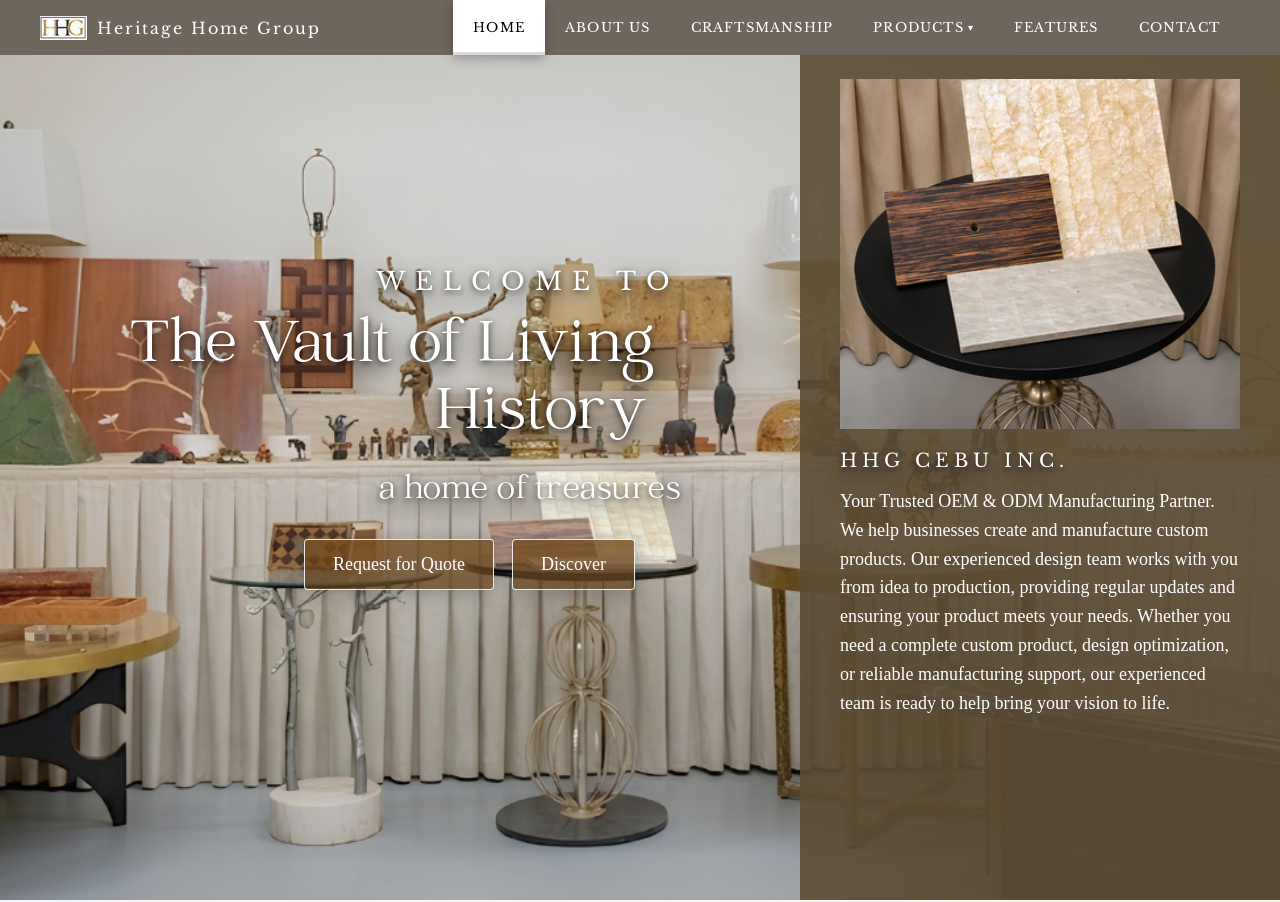
<file: index.html>
﻿<!DOCTYPE html>
<html lang="en">

<head>
  <meta charset="UTF-8">
  <meta name="viewport" content="width=device-width, initial-scale=1.0">

  <!-- SEO IMPROVEMENT: Targeted Title with Primary Keywords -->
  <title>Furniture Manufacturer in Cebu Philippines | Heritage Home Group</title>

  <!-- SEO IMPROVEMENT: Keyword-Rich Meta Description -->
  <meta name="description"
    content="Heritage Home Group (HHG Cebu Inc.) is a premier custom furniture manufacturer in Cebu, Philippines. Specializing in luxury OEM &amp; ODM furniture, handcrafted home décor, fine woodworking, and metal casting for global brands.">

  <!-- SEO IMPROVEMENT: Relevant Meta Keywords -->
  <meta name="keywords"
    content="furniture manufacturer in Cebu Philippines, furniture Cebu, custom furniture Cebu, furniture manufacturer Philippines, home décor Cebu, OEM furniture Cebu, ODM furniture manufacturer, luxury furniture Philippines, handmade furniture Cebu, hospitality furniture manufacturer">

  <!-- SEO IMPROVEMENT: Robots, Author & Canonical URL -->
  <meta name="robots" content="index, follow">
  <meta name="author" content="Heritage Home Group Cebu Inc.">
  <link rel="canonical" href="https://rendellss.github.io/Heritage-Home-Group-Cebu/">

  <!-- SEO IMPROVEMENT: Open Graph Meta Tags (Facebook, LinkedIn) -->
  <meta property="og:type" content="website">
  <meta property="og:site_name" content="Heritage Home Group">
  <meta property="og:title" content="Furniture Manufacturer in Cebu Philippines | Heritage Home Group">
  <meta property="og:description"
    content="Premier custom furniture manufacturer in Cebu, Philippines. Trusted OEM &amp; ODM partner crafting luxury furniture, lighting, and home décor with timeless artisanship.">
  <meta property="og:image" content="images/index/hhg-logo.png">
  <meta property="og:url" content="https://rendellss.github.io/Heritage-Home-Group-Cebu/">
  <meta property="og:locale" content="en_US">

  <!-- SEO IMPROVEMENT: Twitter Card Meta Tags -->
  <meta name="twitter:card" content="summary_large_image">
  <meta name="twitter:title" content="Furniture Manufacturer in Cebu Philippines | Heritage Home Group">
  <meta name="twitter:description"
    content="Premier custom furniture manufacturer in Cebu, Philippines. Trusted OEM &amp; ODM partner crafting luxury furniture, lighting, and home décor.">
  <meta name="twitter:image" content="images/index/hhg-logo.png">

  <!-- SEO IMPROVEMENT: JSON-LD Structured Data Schema for Google Rich Results -->
  <script type="application/ld+json">
  {
    "@context": "https://schema.org",
    "@type": "FurnitureStore",
    "name": "Heritage Home Group Cebu Inc.",
    "alternateName": ["HHG Cebu Inc.", "Heritage Home Group"],
    "description": "Leading custom furniture manufacturer in Cebu, Philippines specializing in OEM and ODM luxury home furnishings, handcrafted lighting, and bespoke decorative accessories.",
    "url": "https://rendellss.github.io/Heritage-Home-Group-Cebu/",
    "logo": "https://rendellss.github.io/Heritage-Home-Group-Cebu/images/index/hhg-logo.png",
    "image": "https://rendellss.github.io/Heritage-Home-Group-Cebu/images/index/index-hero-background.png",
    "address": {
      "@type": "PostalAddress",
      "addressLocality": "Cebu",
      "addressRegion": "Cebu",
      "addressCountry": "PH"
    },
    "hasOfferCatalog": {
      "@type": "OfferCatalog",
      "name": "Furniture Manufacturing Services",
      "itemListElement": [
        {
          "@type": "Offer",
          "itemOffered": {
            "@type": "Service",
            "name": "Custom Furniture Manufacturing in Cebu"
          }
        },
        {
          "@type": "Offer",
          "itemOffered": {
            "@type": "Service",
            "name": "OEM & ODM Furniture Production Philippines"
          }
        },
        {
          "@type": "Offer",
          "itemOffered": {
            "@type": "Service",
            "name": "Luxury Home Décor & Decorative Hardware Cebu"
          }
        }
      ]
    }
  }
  </script>

  <link rel="icon" type="image/png" href="images/index/hhg-logo.png">
  <link rel="stylesheet" href="css/style.css">
</head>

<body class="index-page">

  <!-- NAVBAR WITH MEGA DROPDOWN -->
  <nav class="navbar">
    <h1 style="font-family: 'Libre Baskerville', serif; font-weight: 400;">
      <a href="index.html"
        style="color: inherit; text-decoration: none; display: flex; align-items: center; gap: 10px;">
        <img src="images/index/hhg-logo.png" alt="Heritage Home Group logo" />
        Heritage Home Group
      </a>
    </h1>
    <button class="nav-toggle" id="navToggle" aria-label="Toggle navigation menu" aria-expanded="false"
      aria-controls="primaryNav">
      <span></span>
      <span></span>
      <span></span>
    </button>
    <ul class="nav-links" id="primaryNav">
      <li><a href="index.html" class="active">Home</a></li>
      <li><a href="about.html">About Us</a></li>
      <li><a href="craftsmanship.html">Craftsmanship</a></li>

      <!-- PRODUCTS WITH DROPDOWN -->
      <li class="nav-item-dropdown">
        <a href="products.html" class="dropdown-toggle" id="productsDropdownBtn">Products <span
            class="dropdown-arrow">▾</span></a>
        <div class="mega-dropdown simple-dropdown" id="productsMegaDropdown">
          <div class="mega-tabs-header">
            <a href="products.html" class="mega-tab active">PRODUCTS</a>
          </div>
          <div class="mega-dropdown-body">
            <div class="mega-left-col">
              <a href="products.html" class="mega-left-link">ALL PRODUCTS</a>
            </div>
            <div class="mega-divider"></div>
            <div class="mega-simple-categories mega-cats-expanded">
              <a href="products.html?category=chairs" class="mega-cat-item">Chairs</a>
              <a href="products.html?category=tables" class="mega-cat-item">Tables</a>
              <a href="products.html?category=lightings" class="mega-cat-item">Lightings</a>
              <a href="products.html?category=decorative-hardware" class="mega-cat-item">Decorative Hardware</a>
              <a href="products.html?category=accessories" class="mega-cat-item">Accessories</a>
            </div>
          </div>
        </div>
      </li>

      <li><a href="features.html">Features</a></li>
      <li><a href="contact.html">Contact</a></li>
    </ul>
  </nav>


  <!-- HERO SECTION -->
  <main>
    <section class="hero" aria-label="Heritage Home Group - Furniture Manufacturer in Cebu Philippines">

      <!-- LEFT: Hero Branding & Primary Keyword Heading -->
      <div class="hero-left">
        <div class="overlay fade-scroll fade-left">
          <div class="parallax-layer" data-parallax-depth="18">
            <h2 style="font-family: 'Libre Baskerville', serif; font-weight: 400;">WELCOME TO</h2>
            <h1 style="font-family: 'Catchy Mager', serif; font-weight: normal;"><span class="vault-line">The Vault of
                Living</span><br><span class="history-line">History</span></h1>
            <p style="font-family: 'Catchy Mager', serif; font-size: 35px;">a home of treasures</p>

            <div class="buttons">
              <a href="https://docs.google.com/forms/d/e/1FAIpQLSfufqfSQ6mooIYYezE8b4IYlAZHbgLQedjskwim0REkfBtYwA/viewform"
                target="_blank" rel="noopener noreferrer" class="btn">Request for Quote</a>
              <a href="about.html" class="btn">Discover</a>
            </div>
          </div>
        </div>
      </div>

      <!-- RIGHT -->
      <div class="hero-right">
        <div class="right-image parallax-layer" data-parallax-depth="12"></div>
        <div class="hero-right-text fade-scroll fade-right">
          <div class="parallax-layer" data-parallax-depth="8">
            <h3 style="font-family: 'Libre Baskerville', serif; font-weight: 400;">HHG CEBU INC.</h3>
            <p>
              Your Trusted OEM &amp; ODM Manufacturing Partner.
              We help businesses create and manufacture custom products.
              Our experienced design team works with you from idea to production,
              providing regular updates and ensuring your product meets your needs.
              Whether you need a complete custom product, design optimization, or reliable
              manufacturing support, our experienced team is ready to help bring your
              vision to life.
            </p>
          </div>
        </div>
      </div>

    </section>
  </main>

  <!-- SEO ADDED: Hidden off-screen section — readable by Google, invisible to users -->
  <section class="seo-hidden" aria-hidden="true">
    <h1>Furniture Manufacturer in Cebu Philippines</h1>
    <p>
      Heritage Home Group (HHG Cebu Inc.) is a leading furniture manufacturer in Cebu, Philippines,
      specializing in bespoke custom furniture, luxury home décor, and full-scale OEM &amp; ODM production.
      Whether you are looking for custom furniture in Cebu, handcrafted lighting, or decorative hardware,
      our expert craftsmen deliver exceptional quality for global brands and hospitality designers.
    </p>
    <p>
      As a trusted furniture manufacturer in the Philippines, we offer end-to-end manufacturing services —
      from initial design and prototyping to quality-controlled production and worldwide export.
      Explore our range of chairs, tables, lightings, and home décor pieces crafted in Cebu.
    </p>
    <ul>
      <li>Custom Furniture Design &amp; Prototyping — Cebu, Philippines</li>
      <li>OEM &amp; ODM Furniture Manufacturing for Global Brands</li>
      <li>Handcrafted Home Décor, Lighting &amp; Decorative Hardware in Cebu</li>
      <li>Fine Woodworking, Metal Casting &amp; Stone Inlay — Heritage Craftsmanship</li>
      <li>Reliable Furniture Manufacturer Philippines — Export-Ready Production</li>
    </ul>
  </section>

  <!-- FADE IN / FADE OUT ON SCROLL SCRIPT -->
  <script>
    document.addEventListener('DOMContentLoaded', () => {
      const navToggle = document.getElementById('navToggle');
      const primaryNav = document.getElementById('primaryNav');
      const closeMobileMenu = () => {
        if (!primaryNav || !navToggle) return;
        primaryNav.classList.remove('is-open');
        navToggle.setAttribute('aria-expanded', 'false');
        document.body.classList.remove('nav-open');
      };

      if (navToggle && primaryNav) {
        navToggle.addEventListener('click', () => {
          const isOpen = primaryNav.classList.toggle('is-open');
          navToggle.setAttribute('aria-expanded', isOpen ? 'true' : 'false');
          document.body.classList.toggle('nav-open', isOpen);
        });

        primaryNav.querySelectorAll('a').forEach((link) => {
          link.addEventListener('click', () => {
            if (window.innerWidth <= 900) {
              closeMobileMenu();
            }
          });
        });

        window.addEventListener('resize', () => {
          if (window.innerWidth > 900) {
            closeMobileMenu();
          }
        });
      }

      // Smoothly hide the "Request a Quote" button when the Products dropdown is open
      const productsDropdownItem = document.querySelector('.nav-item-dropdown');
      if (productsDropdownItem) {
        productsDropdownItem.addEventListener('mouseenter', () => {
          document.body.classList.add('dropdown-open');
        });
        productsDropdownItem.addEventListener('mouseleave', () => {
          document.body.classList.remove('dropdown-open');
        });
      }

      const scrollElements = document.querySelectorAll('.fade-scroll');
      if (!scrollElements.length) return;

      const observer = new IntersectionObserver(
        (entries) => {
          entries.forEach((entry) => {
            if (entry.isIntersecting) {
              entry.target.classList.add('visible');
            } else {
              entry.target.classList.remove('visible');
            }
          });
        },
        {
          threshold: 0.12,
          rootMargin: '0px 0px -30px 0px'
        }
      );

      scrollElements.forEach((el) => observer.observe(el));

      const hero = document.querySelector('.hero');
      const parallaxLayers = hero ? Array.from(hero.querySelectorAll('.parallax-layer')) : [];
      const prefersReducedMotion = window.matchMedia('(prefers-reduced-motion: reduce)').matches;
      const supportsFinePointer = window.matchMedia('(pointer: fine)').matches;

      if (hero && parallaxLayers.length && !prefersReducedMotion && supportsFinePointer) {
        let targetX = 0, targetY = 0, currentX = 0, currentY = 0, rafId = null;

        const animateParallax = () => {
          currentX += (targetX - currentX) * 0.12;
          currentY += (targetY - currentY) * 0.12;

          parallaxLayers.forEach((layer) => {
            const depth = Number(layer.dataset.parallaxDepth || 10);
            const x = currentX * depth;
            const y = currentY * depth * 0.65;
            layer.style.setProperty('--parallax-x', `${x.toFixed(2)}px`);
            layer.style.setProperty('--parallax-y', `${y.toFixed(2)}px`);
          });

          if (Math.abs(targetX - currentX) > 0.002 || Math.abs(targetY - currentY) > 0.002) {
            rafId = window.requestAnimationFrame(animateParallax);
          } else {
            rafId = null;
          }
        };

        const startAnimation = () => { if (!rafId) rafId = window.requestAnimationFrame(animateParallax); };

        const updatePointer = (event) => {
          const rect = hero.getBoundingClientRect();
          const relativeX = (event.clientX - rect.left) / rect.width;
          const relativeY = (event.clientY - rect.top) / rect.height;

          targetX = (relativeX - 0.5) * 2;
          targetY = (relativeY - 0.5) * 2;
          startAnimation();
        };

        const resetParallax = () => { targetX = 0; targetY = 0; startAnimation(); };

        hero.addEventListener('mousemove', updatePointer);
        hero.addEventListener('mouseleave', resetParallax);
        window.addEventListener('blur', resetParallax);
      }
    });
  </script>
  <!-- Hidden filler content to force native vertical scrollbar without scrolling visible content -->
  <div class="scroll-filler" aria-hidden="true"></div>
</body>

</html>
</file>
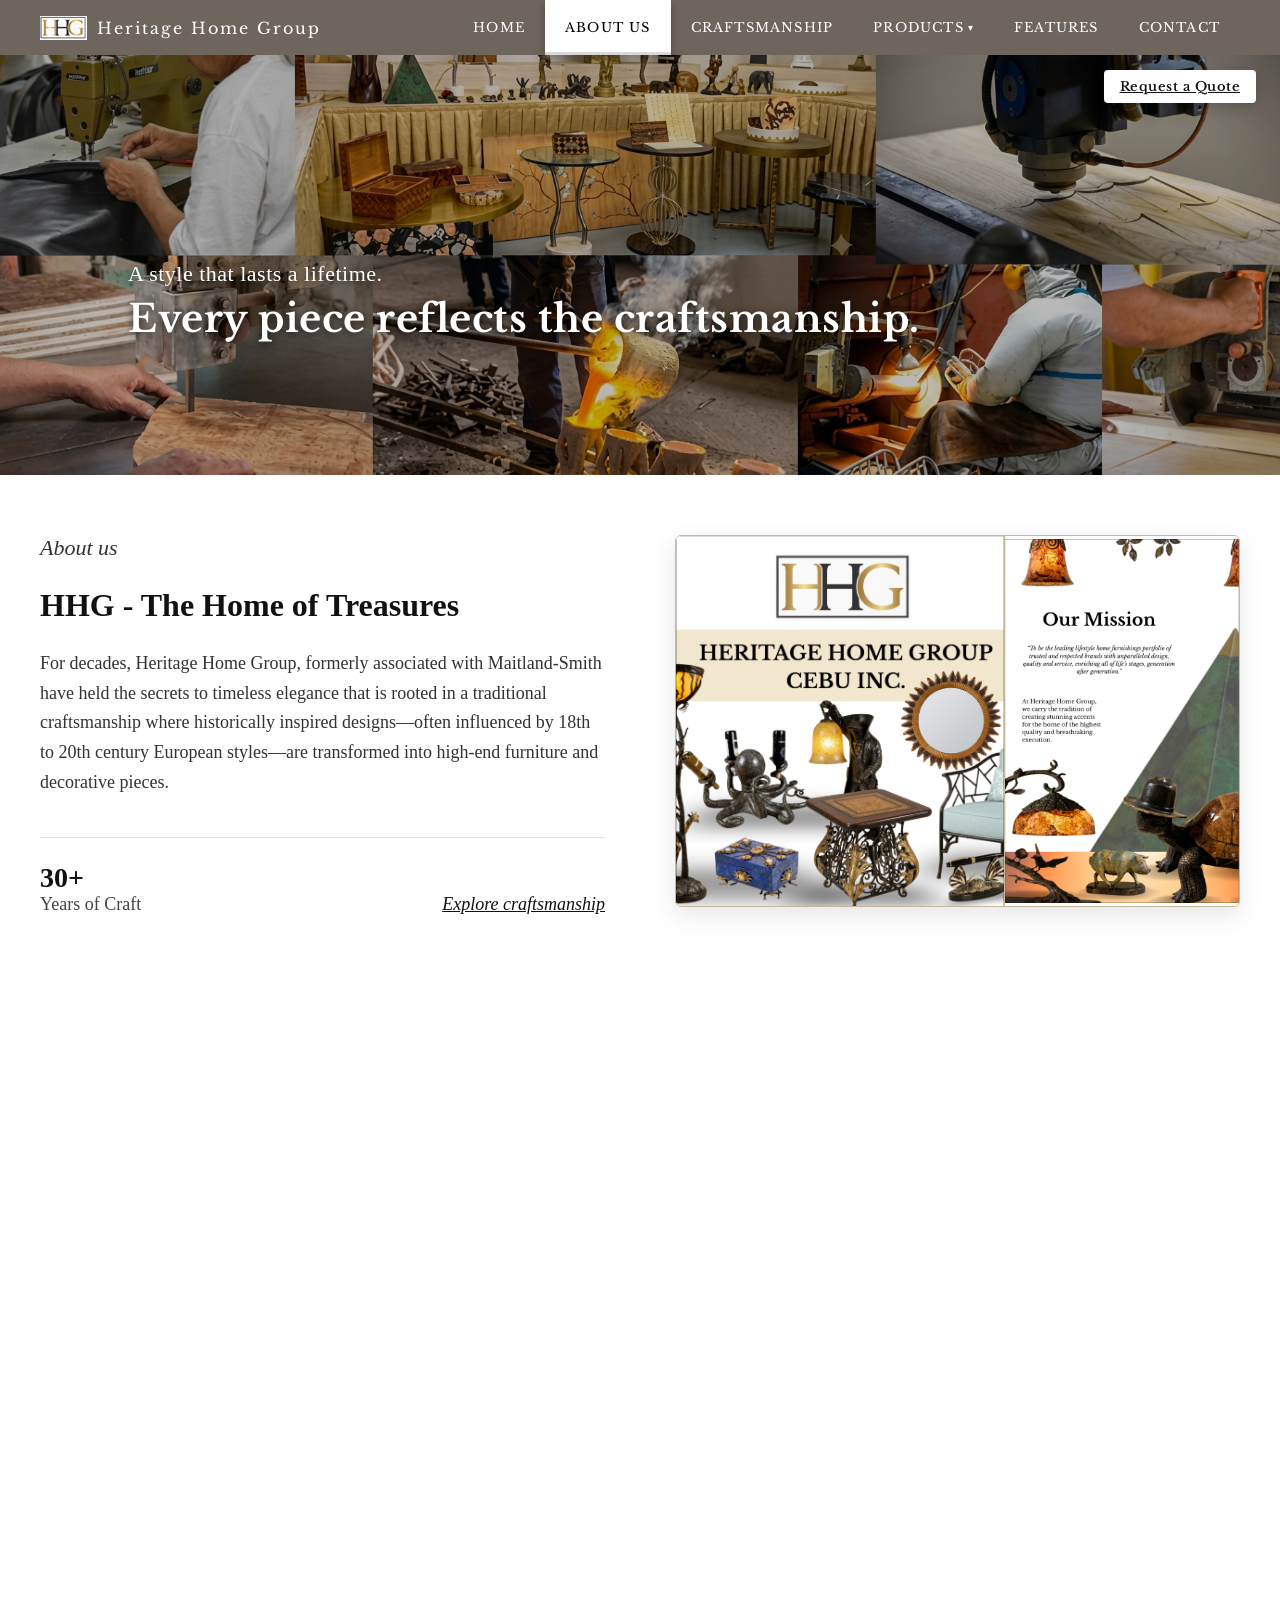
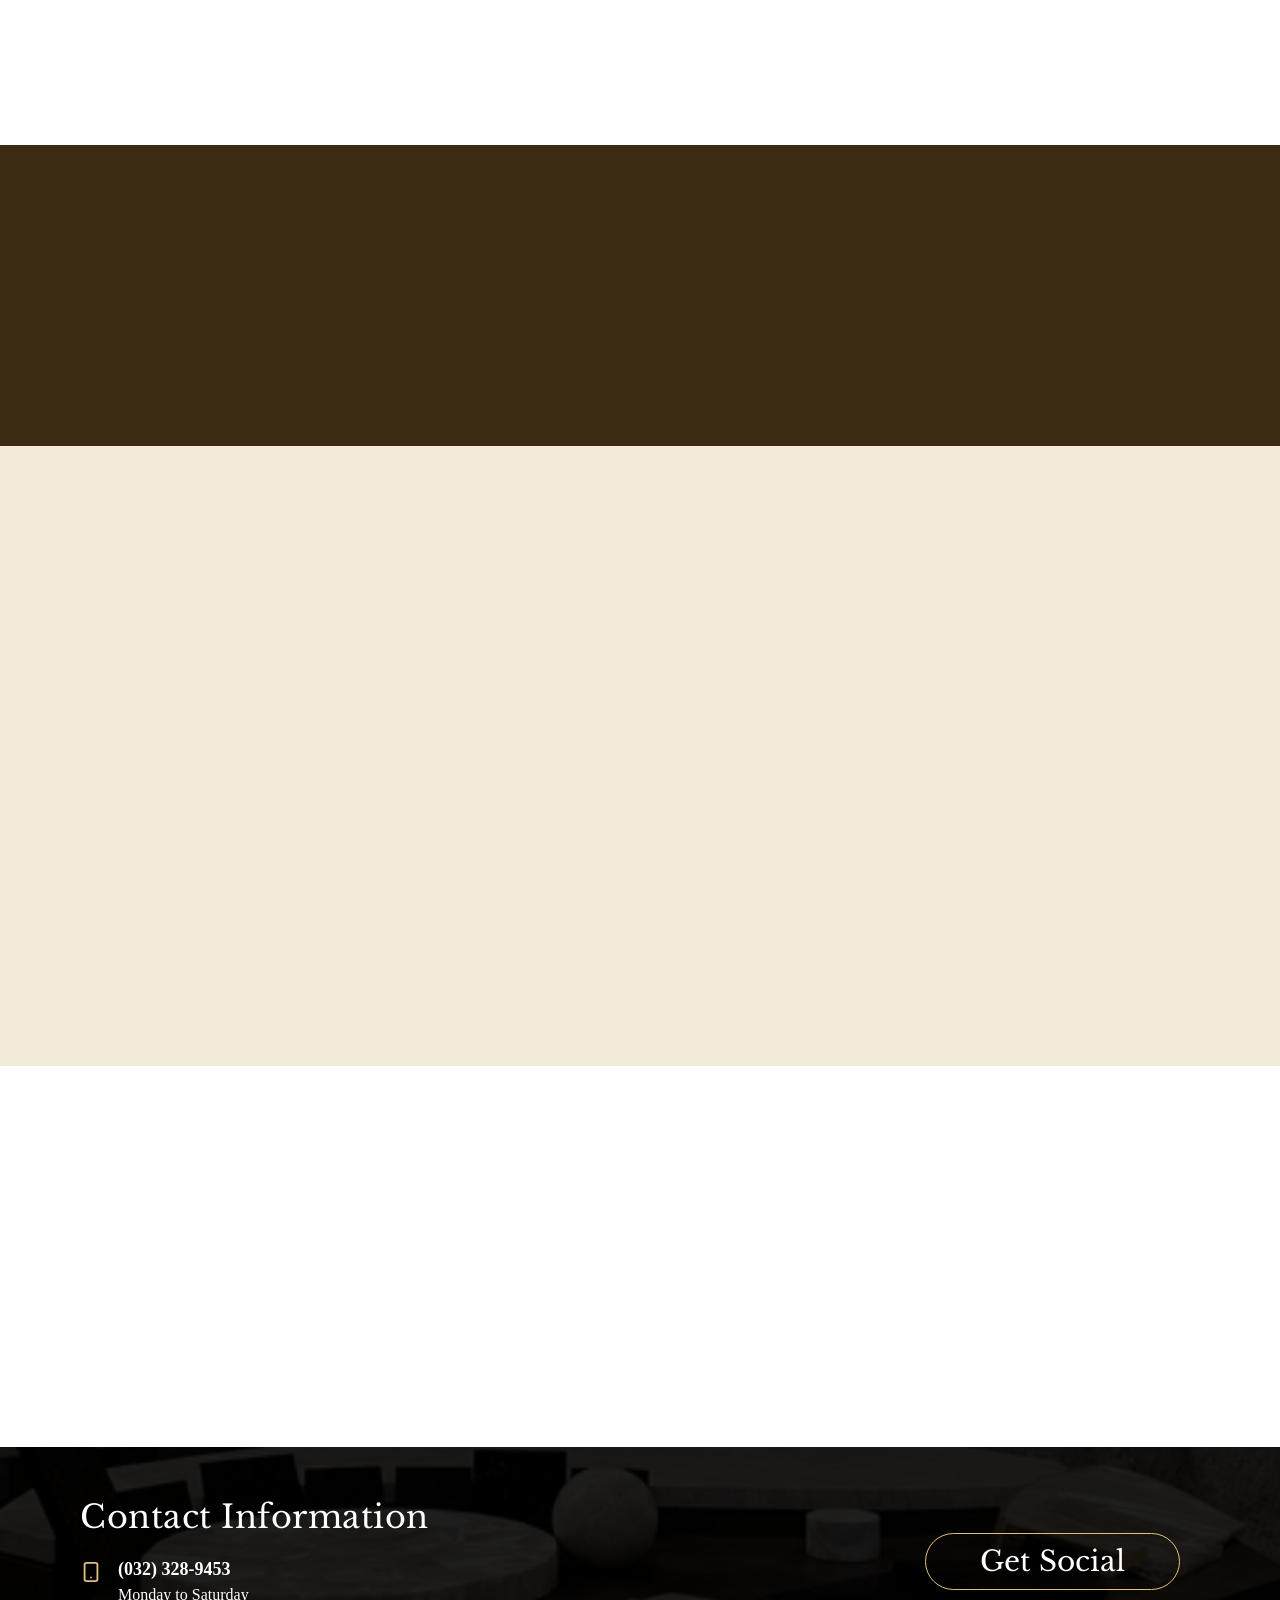
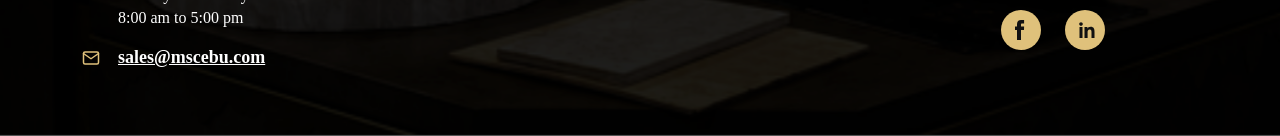
<file: about.html>
﻿<!DOCTYPE html>
<html lang="en">

<head>
  <meta charset="UTF-8">
  <meta name="viewport" content="width=device-width, initial-scale=1.0">
  <title>About Us - Heritage Home Group Cebu</title>
  <meta name="description"
    content="Heritage Home Group Cebu offers quality furniture and home décor crafted with style and durability. Explore timeless pieces for your home.">
  <link rel="icon" type="image/png" href="images/index/hhg-logo.png">
  <link rel="stylesheet" href="css/style.css">
</head>

<body class="about-page">

  <!-- NAVBAR WITH MEGA DROPDOWN -->
  <nav class="navbar">
    <h1 style="font-family: 'Libre Baskerville', serif; font-weight: 400;">
      <a href="index.html"
        style="color: inherit; text-decoration: none; display: flex; align-items: center; gap: 10px;">
        <img src="images/index/hhg-logo.png" alt="Heritage Home Group logo" />
        Heritage Home Group
      </a>
    </h1>
    <button class="nav-toggle" id="navToggle" aria-label="Toggle navigation menu" aria-expanded="false"
      aria-controls="primaryNav">
      <span></span>
      <span></span>
      <span></span>
    </button>
    <ul class="nav-links" id="primaryNav">
      <li><a href="index.html">Home</a></li>
      <li><a href="about.html" class="active">About Us</a></li>
      <li><a href="craftsmanship.html">Craftsmanship</a></li>

      <!-- PRODUCTS WITH DROPDOWN -->
      <li class="nav-item-dropdown">
        <a href="products.html" class="dropdown-toggle" id="productsDropdownBtn">Products <span
            class="dropdown-arrow">▾</span></a>
        <div class="mega-dropdown simple-dropdown" id="productsMegaDropdown">
          <div class="mega-tabs-header">
            <a href="products.html" class="mega-tab active">PRODUCTS</a>
          </div>
          <div class="mega-dropdown-body">
            <div class="mega-left-col">
              <a href="products.html" class="mega-left-link">ALL PRODUCTS</a>
            </div>
            <div class="mega-divider"></div>
            <div class="mega-simple-categories mega-cats-expanded">
              <a href="products.html?category=chairs" class="mega-cat-item">Chairs</a>
              <a href="products.html?category=tables" class="mega-cat-item">Tables</a>
              <a href="products.html?category=lightings" class="mega-cat-item">Lightings</a>
              <a href="products.html?category=decorative-hardware" class="mega-cat-item">Decorative Hardware</a>
              <a href="products.html?category=accessories" class="mega-cat-item">Accessories</a>
            </div>
          </div>
        </div>
      </li>

      <li><a href="features.html">Features</a></li>
      <li><a href="contact.html">Contact</a></li>
    </ul>
  </nav>


  <!-- TOP HERO BANNER -->
  <section class="about-hero">
    <div class="about-hero-bg">
      <img src="images/about/about-hero-banner.png" alt="Craftsmanship Banner" />
    </div>
    <div class="about-hero-overlay fade-scroll fade-down">
      <p class="hero-subtitle">A style that lasts a lifetime.</p>
      <h1 class="hero-title">Every piece reflects the craftsmanship.</h1>
    </div>
    <a href="https://docs.google.com/forms/d/e/1FAIpQLSfufqfSQ6mooIYYezE8b4IYlAZHbgLQedjskwim0REkfBtYwA/viewform"
      target="_blank" rel="noopener noreferrer" class="hero-white-btn">Request a Quote</a>
  </section>

  <!-- MAIN ABOUT CONTENT SECTION -->
  <section class="about-main-container">
    <div class="about-content-left fade-scroll fade-left">
      <span class="section-tag font-italic">About us</span>
      <h2 class="about-heading font-serif">HHG - The Home of Treasures</h2>
      <p class="about-description">
        For decades, Heritage Home Group, formerly associated with Maitland-Smith have held the secrets to timeless
        elegance that is rooted in a traditional craftsmanship where historically inspired designs—often influenced by
        18th to 20th century European styles—are transformed into high-end furniture and decorative pieces.
      </p>
      <div class="about-stats-row">
        <div class="stat-block">
          <span class="stat-number font-serif">30+</span>
          <span class="stat-label font-serif">Years of Craft</span>
        </div>
        <a href="craftsmanship.html" class="explore-link font-serif font-italic">Explore craftsmanship</a>
      </div>
    </div>

    <div class="about-content-right fade-scroll fade-right">
      <div class="about-dual-wrap">

        <!-- Left banner – wider, portrait orientation shown in full -->
        <div class="about-img-card" data-lightbox-id="lb-left" tabindex="0" role="button" title="Click to enlarge">
          <img src="images/about/about-heritage-home-group-intro.png" alt="Heritage Home Group Cebu Inc."
            class="about-img-contain" />
          <span class="about-zoom-hint" aria-hidden="true">
            <svg width="16" height="16" viewBox="0 0 24 24" fill="none" stroke="currentColor" stroke-width="2.5"
              stroke-linecap="round" stroke-linejoin="round">
              <circle cx="11" cy="11" r="8"></circle>
              <line x1="21" y1="21" x2="16.65" y2="16.65"></line>
              <line x1="11" y1="8" x2="11" y2="14"></line>
              <line x1="8" y1="11" x2="14" y2="11"></line>
            </svg>
          </span>
        </div>

        <!-- Right banner -->
        <div class="about-img-card" data-lightbox-id="lb-right" tabindex="0" role="button" title="Click to enlarge">
          <img src="images/about/about-our-mission-banner.png" alt="Our Mission – Heritage Home Group"
            class="about-img-contain" />
          <span class="about-zoom-hint" aria-hidden="true">
            <svg width="16" height="16" viewBox="0 0 24 24" fill="none" stroke="currentColor" stroke-width="2.5"
              stroke-linecap="round" stroke-linejoin="round">
              <circle cx="11" cy="11" r="8"></circle>
              <line x1="21" y1="21" x2="16.65" y2="16.65"></line>
              <line x1="11" y1="8" x2="11" y2="14"></line>
              <line x1="8" y1="11" x2="14" y2="11"></line>
            </svg>
          </span>
        </div>

      </div>
    </div>
  </section>

  <!-- VIDEO PLACEHOLDER SECTION -->
  <section class="about-video-section fade-scroll">
    <div class="video-container">
      <!-- YouTube Embed: https://youtu.be/R1JWVLVzGU0 -->
      <div class="video-placeholder" id="videoPlaceholder">
        <h2 class="video-title">A home of treasures</h2>
        <button class="video-play-btn" id="videoPlayBtn" aria-label="Play video" onclick="loadYouTubeVideo()">
          <svg viewBox="0 0 24 24" width="32" height="32" fill="white">
            <path d="M8 5v14l11-7z" />
          </svg>
        </button>
      </div>

      <script>
        function loadYouTubeVideo() {
          var container = document.getElementById('videoPlaceholder').parentNode;
          var placeholder = document.getElementById('videoPlaceholder');
          var iframe = document.createElement('iframe');
          iframe.src = 'https://www.youtube.com/embed/R1JWVLVzGU0?autoplay=1&rel=0';
          iframe.allow = 'accelerometer; autoplay; clipboard-write; encrypted-media; gyroscope; picture-in-picture; web-share';
          iframe.allowFullscreen = true;
          iframe.title = 'A home of treasures – HHG';
          container.replaceChild(iframe, placeholder);
        }
      </script>
    </div>
  </section>

  <!-- MISSION & CORE VALUES BANNER -->
  <section class="mission-values-banner">
    <div class="banner-container">
      <!-- LEFT: MISSION STATEMENT -->
      <div class="mission-col fade-scroll fade-left">
        <h3 class="banner-heading font-serif">Mission Statement</h3>
        <p class="mission-quote font-italic">
          “To be the leading lifestyle home furnishings portfolio of trusted and respected brands with unparalleled
          design, quality and service, enriching all of life’s stages, generation after generation.”
        </p>
      </div>

      <!-- RIGHT: CORE VALUES -->
      <div class="values-col fade-scroll fade-right">
        <h3 class="banner-heading font-serif">Core Values</h3>
        <div class="values-grid">
          <div class="value-item">
            <img src="images/about/value-passion-to-win.png" alt="Passion to Win" class="value-icon" />
            <span class="value-label font-serif">Passion to Win</span>
          </div>
          <div class="value-item">
            <img src="images/about/value-teamwork.png" alt="Teamwork" class="value-icon" />
            <span class="value-label font-serif">Teamwork</span>
          </div>
          <div class="value-item">
            <img src="images/about/value-respect.png" alt="Respect" class="value-icon" />
            <span class="value-label font-serif">Respect</span>
          </div>
          <div class="value-item">
            <img src="images/about/value-stewardship.png" alt="Stewardship" class="value-icon" />
            <span class="value-label font-serif">Stewardship</span>
          </div>
        </div>
      </div>
    </div>
  </section>

  <!-- OUR SHOWROOM SECTION -->
  <section class="about-showroom-section">
    <div class="showroom-container">
      <div class="showroom-image-col fade-scroll fade-left">
        <img src="images/about/about-showroom.png" alt="Our Showroom Collection" />
      </div>
      <div class="showroom-text-col fade-scroll fade-right">
        <span class="showroom-tag font-italic">OUR SHOWROOM</span>
        <h2 class="showroom-title font-serif">THE VAULT OF<br>LIVING HISTORY</h2>
        <p class="showroom-desc font-serif">
          Nestled in the vibrant heart of historic Lapu-Lapu City, Cebu, our showroom is more than just a display space.
          Whether you are embarking on a major project or looking for the perfect piece to elevate your space, we bring
          curated, top-tier selections right to the island.
        </p>
      </div>
    </div>
  </section>

  <!-- PRODUCTS CTA SECTION -->
  <section class="about-products-cta fade-scroll">
    <div class="cta-container">
      <img src="images/about/hhg-logo-large.png" alt="Heritage Home Group Logo" class="cta-logo" />
      <h2 class="cta-heading font-serif">Discover your perfect space with our extensive<br>collection of furniture,
        lighting, and decor.</h2>
      <a href="products.html" class="cta-link font-serif">View products &rarr;</a>
    </div>
  </section>

  <!-- FOOTER -->
  <footer class="site-footer">
    <div class="footer-container">
      <img src="images/index/footer-background.png" alt="Footer Background" class="footer-bg-img" />
      <div class="footer-overlay">
        <div class="footer-content">
          <!-- LEFT: CONTACT INFO -->
          <div class="footer-left">
            <h3 class="footer-title font-serif">Contact Information</h3>

            <div class="footer-contact-item">
              <div class="contact-icon">
                <svg width="22" height="22" viewBox="0 0 24 24" fill="none" stroke="#dfc17b" stroke-width="2"
                  stroke-linecap="round" stroke-linejoin="round">
                  <rect x="5" y="2" width="14" height="20" rx="2" ry="2"></rect>
                  <line x1="12" y1="18" x2="12.01" y2="18"></line>
                </svg>
              </div>
              <div class="contact-details">
                <p class="phone-number font-serif">(032) 328-9453</p>
                <p class="working-hours font-serif">Monday to Saturday</p>
                <p class="working-hours font-serif">8:00 am to 5:00 pm</p>
              </div>
            </div>

            <div class="footer-contact-item">
              <div class="contact-icon">
                <svg width="22" height="18" viewBox="0 0 24 24" fill="none" stroke="#dfc17b" stroke-width="2"
                  stroke-linecap="round" stroke-linejoin="round">
                  <path d="M4 4h16c1.1 0 2 .9 2 2v12c0 1.1-.9 2-2 2H4c-1.1 0-2-.9-2-2V6c0-1.1.9-2 2-2z"></path>
                  <polyline points="22,6 12,13 2,6"></polyline>
                </svg>
              </div>
              <div class="contact-details">
                <a href="mailto:sales@mscebu.com" class="email-link font-serif">sales@mscebu.com</a>
              </div>
            </div>
          </div>

          <!-- RIGHT: SOCIAL -->
          <div class="footer-right">
            <div class="get-social-btn font-serif">Get Social</div>
            <div class="social-icons">
              <a href="#" aria-label="Facebook" class="social-icon fb-icon">
                <svg width="40" height="40" viewBox="0 0 40 40">
                  <circle cx="20" cy="20" r="20" fill="#dfc17b" />
                  <path
                    d="M23 20h-3v10h-4V20h-2v-3.5h2v-2.3c0-2.6 1.4-4.2 4.1-4.2h3v3.5h-1.8c-1.2 0-1.3.5-1.3 1.3V16.5h3.1L23 20z"
                    fill="#111111" />
                </svg>
              </a>
              <a href="#" aria-label="LinkedIn" class="social-icon linkedin-icon">
                <svg width="40" height="40" viewBox="0 0 40 40">
                  <circle cx="20" cy="20" r="20" fill="#dfc17b" />
                  <path
                    d="M14.5 17h3v11h-3V17zm1.5-4.8c1 0 1.8.8 1.8 1.8s-.8 1.8-1.8 1.8-1.8-.8-1.8-1.8.8-1.8 1.8-1.8zM19.5 17h2.9v1.5h.1c.4-.8 1.5-1.7 3.1-1.7 3.3 0 3.9 2.2 3.9 5v6.2h-3v-5.5c0-1.3 0-3-1.8-3-1.8 0-2.1 1.4-2.1 2.9V28h-3.1V17z"
                    fill="#111111" />
                </svg>
              </a>
            </div>
          </div>
        </div>
      </div>
    </div>
  </footer>

  <!-- FADE IN / FADE OUT ON SCROLL SCRIPT -->
  <script>
    document.addEventListener('DOMContentLoaded', () => {
      const navToggle = document.getElementById('navToggle');
      const primaryNav = document.getElementById('primaryNav');
      const closeMobileMenu = () => {
        if (!primaryNav || !navToggle) return;
        primaryNav.classList.remove('is-open');
        navToggle.setAttribute('aria-expanded', 'false');
        document.body.classList.remove('nav-open');
      };

      if (navToggle && primaryNav) {
        navToggle.addEventListener('click', () => {
          const isOpen = primaryNav.classList.toggle('is-open');
          navToggle.setAttribute('aria-expanded', isOpen ? 'true' : 'false');
          document.body.classList.toggle('nav-open', isOpen);
        });

        primaryNav.querySelectorAll('a').forEach((link) => {
          link.addEventListener('click', () => {
            if (window.innerWidth <= 900) {
              closeMobileMenu();
            }
          });
        });

        window.addEventListener('resize', () => {
          if (window.innerWidth > 900) {
            closeMobileMenu();
          }
        });
      }

      // Smoothly hide the "Request a Quote" button when the Products dropdown is open
      const productsDropdownItem = document.querySelector('.nav-item-dropdown');
      if (productsDropdownItem) {
        productsDropdownItem.addEventListener('mouseenter', () => {
          document.body.classList.add('dropdown-open');
        });
        productsDropdownItem.addEventListener('mouseleave', () => {
          document.body.classList.remove('dropdown-open');
        });
      }

      const scrollElements = document.querySelectorAll('.fade-scroll');
      if (!scrollElements.length) return;

      const observer = new IntersectionObserver(
        (entries) => {
          entries.forEach((entry) => {
            if (entry.isIntersecting) {
              entry.target.classList.add('visible');
            } else {
              entry.target.classList.remove('visible');
            }
          });
        },
        {
          threshold: 0.12,
          rootMargin: '0px 0px -30px 0px'
        }
      );

      scrollElements.forEach((el) => {
        observer.observe(el);
      });

      // Lightbox popup — per-image, separate
      const lightboxLeft = document.getElementById('lb-left');
      const lightboxRight = document.getElementById('lb-right');
      const allLightboxes = [lightboxLeft, lightboxRight];

      const openLightbox = (lb) => {
        if (!lb) return;
        lb.style.display = 'flex';
        document.body.style.overflow = 'hidden';
      };

      const closeLightbox = (lb) => {
        if (!lb) return;
        lb.style.display = 'none';
        document.body.style.overflow = '';
      };

      const closeAllLightboxes = () => allLightboxes.forEach(closeLightbox);

      document.querySelectorAll('.about-img-card').forEach(card => {
        const lbId = card.getAttribute('data-lightbox-id');
        const lb = document.getElementById(lbId);

        card.addEventListener('click', () => openLightbox(lb));
        card.addEventListener('keydown', (e) => {
          if (e.key === 'Enter' || e.key === ' ') { e.preventDefault(); openLightbox(lb); }
        });
      });

      allLightboxes.forEach(lb => {
        if (!lb) return;
        lb.querySelector('.lightbox-close-btn').addEventListener('click', (e) => {
          e.stopPropagation(); closeLightbox(lb);
        });
        lb.addEventListener('click', (e) => {
          if (e.target === lb) closeLightbox(lb);
        });
      });

      document.addEventListener('keydown', (e) => {
        if (e.key === 'Escape') closeAllLightboxes();
      });
    });
  </script>

  <!-- LIGHTBOX — LEFT IMAGE -->
  <div id="lb-left" class="image-lightbox" style="display:none;" role="dialog" aria-modal="true"
    aria-label="Heritage Home Group Cebu Inc. – enlarged">
    <div class="lightbox-dialog">
      <button class="lightbox-close-btn" aria-label="Close preview">&times;</button>
      <img src="images/about/about-heritage-home-group-intro.png" alt="Heritage Home Group Cebu Inc."
        class="lightbox-single-img" />
    </div>
  </div>

  <!-- LIGHTBOX — RIGHT IMAGE -->
  <div id="lb-right" class="image-lightbox" style="display:none;" role="dialog" aria-modal="true"
    aria-label="Our Mission – enlarged">
    <div class="lightbox-dialog">
      <button class="lightbox-close-btn" aria-label="Close preview">&times;</button>
      <img src="images/about/about-our-mission-banner.png" alt="Our Mission – Heritage Home Group"
        class="lightbox-single-img" />
    </div>
  </div>

</body>

</html>
</file>
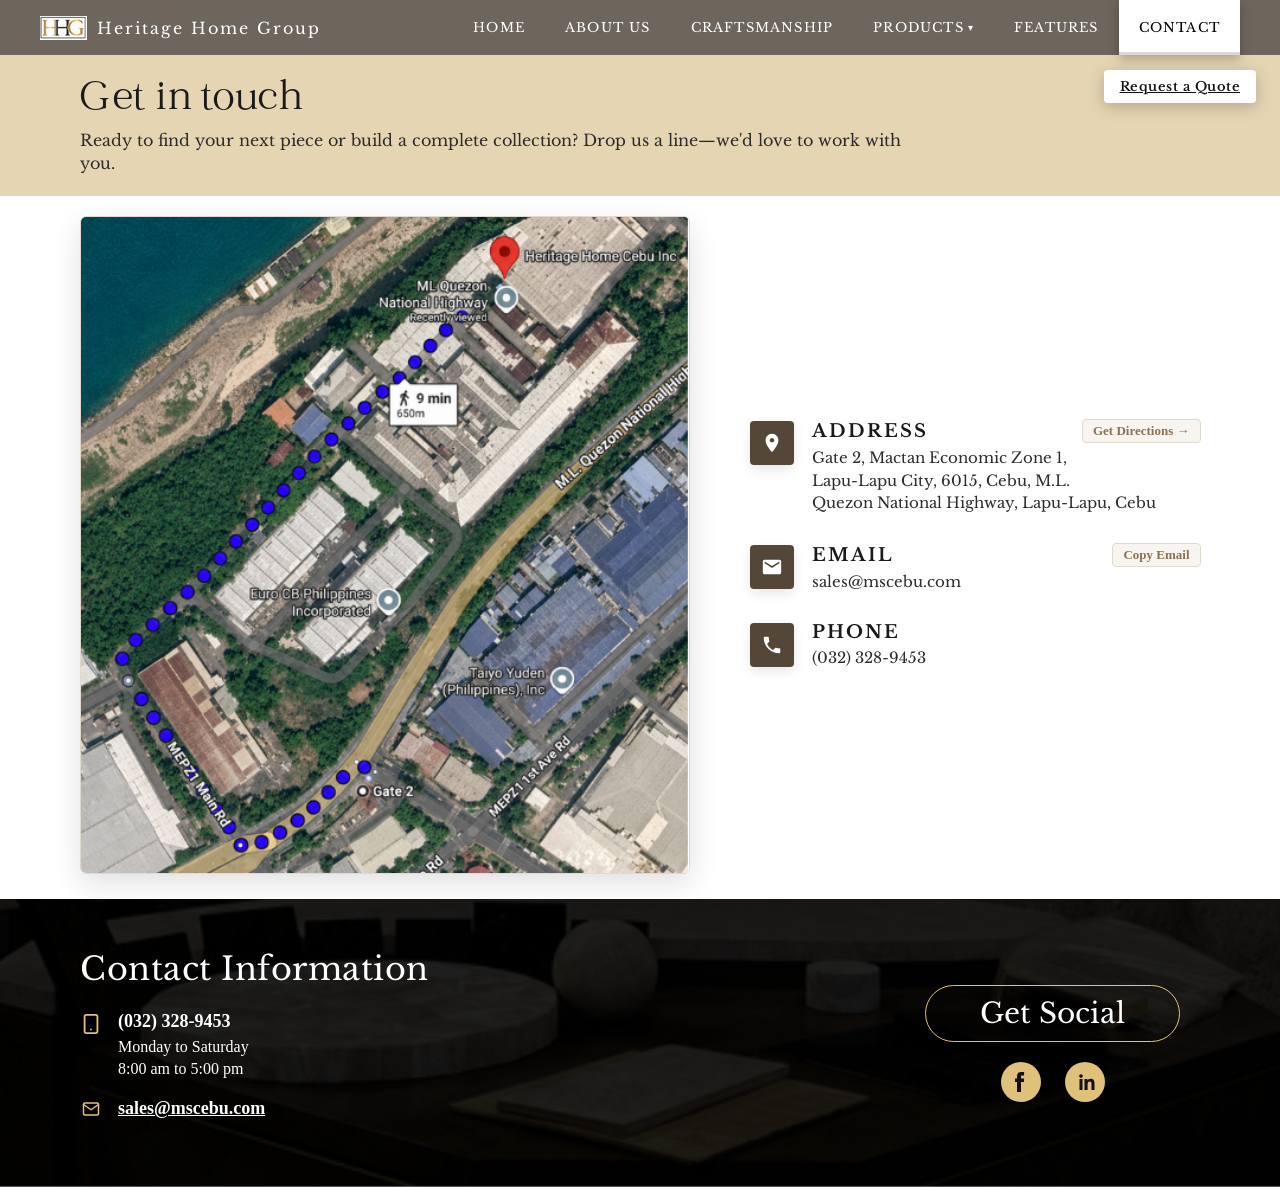
<file: contact.html>
﻿<!DOCTYPE html>
<html lang="en">

<head>
  <meta charset="UTF-8">
  <meta name="viewport" content="width=device-width, initial-scale=1.0">
  <title>Contact - Heritage Home Group Cebu</title>
  <meta name="description"
    content="Contact Heritage Home Group Cebu for inquiries, custom furniture orders, or quotes. Visit our showroom or get in touch with our team.">
  <link rel="icon" type="image/png" href="images/index/hhg-logo.png">
  <link rel="stylesheet" href="css/style.css">
</head>

<body class="contact-page contact-single-viewport">

  <!-- Floating Request a Quote button (fixed top-right) -->
  <a href="https://docs.google.com/forms/d/e/1FAIpQLSfufqfSQ6mooIYYezE8b4IYlAZHbgLQedjskwim0REkfBtYwA/viewform"
    target="_blank" rel="noopener noreferrer" class="hero-white-btn">Request a Quote</a>

  <!-- NAVBAR WITH MEGA DROPDOWN -->
  <nav class="navbar">
    <h1 style="font-family: 'Libre Baskerville', serif; font-weight: 400;">
      <a href="index.html"
        style="color: inherit; text-decoration: none; display: flex; align-items: center; gap: 10px;">
        <img src="images/index/hhg-logo.png" alt="Heritage Home Group logo" />
        Heritage Home Group
      </a>
    </h1>

    <button class="nav-toggle" id="navToggle" aria-label="Toggle navigation menu" aria-expanded="false"
      aria-controls="primaryNav">
      <span></span>
      <span></span>
      <span></span>
    </button>
    <ul class="nav-links" id="primaryNav">
      <li><a href="index.html">Home</a></li>
      <li><a href="about.html">About Us</a></li>
      <li><a href="craftsmanship.html">Craftsmanship</a></li>

      <!-- PRODUCTS WITH DROPDOWN -->
      <li class="nav-item-dropdown">
        <a href="products.html" class="dropdown-toggle" id="productsDropdownBtn">Products <span
            class="dropdown-arrow">▾</span></a>
        <div class="mega-dropdown simple-dropdown" id="productsMegaDropdown">
          <div class="mega-tabs-header">
            <a href="products.html" class="mega-tab active">PRODUCTS</a>
          </div>
          <div class="mega-dropdown-body">
            <div class="mega-left-col">
              <a href="products.html" class="mega-left-link">ALL PRODUCTS</a>
            </div>
            <div class="mega-divider"></div>
            <div class="mega-simple-categories mega-cats-expanded">
              <a href="products.html?category=chairs" class="mega-cat-item">Chairs</a>
              <a href="products.html?category=tables" class="mega-cat-item">Tables</a>
              <a href="products.html?category=lightings" class="mega-cat-item">Lightings</a>
              <a href="products.html?category=decorative-hardware" class="mega-cat-item">Decorative Hardware</a>
              <a href="products.html?category=accessories" class="mega-cat-item">Accessories</a>
            </div>
          </div>
        </div>
      </li>

      <li><a href="features.html">Features</a></li>
      <li><a href="contact.html" class="active">Contact</a></li>
    </ul>
  </nav>

  <!-- MAIN CONTENT (FIT IN SINGLE VIEWPORT) -->
  <main class="contact-main">

    <!-- BANNER SECTION: GET IN TOUCH -->
    <section class="contact-banner">
      <div class="contact-banner-container fade-scroll fade-down">
        <h1 class="contact-banner-title font-catchy">Get in touch</h1>
        <p class="contact-banner-subtitle font-serif">
          Ready to find your next piece or build a complete collection? Drop us a line—we'd love to work with you.
        </p>
      </div>
    </section>

    <!-- CONTACT DETAILS & MAP SECTION -->
    <section class="contact-content-section">
      <div class="contact-content-container">

        <!-- LEFT: SATELLITE MAP -->
        <div class="contact-map-col fade-scroll fade-left">
          <button id="mapOpenBtn" class="contact-map-card" title="Click to explore the map"
            aria-label="Open map viewer">
            <img src="images/contact/hhg-location-map.png" alt="Heritage Home Group Location Map"
              class="contact-map-img" />
            <div class="contact-map-overlay">
              <span class="contact-map-badge font-serif">
                <svg width="18" height="18" viewBox="0 0 24 24" fill="currentColor">
                  <path
                    d="M15.5 14h-.79l-.28-.27A6.471 6.471 0 0 0 16 9.5 6.5 6.5 0 1 0 9.5 16c1.61 0 3.09-.59 4.23-1.57l.27.28v.79l5 4.99L20.49 19l-4.99-5zm-6 0C7.01 14 5 11.99 5 9.5S7.01 5 9.5 5 14 7.01 14 9.5 11.99 14 9.5 14z" />
                </svg>
                Click to Explore Map
              </span>
            </div>
          </button>
        </div>

        <!-- RIGHT: CONTACT DETAILS -->
        <div class="contact-info-col fade-scroll fade-right">
          <div class="contact-info-list">

            <!-- ADDRESS -->
            <div class="contact-info-block">
              <div class="contact-badge-icon">
                <svg width="22" height="22" viewBox="0 0 24 24" fill="currentColor">
                  <path
                    d="M12 2C8.13 2 5 5.13 5 9c0 5.25 7 13 7 13s7-7.75 7-13c0-3.87-3.13-7-7-7zm0 9.5c-1.38 0-2.5-1.12-2.5-2.5s1.12-2.5 2.5-2.5 2.5 1.12 2.5 2.5-1.12 2.5-2.5 2.5z" />
                </svg>
              </div>
              <div class="contact-block-details">
                <div class="contact-block-header">
                  <h3 class="contact-block-title font-catchy">ADDRESS</h3>
                  <a href="https://maps.google.com/?q=Heritage+Home+Cebu+Inc" target="_blank" rel="noopener noreferrer"
                    class="contact-action-btn font-serif">
                    Get Directions →
                  </a>
                </div>
                <p class="contact-block-text font-serif">
                  Gate 2, Mactan Economic Zone 1,<br>
                  Lapu-Lapu City, 6015, Cebu, M.L.<br>
                  Quezon National Highway, Lapu-Lapu, Cebu
                </p>
              </div>
            </div>

            <!-- EMAIL -->
            <div class="contact-info-block">
              <div class="contact-badge-icon">
                <svg width="22" height="22" viewBox="0 0 24 24" fill="currentColor">
                  <path
                    d="M20 4H4c-1.1 0-1.99.9-1.99 2L2 18c0 1.1.9 2 2 2h16c1.1 0 2-.9 2-2V6c0-1.1-.9-2-2-2zm0 4l-8 5-8-5V6l8 5 8-5v2z" />
                </svg>
              </div>
              <div class="contact-block-details">
                <div class="contact-block-header">
                  <h3 class="contact-block-title font-catchy">EMAIL</h3>
                  <button class="contact-action-btn font-serif" id="copyEmailBtn">
                    Copy Email
                  </button>
                </div>
                <p class="contact-block-text font-serif">
                  <a href="mailto:sales@mscebu.com" class="contact-email-link">sales@mscebu.com</a>
                </p>
              </div>
            </div>

            <!-- PHONE -->
            <div class="contact-info-block">
              <div class="contact-badge-icon">
                <svg width="22" height="22" viewBox="0 0 24 24" fill="currentColor">
                  <path
                    d="M6.62 10.79c1.44 2.83 3.76 5.14 6.59 6.59l2.2-2.2c.27-.27.67-.36 1.02-.24 1.12.37 2.33.57 3.57.57.55 0 1 .45 1 1V20c0 .55-.45 1-1 1-9.39 0-17-7.61-17-17 0-.55.45-1 1-1h3.5c.55 0 1 .45 1 1 0 1.25.2 2.45.57 3.57.11.35.03.74-.25 1.02l-2.2 2.2z" />
                </svg>
              </div>
              <div class="contact-block-details">
                <div class="contact-block-header">
                  <h3 class="contact-block-title font-catchy">PHONE</h3>
                </div>
                <p class="contact-block-text font-serif">
                  (032) 328-9453
                </p>
              </div>
            </div>

          </div>
        </div>

      </div>
    </section>

  </main>
  <!-- FOOTER -->
  <footer class="site-footer">
    <div class="footer-container">
      <img src="images/index/footer-background.png" alt="Footer Background" class="footer-bg-img" />
      <div class="footer-overlay">
        <div class="footer-content">
          <!-- LEFT: CONTACT INFO -->
          <div class="footer-left">
            <h3 class="footer-title font-serif">Contact Information</h3>

            <div class="footer-contact-item">
              <div class="contact-icon">
                <svg width="22" height="22" viewBox="0 0 24 24" fill="none" stroke="#dfc17b" stroke-width="2"
                  stroke-linecap="round" stroke-linejoin="round">
                  <rect x="5" y="2" width="14" height="20" rx="2" ry="2"></rect>
                  <line x1="12" y1="18" x2="12.01" y2="18"></line>
                </svg>
              </div>
              <div class="contact-details">
                <p class="phone-number font-serif">(032) 328-9453</p>
                <p class="working-hours font-serif">Monday to Saturday</p>
                <p class="working-hours font-serif">8:00 am to 5:00 pm</p>
              </div>
            </div>

            <div class="footer-contact-item">
              <div class="contact-icon">
                <svg width="22" height="18" viewBox="0 0 24 24" fill="none" stroke="#dfc17b" stroke-width="2"
                  stroke-linecap="round" stroke-linejoin="round">
                  <path d="M4 4h16c1.1 0 2 .9 2 2v12c0 1.1-.9 2-2 2H4c-1.1 0-2-.9-2-2V6c0-1.1.9-2 2-2z"></path>
                  <polyline points="22,6 12,13 2,6"></polyline>
                </svg>
              </div>
              <div class="contact-details">
                <a href="mailto:sales@mscebu.com" class="email-link font-serif">sales@mscebu.com</a>
              </div>
            </div>
          </div>

          <!-- RIGHT: SOCIAL -->
          <div class="footer-right">
            <div class="get-social-btn font-serif">Get Social</div>
            <div class="social-icons">
              <a href="#" aria-label="Facebook" class="social-icon fb-icon">
                <svg width="40" height="40" viewBox="0 0 40 40">
                  <circle cx="20" cy="20" r="20" fill="#dfc17b" />
                  <path
                    d="M23 20h-3v10h-4V20h-2v-3.5h2v-2.3c0-2.6 1.4-4.2 4.1-4.2h3v3.5h-1.8c-1.2 0-1.3.5-1.3 1.3V16.5h3.1L23 20z"
                    fill="#111111" />
                </svg>
              </a>
              <a href="#" aria-label="LinkedIn" class="social-icon linkedin-icon">
                <svg width="40" height="40" viewBox="0 0 40 40">
                  <circle cx="20" cy="20" r="20" fill="#dfc17b" />
                  <path
                    d="M14.5 17h3v11h-3V17zm1.5-4.8c1 0 1.8.8 1.8 1.8s-.8 1.8-1.8 1.8-1.8-.8-1.8-1.8.8-1.8 1.8-1.8zM19.5 17h2.9v1.5h.1c.4-.8 1.5-1.7 3.1-1.7 3.3 0 3.9 2.2 3.9 5v6.2h-3v-5.5c0-1.3 0-3-1.8-3-1.8 0-2.1 1.4-2.1 2.9V28h-3.1V17z"
                    fill="#111111" />
                </svg>
              </a>
            </div>
          </div>
        </div>
      </div>
    </div>
  </footer>
  <!-- TOAST NOTIFICATION FOR COPY EMAIL -->
  <div class="toast-notification font-serif" id="toastNotification">
    Email copied to clipboard!
  </div>

  <!-- INTERACTIVE SCRIPTS -->
  <script>
    document.addEventListener('DOMContentLoaded', () => {
      const navToggle = document.getElementById('navToggle');
      const primaryNav = document.getElementById('primaryNav');
      const closeMobileMenu = () => {
        if (!primaryNav || !navToggle) return;
        primaryNav.classList.remove('is-open');
        navToggle.setAttribute('aria-expanded', 'false');
        document.body.classList.remove('nav-open');
      };

      if (navToggle && primaryNav) {
        navToggle.addEventListener('click', () => {
          const isOpen = primaryNav.classList.toggle('is-open');
          navToggle.setAttribute('aria-expanded', isOpen ? 'true' : 'false');
          document.body.classList.toggle('nav-open', isOpen);
        });

        primaryNav.querySelectorAll('a').forEach((link) => {
          link.addEventListener('click', () => {
            if (window.innerWidth <= 900) {
              closeMobileMenu();
            }
          });
        });

        window.addEventListener('resize', () => {
          if (window.innerWidth > 900) {
            closeMobileMenu();
          }
        });
      }

      // Smoothly hide the "Request a Quote" button when the Products dropdown is open
      const productsDropdownItem = document.querySelector('.nav-item-dropdown');
      if (productsDropdownItem) {
        productsDropdownItem.addEventListener('mouseenter', () => {
          document.body.classList.add('dropdown-open');
        });
        productsDropdownItem.addEventListener('mouseleave', () => {
          document.body.classList.remove('dropdown-open');
        });
      }

      // Fade in elements
      const scrollElements = document.querySelectorAll('.fade-scroll');
      scrollElements.forEach((el) => {
        el.classList.add('visible');
      });

      // Copy email functionality
      const copyEmailBtn = document.getElementById('copyEmailBtn');
      const toast = document.getElementById('toastNotification');
      copyEmailBtn.addEventListener('click', () => {
        navigator.clipboard.writeText('sales@mscebu.com').then(() => {
          toast.classList.add('show');
          setTimeout(() => toast.classList.remove('show'), 2500);
        });
      });
    });
  </script>
  <!-- MAP SIMPLE POPUP -->
  <div id="mapPopup" style="display:none; position:fixed; inset:0; z-index:9500;
       background:rgba(10,6,2,0.82); align-items:center; justify-content:center;
       cursor:zoom-out;">
    <img src="images/contact/hhg-location-map.png" alt="Heritage Home Group location map" style="max-width:92vw; max-height:90vh; object-fit:contain;
                border-radius:10px; box-shadow:0 30px 80px rgba(0,0,0,0.7);
                display:block; pointer-events:none;" />
  </div>

  <script>
    (function () {
      var popup = document.getElementById('mapPopup');
      var opener = document.getElementById('mapOpenBtn');
      opener.addEventListener('click', function () {
        popup.style.display = 'flex';
        document.body.style.overflow = 'hidden';
      });
      popup.addEventListener('click', function () {
        popup.style.display = 'none';
        document.body.style.overflow = '';
      });
      document.addEventListener('keydown', function (e) {
        if (e.key === 'Escape') {
          popup.style.display = 'none';
          document.body.style.overflow = '';
        }
      });
    })();
  </script>

</body>

</html>
</file>
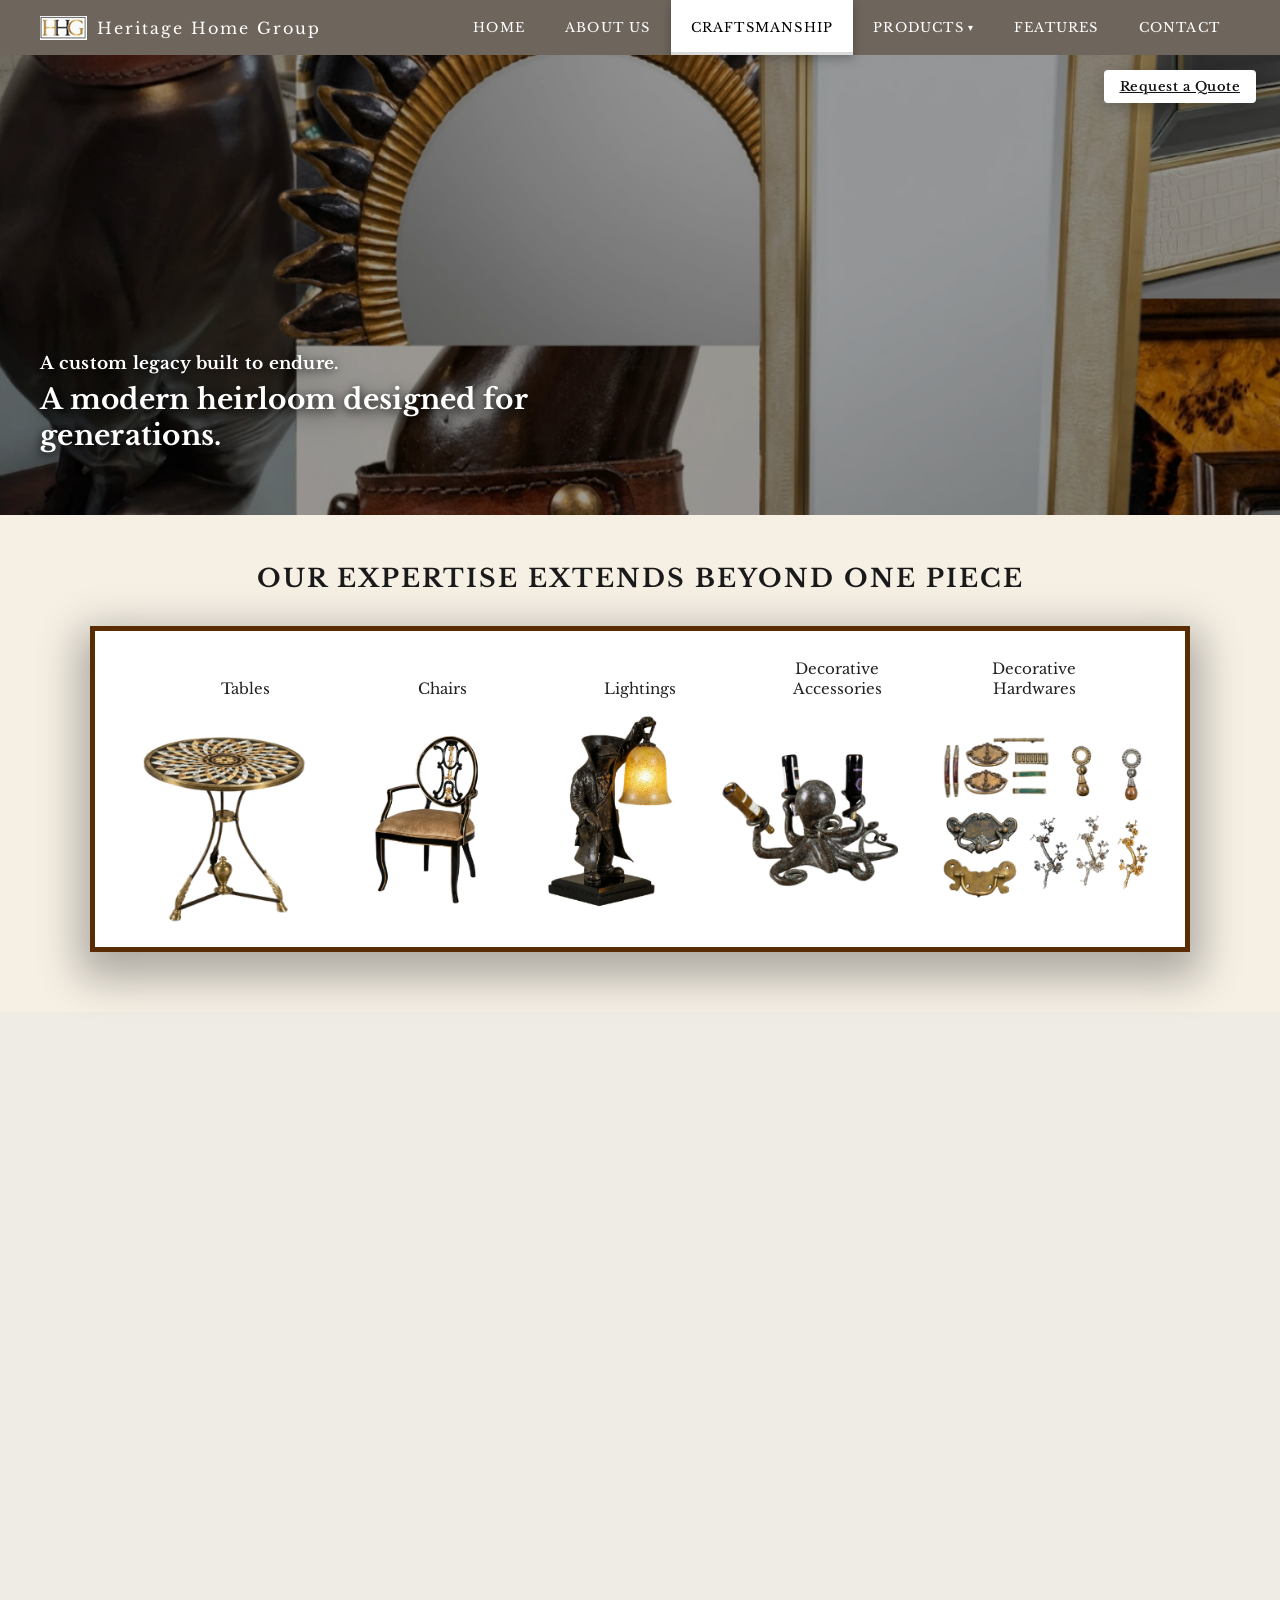
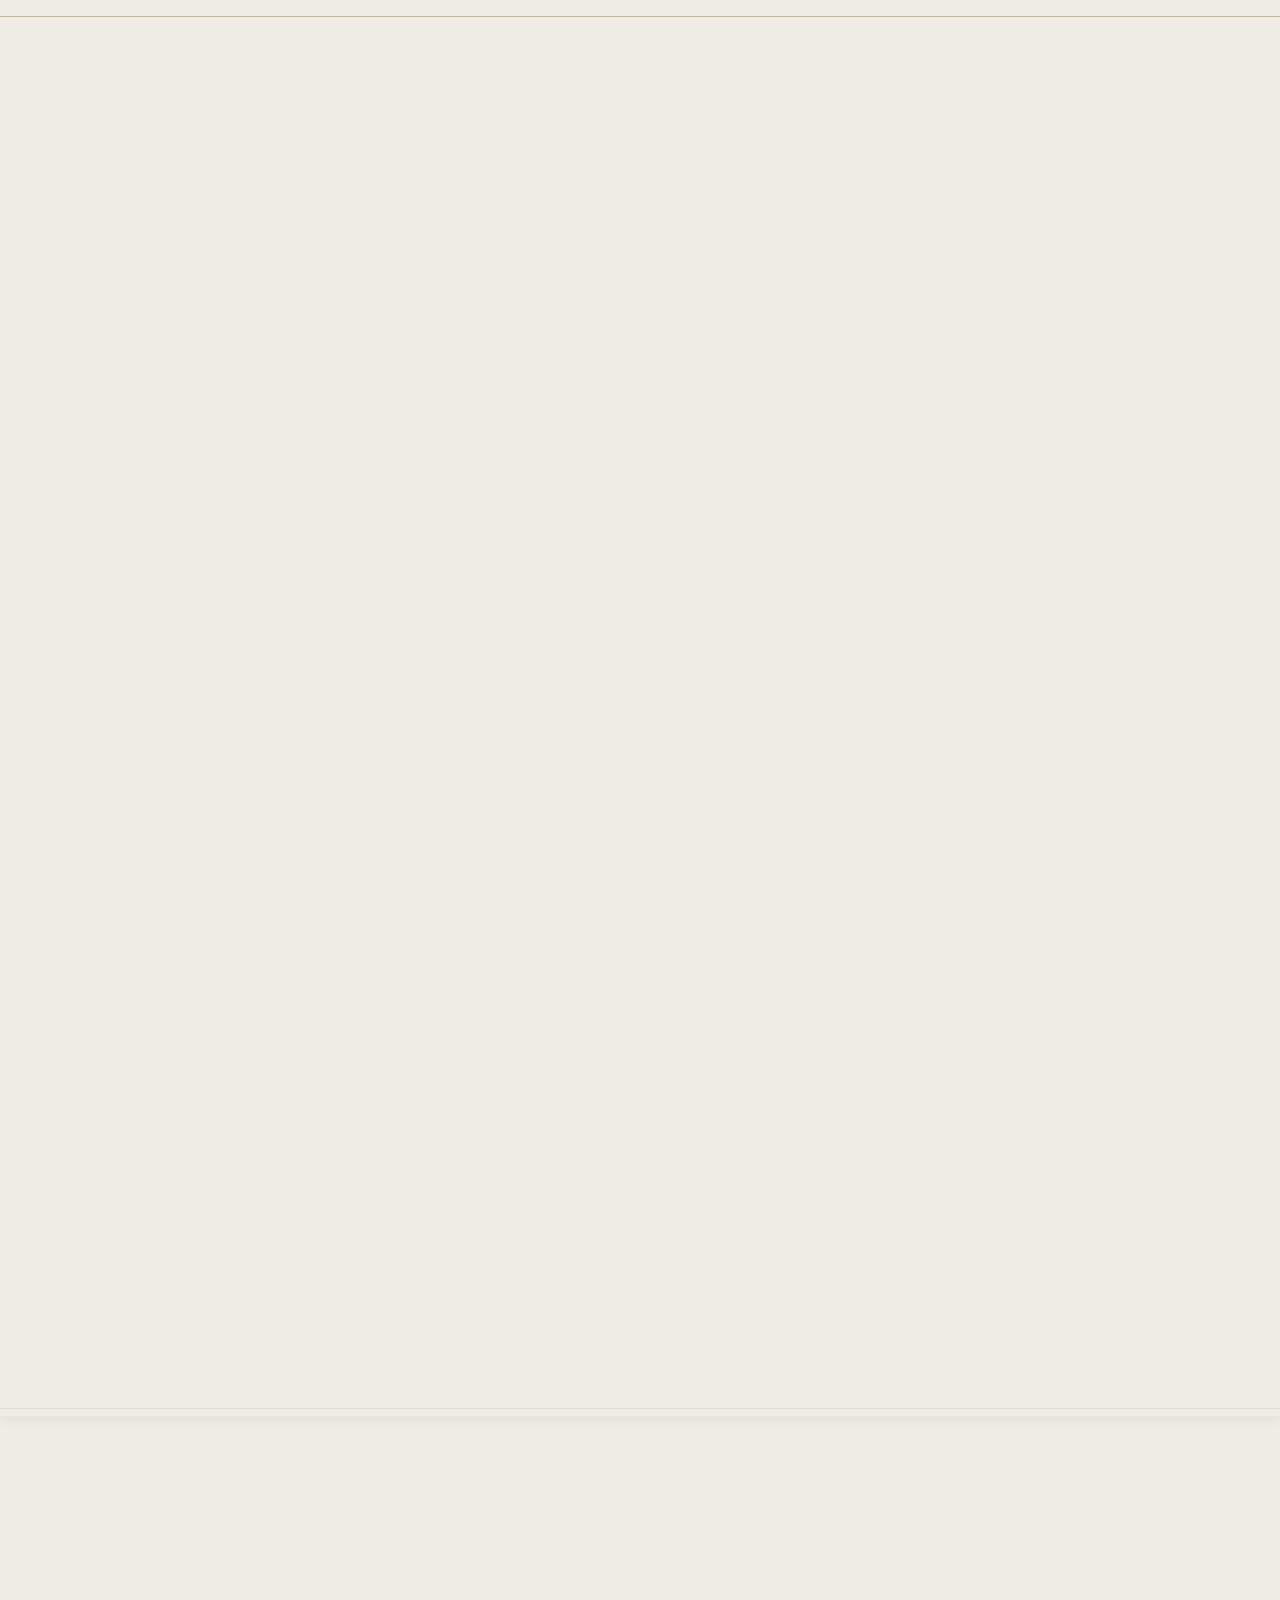
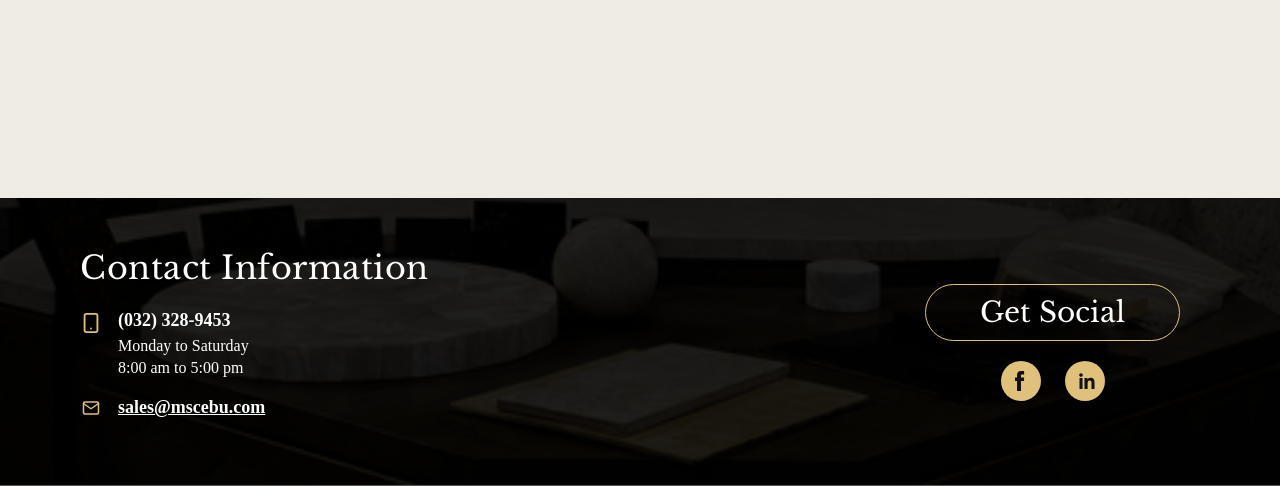
<file: craftsmanship.html>
﻿<!DOCTYPE html>
<html lang="en">

<head>
  <meta charset="UTF-8">
  <meta name="viewport" content="width=device-width, initial-scale=1.0">
  <title>Craftsmanship - Heritage Home Group</title>
  <link rel="icon" type="image/png" href="images/index/hhg-logo.png">
  <meta name="description"
    content="Explore Heritage Home Group's craftsmanship — a custom legacy built to endure, with expertise spanning tables, chairs, lightings, decorative accessories and hardwares.">
  <link rel="stylesheet" href="css/style.css">
</head>

<body class="craftsmanship-page">

  <!-- Floating Request a Quote button (fixed top-right) -->
  <a href="https://docs.google.com/forms/d/e/1FAIpQLSfufqfSQ6mooIYYezE8b4IYlAZHbgLQedjskwim0REkfBtYwA/viewform"
    target="_blank" rel="noopener noreferrer" class="hero-white-btn">Request a Quote</a>

  <!-- NAVBAR WITH MEGA DROPDOWN -->
  <nav class="navbar">
    <h1 style="font-family: 'Libre Baskerville', serif; font-weight: 400;">
      <a href="index.html"
        style="color: inherit; text-decoration: none; display: flex; align-items: center; gap: 10px;">
        <img src="images/index/hhg-logo.png" alt="Heritage Home Group logo" />
        Heritage Home Group
      </a>
    </h1>
    <button class="nav-toggle" id="navToggle" aria-label="Toggle navigation menu" aria-expanded="false"
      aria-controls="primaryNav">
      <span></span>
      <span></span>
      <span></span>
    </button>
    <ul class="nav-links" id="primaryNav">
      <li><a href="index.html">Home</a></li>
      <li><a href="about.html">About Us</a></li>
      <li><a href="craftsmanship.html" class="active">Craftsmanship</a></li>

      <!-- PRODUCTS WITH DROPDOWN -->
      <li class="nav-item-dropdown">
        <a href="products.html" class="dropdown-toggle" id="productsDropdownBtn">Products <span
            class="dropdown-arrow">▾</span></a>
        <div class="mega-dropdown simple-dropdown" id="productsMegaDropdown">
          <div class="mega-tabs-header">
            <a href="products.html" class="mega-tab active">PRODUCTS</a>
          </div>
          <div class="mega-dropdown-body">
            <div class="mega-left-col">
              <a href="products.html" class="mega-left-link">ALL PRODUCTS</a>
            </div>
            <div class="mega-divider"></div>
            <div class="mega-simple-categories mega-cats-expanded">
              <a href="products.html?category=chairs" class="mega-cat-item">Chairs</a>
              <a href="products.html?category=tables" class="mega-cat-item">Tables</a>
              <a href="products.html?category=lightings" class="mega-cat-item">Lightings</a>
              <a href="products.html?category=decorative-hardware" class="mega-cat-item">Decorative Hardware</a>
              <a href="products.html?category=accessories" class="mega-cat-item">Accessories</a>
            </div>
          </div>
        </div>
      </li>

      <li><a href="features.html">Features</a></li>
      <li><a href="contact.html">Contact</a></li>
    </ul>
  </nav>


  <!-- HERO BANNER -->
  <section class="craft-hero">
    <div class="craft-hero-bg">
      <img src="images/craftsmanship/craftsmanship-bg.png" alt="Craftsmanship collage" />
    </div>
    <div class="craft-hero-overlay fade-scroll fade-down">
      <p class="craft-hero-subtitle">A custom legacy built to endure.</p>
      <h1 class="craft-hero-title"
        style="font-family: 'Libre Baskerville', Georgia, serif; font-weight: 700; font-style: normal;">A modern
        heirloom designed for generations.</h1>
    </div>
  </section>

  <!-- EXPERTISE SECTION -->
  <section class="expertise-section fade-scroll">
    <h2 class="expertise-heading font-serif">OUR EXPERTISE EXTENDS BEYOND ONE PIECE</h2>

    <div class="expertise-frame">
      <!-- Category Labels -->
      <div class="categories-labels">
        <div class="cat-label font-serif">Tables</div>
        <div class="cat-label font-serif">Chairs</div>
        <div class="cat-label font-serif">Lightings</div>
        <div class="cat-label font-serif">Decorative<br>Accessories</div>
        <div class="cat-label font-serif">Decorative<br>Hardwares</div>
      </div>

      <!-- Categories Image -->
      <div class="categories-img-wrap">
        <img src="images/craftsmanship/categories.png"
          alt="Product categories: tables, chairs, lightings, decorative accessories and hardwares"
          class="categories-img" />
      </div>
    </div>
  </section>

  <!-- MANUFACTURING EXPERTISE SECTION -->
  <section class="mfg-section">

    <!-- Header Banner -->
    <div class="mfg-header fade-scroll">
      <h2 class="mfg-main-title">MANUFACTURING EXPERTISE</h2>
      <p class="mfg-main-desc">Behind every HHG creation lies a dedication to precision, innovation, and exceptional
        craftsmanship. Our manufacturing expertise brings every design to life with uncompromising quality.</p>
    </div>

    <!-- ROW 1: CAST RESIN -->
    <div class="mfg-row fade-scroll">
      <!-- LEFT: 3 stacked thumbnails + large goat -->
      <div class="mfg-col-left">
        <div class="mfg-goat-layout">
          <div class="mfg-goat-thumbs">
            <img src="images/craftsmanship/goat-headwall-neck.png" alt="Goat neck detail" class="mfg-thumb-box" />
            <img src="images/craftsmanship/goat-headwall-holder.png" alt="Wall mount holder" class="mfg-thumb-box" />
            <img src="images/craftsmanship/goat-headwall-antlers.png" alt="Goat antlers" class="mfg-thumb-box mfg-thumb-antlers" />
          </div>
          <div class="mfg-goat-main">
            <img src="images/craftsmanship/goat-headwall.png" alt="Goat head wall mount" />
          </div>
        </div>
      </div>
      <!-- RIGHT: Cast Resin process -->
      <div class="mfg-col-right">
        <h3 class="mfg-process-title">CAST RESIN</h3>
        <div class="mfg-photos-row">
          <img src="images/craftsmanship/cast-resin-cured-sculpture.png" alt="Cast resin mold" class="mfg-proc-img" />
          <img src="images/craftsmanship/cast-resin-mixing-mold.png" alt="Cast resin finishing" class="mfg-proc-img" />
        </div>
        <p class="mfg-desc"><span>Intricate designs are precision molded and expertly hand-finished to create refined
            forms with remarkable detail.</span></p>
      </div>
    </div>

    <!-- ROW SEPARATOR -->
    <div class="mfg-row-sep"></div>

    <!-- ROW 2: LOST WAX CASTING -->
    <div class="mfg-row fade-scroll">
      <!-- LEFT: Ladybug with floating thumbnails -->
      <div class="mfg-col-left">
        <div class="mfg-lb-layout">
          <div class="mfg-lb-thumbs">
            <img src="images/craftsmanship/lady-bug-elytra.png" alt="Ladybug shell detail" class="mfg-lb-elytra" />
            <img src="images/craftsmanship/lady-bug-head.png" alt="Ladybug head detail" class="mfg-lb-head" />
          </div>
          <div class="mfg-lb-main-wrap">
            <img src="images/craftsmanship/lady-bug.png" alt="Bronze ladybug" class="mfg-lb-main" />
          </div>
        </div>
      </div>
      <!-- RIGHT: Lost Wax process -->
      <div class="mfg-col-right">
        <h3 class="mfg-process-title">LOST WAX CASTING</h3>
        <div class="mfg-photos-row">
          <img src="images/craftsmanship/lost-wax-tree-assembly.png" alt="Wax tool work" class="mfg-proc-img" />
          <img src="images/craftsmanship/lost-wax-molten-metal-pouring.png" alt="Molten metal" class="mfg-proc-img" />
          <img src="images/craftsmanship/lost-wax-chiseled-bronze-statue.png" alt="Brass casting" class="mfg-proc-img" />
        </div>
        <p class="mfg-desc"><span>Traditional lost wax casting brings intricate brass and aluminum designs to life
            through precision casting and meticulous hand-finishing</span></p>
      </div>
    </div>

    <!-- ROW SEPARATOR -->
    <div class="mfg-row-sep"></div>

    <!-- ROW 3: SAND CASTING -->
    <div class="mfg-row fade-scroll">
      <!-- LEFT: Product + 2 horizontal thumbnails -->
      <div class="mfg-col-left">
        <div class="mfg-sc-layout">
          <div class="mfg-sc-main">
            <img src="images/craftsmanship/glass-table-view.png" alt="Glass table" class="mfg-sc-product-img" />
          </div>
          <div class="mfg-sc-thumbs">
            <img src="images/craftsmanship/glass-table-top-view.png" alt="Table top detail" class="mfg-sc-thumb-box" />
            <img src="images/craftsmanship/glass-table-leg-view.png" alt="Table leg detail" class="mfg-sc-thumb-box" />
          </div>
        </div>
      </div>
      <!-- RIGHT: Sand Casting process -->
      <div class="mfg-col-right">
        <h3 class="mfg-process-title">SAND CASTING</h3>
        <div class="mfg-photos-row">
          <img src="images/craftsmanship/sand-casting-pattern-pressing.png" alt="Sand casting mold prep" class="mfg-proc-img" />
          <img src="images/craftsmanship/sand-casting-molten-pour.png" alt="Molten metal pouring" class="mfg-proc-img" />
          <img src="images/craftsmanship/sand-casting-cooled-bronze-extraction.png" alt="Sand casting finishing" class="mfg-proc-img" />
        </div>
        <p class="mfg-desc"><span>Using precision sand molds, molten brass and aluminum are cast into intricate forms,
            then carefully refined and hand-finished for exceptional quality.</span></p>
      </div>
    </div>

    <!-- ROW SEPARATOR -->
    <div class="mfg-row-sep"></div>

    <!-- ROW 4: FABRICATION & UPHOLSTERY -->
    <div class="mfg-row mfg-row-tall fade-scroll">
      <!-- LEFT: Chair product + 2 thumbnails below -->
      <div class="mfg-col-left">
        <div class="mfg-sc-layout">
          <div class="mfg-sc-main">
            <img src="images/craftsmanship/chair.png" alt="Ornate chair" class="mfg-sc-product-img" />
          </div>
          <div class="mfg-sc-thumbs">
            <img src="images/craftsmanship/chair-stand.png" alt="Chair ironwork" class="mfg-sc-thumb-box" />
            <img src="images/craftsmanship/chair-leather.png" alt="Chair leather" class="mfg-sc-thumb-box" />
          </div>
        </div>
      </div>
      <!-- RIGHT: Two sub-groups -->
      <div class="mfg-col-right">
        <h3 class="mfg-process-title">FABRICATION &amp; UPHOLSTERY</h3>
        <!-- Fabrication photos -->
        <div class="mfg-photos-row">
          <img src="images/craftsmanship/fabrication-metal-welding.png" alt="Fabrication welding" class="mfg-proc-img" />
          <img src="images/craftsmanship/fabrication-frame-shaping.png" alt="Fabrication shaping" class="mfg-proc-img" />
          <img src="images/craftsmanship/fabrication-surface-finishing.png" alt="Fabrication finishing" class="mfg-proc-img" />
        </div>
        <p class="mfg-desc"><span>Intricate components are carefully formed, refined, and hand-finished to achieve
            exceptional quality and craftsmanship.</span></p>
        <!-- Upholstery photos — reusing fabrication images 2 & 3 cropped differently as upholstery detail shots -->
        <div class="mfg-photos-row mfg-upholstery-row">
          <img src="images/craftsmanship/upholstery-leather-stitching.png" alt="Upholstery stitching" class="mfg-proc-img" />
          <img src="images/craftsmanship/fabrication-completed-chair-assembly.png" alt="Fabrication"
            class="mfg-proc-img mfg-proc-img-wide" />
        </div>
        <p class="mfg-desc"><span>Expertly upholstered using premium fabrics and precise tailoring, each piece is
            crafted for lasting comfort and sophistication.</span></p>
      </div>
    </div>

    <!-- ROW SEPARATOR -->
    <div class="mfg-row-sep"></div>

    <!-- ROW 5: WOODWORKING -->
    <div class="mfg-row fade-scroll">
      <!-- LEFT: Nesting tables product + 2 thumbnails below -->
      <div class="mfg-col-left">
        <div class="mfg-sc-layout">
          <div class="mfg-sc-main">
            <img src="images/craftsmanship/table.png" alt="Nesting tables" class="mfg-sc-product-img" />
          </div>
          <div class="mfg-sc-thumbs">
            <img src="images/craftsmanship/table-leg.png" alt="Table leg detail" class="mfg-sc-thumb-box" />
            <img src="images/craftsmanship/table-surface.png" alt="Table surface detail" class="mfg-sc-thumb-box" />
          </div>
        </div>
      </div>
      <!-- RIGHT: Woodworking process -->
      <div class="mfg-col-right">
        <h3 class="mfg-process-title">WOODWORKING</h3>
        <div class="mfg-photos-row">
          <img src="images/craftsmanship/woodworking-lumber-cutting.png" alt="Wood cutting" class="mfg-proc-img" />
          <img src="images/craftsmanship/woodworking-artisan-hand-carving.png" alt="Wood carving" class="mfg-proc-img" />
          <img src="images/craftsmanship/woodworking-sanding-finishing.png" alt="Wood finishing" class="mfg-proc-img" />
        </div>
        <p class="mfg-desc"><span>Skilled craftsmanship transforms premium wood into refined furniture, finished with
            meticulous attention to detail.</span></p>
      </div>
    </div>

    <!-- CUSTOMIZATION SECTION -->
    <section class="customization-section fade-scroll">
      <!-- Header Banner -->
      <div class="customization-header">
        <h2 class="customization-main-title">CUSTOMIZATION</h2>
      </div>

      <!-- Subtitle Banner -->
      <div class="customization-subbanner">
        <p class="customization-subtitle font-italic">
          We deliver highly customizable solutions with extensive options in materials, finishes, colors, sizing, and
          design specifications.
        </p>
      </div>

      <!-- Main Content Body -->
      <div class="customization-body">
        <!-- Centered Section Title Badge -->
        <div class="customization-badge-wrapper">
          <span class="customization-badge">MANUFACTURING PROCESS</span>
        </div>

        <!-- Main Process & Materials Row -->
        <div class="customization-content-row">
          <!-- LEFT: Lost Wax Process -->
          <div class="customization-left">
            <div class="customization-subbadge">LOST WAX CASTING</div>
            <div class="customization-photos-row">
              <img src="images/craftsmanship/lost-wax-mold-preparation.png" alt="Wax mold prep" class="mfg-proc-img" />
              <img src="images/craftsmanship/lost-wax-dipping-ceramic-tree.png" alt="Dipping wax tree" class="mfg-proc-img" />
              <img src="images/craftsmanship/lost-wax-ceramic-shell-kiln.png" alt="Ceramic shell molds" class="mfg-proc-img" />
              <img src="images/craftsmanship/lost-wax-molten-metal-pouring.png" alt="Molten metal pouring" class="mfg-proc-img" />
            </div>
            <p class="mfg-desc customization-desc">
              <span>Inspired by a centuries-old technique, our lost wax casting process transforms intricate designs
                into finely crafted brass and aluminum pieces. Each piece is precision cast, polished, and hand-finished
                for exceptional quality.</span>
            </p>
          </div>

          <!-- RIGHT: Product + Materials -->
          <div class="customization-right">
            <div class="customization-product-card">
              <img src="images/craftsmanship/brass-swan-pot.png" alt="Brass Swan Pot" class="customization-swan-img" />
              <div class="customization-materials">
                <h4 class="materials-title">MATERIALS</h4>
                <ul class="materials-list">
                  <li>Brass</li>
                  <li>Tiger penshell</li>
                </ul>
              </div>
            </div>
          </div>
        </div>
    </section>

    <!-- TOP SHADOW DIVIDER LINE -->
    <div class="section-shadow-divider"></div>

    <!-- EXOTIC SHELL INLAY SECTION -->
    <section class="shell-inlay-section fade-scroll">

      <!-- Header Row: Title badge (left), Decorative features block (right) -->
      <div class="shell-header-row">
        <div class="shell-title-badge">EXOTIC SHELL INLAY</div>
        <div class="shell-decorative-block font-serif">
          <div class="dec-line-1">YOU CAN CHOOSE YOUR OWN</div>
          <div class="dec-line-2">DECORATIVE FEATURES</div>
          <div class="dec-line-3">SUCH AS:</div>
        </div>
      </div>

      <!-- Center Showcase Frame Image -->
      <div class="shell-showcase-wrapper">
        <img src="images/craftsmanship/exotic-shell-inlay-showcase.png" alt="Exotic Shell Inlay Showcase" class="shell-showcase-img" />
      </div>

      <!-- Bottom Description + Process Swatches Row -->
      <div class="shell-bottom-container">
        <p class="mfg-desc shell-desc">
          <span>Natural shells are <u><b>carefully cut</b></u>, <u><b>shaped</b></u>, and <u><b>hand-inlaid</b></u> onto
            each piece before being polished, and finished to highlight their unique beauty and craftsmanship.</span>
        </p>

        <div class="shell-swatches-wrapper">
          <img src="images/craftsmanship/arrow-right.png" alt="Curved down arrow" class="shell-swatches-arrow" />
          <div class="shell-swatches-row">
            <img src="images/craftsmanship/exotic-shell-cutting-process.png" alt="Cutting shell process" class="mfg-proc-img" />
            <img src="images/craftsmanship/exotic-shell-shaping-process.png" alt="Shaping shell process" class="mfg-proc-img" />
            <img src="images/craftsmanship/exotic-shell-mother-of-pearl-swatch.png" alt="Mother of pearl swatch" class="mfg-proc-img" />
            <img src="images/craftsmanship/exotic-shell-abalone-swatch.png" alt="Abalone shell swatch" class="mfg-proc-img" />
            <img src="images/craftsmanship/exotic-shell-crushed-swatch.png" alt="Crushed shell swatch" class="mfg-proc-img" />
          </div>
        </div>
      </div>

    </section>

    <!-- STONE INLAY SECTION -->
    <section class="shell-inlay-section fade-scroll">

      <!-- Title Badge -->
      <div class="shell-header-row">
        <div class="shell-title-badge">STONE INLAY</div>
      </div>

      <!-- Showcase Frame Image -->
      <div class="shell-showcase-wrapper">
        <img src="images/craftsmanship/stone-inlay-table-showcase.png" alt="Stone Inlay Center Table Showcase" class="shell-showcase-img" />
      </div>

      <!-- Bottom Description + Process Swatches -->
      <div class="shell-bottom-container">
        <p class="mfg-desc shell-desc">
          <span>Carefully selected stones are <u><b>hand-cut</b></u>, <u><b>precisely inlaid</b></u>, and
            <u><b>polished</b></u> to achieve refined detail and timeless elegance.</span>
        </p>

        <div class="shell-swatches-wrapper">
          <img src="images/craftsmanship/arrow-right.png" alt="Curved down arrow" class="shell-swatches-arrow" />
          <div class="shell-swatches-row">
            <img src="images/craftsmanship/stone-inlay-precision-cutting.png" alt="Stone cutting process" class="mfg-proc-img" />
            <img src="images/craftsmanship/stone-inlay-hand-polishing.png" alt="Stone polishing" class="mfg-proc-img" />
            <img src="images/craftsmanship/stone-inlay-mineral-samples.png" alt="Stone inlay samples" class="mfg-proc-img" />
            <img src="images/craftsmanship/stone-inlay-tessellated-texture.png" alt="Stone texture swatch" class="mfg-proc-img" />
          </div>
        </div>
      </div>

    </section>

    <!-- TOP SHADOW DIVIDER LINE -->


    <!-- VENEER APPLICATION SECTION -->
    <section class="shell-inlay-section fade-scroll">

      <!-- Title Badge -->
      <div class="shell-header-row">
        <div class="shell-title-badge">VENEER APPLICATION</div>
      </div>

      <!-- Showcase Frame Image -->
      <div class="shell-showcase-wrapper">
        <img src="images/craftsmanship/veneer-application-tray-showcase.png" alt="Veneer Application Tray Showcase" class="shell-showcase-img" />
      </div>

      <!-- Bottom Description + Process Swatches -->
      <div class="shell-bottom-container">
        <p class="mfg-desc shell-desc">
          <span>Each veneer is <u><b>carefully selected</b></u> and <u><b>precisely applied</b></u> to showcase the
            natural grain and character of the wood. The surface is then expertly finished to create a
            <u><b>refined</b></u> and <u><b>lasting appearance.</b></u></span>
        </p>

        <div class="shell-swatches-wrapper">
          <img src="images/craftsmanship/arrow-right.png" alt="Curved down arrow" class="shell-swatches-arrow" />
          <div class="shell-swatches-row">
            <img src="images/craftsmanship/veneer-application-layering.png" alt="Veneer application process 1" class="mfg-proc-img" />
            <img src="images/craftsmanship/veneer-press-finishing.png" alt="Veneer application process 2" class="mfg-proc-img" />
            <img src="images/craftsmanship/veneer-marquetry-wood-samples.png" alt="Veneer wood samples"
              class="mfg-proc-img mfg-proc-img-wide veener-wide" />
          </div>
        </div>
      </div>

    </section>

    <!-- LAMP SHADES SECTION -->
    <section class="shell-inlay-section fade-scroll">

      <!-- Title Badge -->
      <div class="shell-header-row">
        <div class="shell-title-badge">LAMP SHADES</div>
      </div>

      <!-- Showcase Frame Image -->
      <div class="shell-showcase-wrapper">
        <img src="images/craftsmanship/lamp-shades-lighting-showcase.png" alt="Lamp Shades Table Lightning Showcase" class="shell-showcase-img" />
      </div>

      <!-- Description only (no swatches for lamp shades) -->
      <div class="shell-bottom-container">
        <p class="mfg-desc shell-desc">
          <span>Expertly hand-sewn using premium materials, each lampshade reflects refined craftsmanship and timeless
            elegance.</span>
        </p>
      </div>

    </section>

    <!-- DECORATIVE HARDWARES SECTION -->
    <section class="shell-inlay-section fade-scroll">

      <!-- Title Badge -->
      <div class="shell-header-row">
        <div class="shell-title-badge">DECORATIVE HARDWARES</div>
      </div>

      <!-- Showcase Frame Image — the hardware grid image -->
      <div class="shell-showcase-wrapper">
        <img src="images/craftsmanship/decorative-hardware-collection-grid.png" alt="Decorative Hardware Collection Grid"
          class="shell-showcase-img" />
      </div>

      <!-- Description + Process + Swatch Photos -->
      <div class="shell-bottom-container">
        <p class="mfg-desc shell-desc">
          <span>Beautifully <u><b>crafted hardware</b></u> that adds <u><b>distinctive character</b></u>,
            <u><b>durability</b></u>, and <u><b>refined finishing touches</b></u>.</span>
        </p>

        <div class="shell-swatches-wrapper">
          <img src="images/craftsmanship/arrow-right.png" alt="Curved down arrow" class="shell-swatches-arrow" />
          <div class="shell-swatches-row deco-hw-row">
            <img src="images/craftsmanship/decorative-hardware-casting.png" alt="Hardware crafting process 1" class="mfg-proc-img" />
            <img src="images/craftsmanship/decorative-hardware-polishing.png" alt="Hardware crafting process 2" class="mfg-proc-img" />
            <img src="images/craftsmanship/decorative-hardware-finish-samples.png" alt="Hardware samples"
              class="mfg-proc-img mfg-proc-img-wide deco-hw-wide" />
          </div>
        </div>

        <!-- View products link -->
        <div class="deco-hw-cta">
          <a href="products.html" class="deco-hw-link">View products →</a>
        </div>
      </div>

    </section>

    <!-- FOOTER -->

    <footer class="site-footer">
      <div class="footer-container">
        <img src="images/index/footer-background.png" alt="Footer Background" class="footer-bg-img" />
        <div class="footer-overlay">
          <div class="footer-content">
            <!-- LEFT: CONTACT INFO -->
            <div class="footer-left">
              <h3 class="footer-title font-serif">Contact Information</h3>

              <div class="footer-contact-item">
                <div class="contact-icon">
                  <svg width="22" height="22" viewBox="0 0 24 24" fill="none" stroke="#dfc17b" stroke-width="2"
                    stroke-linecap="round" stroke-linejoin="round">
                    <rect x="5" y="2" width="14" height="20" rx="2" ry="2"></rect>
                    <line x1="12" y1="18" x2="12.01" y2="18"></line>
                  </svg>
                </div>
                <div class="contact-details">
                  <p class="phone-number font-serif">(032) 328-9453</p>
                  <p class="working-hours font-serif">Monday to Saturday</p>
                  <p class="working-hours font-serif">8:00 am to 5:00 pm</p>
                </div>
              </div>

              <div class="footer-contact-item">
                <div class="contact-icon">
                  <svg width="22" height="18" viewBox="0 0 24 24" fill="none" stroke="#dfc17b" stroke-width="2"
                    stroke-linecap="round" stroke-linejoin="round">
                    <path d="M4 4h16c1.1 0 2 .9 2 2v12c0 1.1-.9 2-2 2H4c-1.1 0-2-.9-2-2V6c0-1.1.9-2 2-2z"></path>
                    <polyline points="22,6 12,13 2,6"></polyline>
                  </svg>
                </div>
                <div class="contact-details">
                  <a href="mailto:sales@mscebu.com" class="email-link font-serif">sales@mscebu.com</a>
                </div>
              </div>
            </div>

            <!-- RIGHT: SOCIAL -->
            <div class="footer-right">
              <div class="get-social-btn font-serif">Get Social</div>
              <div class="social-icons">
                <a href="#" aria-label="Facebook" class="social-icon fb-icon">
                  <svg width="40" height="40" viewBox="0 0 40 40">
                    <circle cx="20" cy="20" r="20" fill="#dfc17b" />
                    <path
                      d="M23 20h-3v10h-4V20h-2v-3.5h2v-2.3c0-2.6 1.4-4.2 4.1-4.2h3v3.5h-1.8c-1.2 0-1.3.5-1.3 1.3V16.5h3.1L23 20z"
                      fill="#111111" />
                  </svg>
                </a>
                <a href="#" aria-label="LinkedIn" class="social-icon linkedin-icon">
                  <svg width="40" height="40" viewBox="0 0 40 40">
                    <circle cx="20" cy="20" r="20" fill="#dfc17b" />
                    <path
                      d="M14.5 17h3v11h-3V17zm1.5-4.8c1 0 1.8.8 1.8 1.8s-.8 1.8-1.8 1.8-1.8-.8-1.8-1.8.8-1.8 1.8-1.8zM19.5 17h2.9v1.5h.1c.4-.8 1.5-1.7 3.1-1.7 3.3 0 3.9 2.2 3.9 5v6.2h-3v-5.5c0-1.3 0-3-1.8-3-1.8 0-2.1 1.4-2.1 2.9V28h-3.1V17z"
                      fill="#111111" />
                  </svg>
                </a>
              </div>
            </div>
          </div>
        </div>
      </div>
    </footer>

    <!-- FADE IN / FADE OUT ON SCROLL SCRIPT -->
    <script>
      document.addEventListener('DOMContentLoaded', () => {
        const navToggle = document.getElementById('navToggle');
        const primaryNav = document.getElementById('primaryNav');
        const closeMobileMenu = () => {
          if (!primaryNav || !navToggle) return;
          primaryNav.classList.remove('is-open');
          navToggle.setAttribute('aria-expanded', 'false');
          document.body.classList.remove('nav-open');
        };

        if (navToggle && primaryNav) {
          navToggle.addEventListener('click', () => {
            const isOpen = primaryNav.classList.toggle('is-open');
            navToggle.setAttribute('aria-expanded', isOpen ? 'true' : 'false');
            document.body.classList.toggle('nav-open', isOpen);
          });

          primaryNav.querySelectorAll('a').forEach((link) => {
            link.addEventListener('click', () => {
              if (window.innerWidth <= 900) {
                closeMobileMenu();
              }
            });
          });

          window.addEventListener('resize', () => {
            if (window.innerWidth > 900) {
              closeMobileMenu();
            }
          });
        }

        // Smoothly hide the "Request a Quote" button when the Products dropdown is open
        const productsDropdownItem = document.querySelector('.nav-item-dropdown');
        if (productsDropdownItem) {
          productsDropdownItem.addEventListener('mouseenter', () => {
            document.body.classList.add('dropdown-open');
          });
          productsDropdownItem.addEventListener('mouseleave', () => {
            document.body.classList.remove('dropdown-open');
          });
        }

        const scrollElements = document.querySelectorAll('.fade-scroll');
        if (!scrollElements.length) return;

        const observer = new IntersectionObserver(
          (entries) => {
            entries.forEach((entry) => {
              if (entry.isIntersecting) {
                entry.target.classList.add('visible');
              } else {
                entry.target.classList.remove('visible');
              }
            });
          },
          {
            threshold: 0.1,
            rootMargin: '0px 0px -30px 0px'
          }
        );

        scrollElements.forEach((el) => {
          observer.observe(el);
        });
      });
    </script>

</body>

</html>
</file>
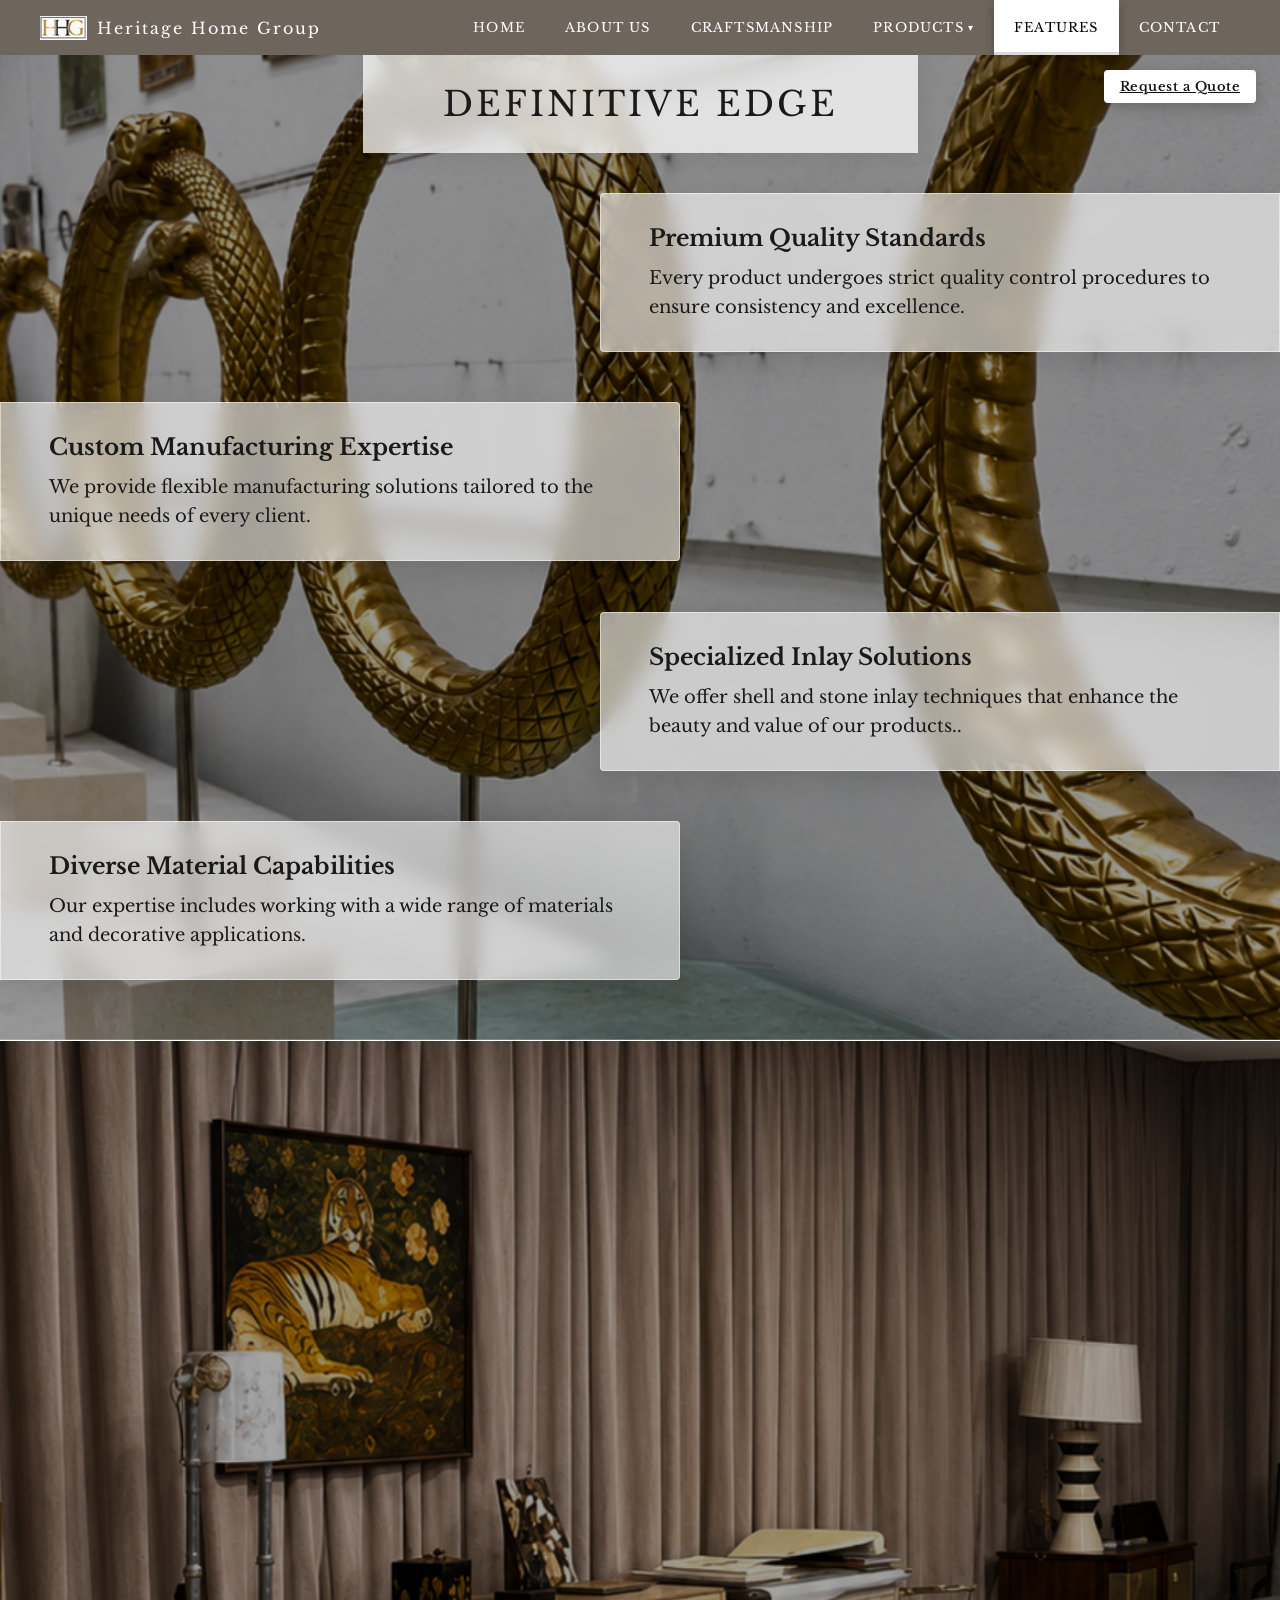
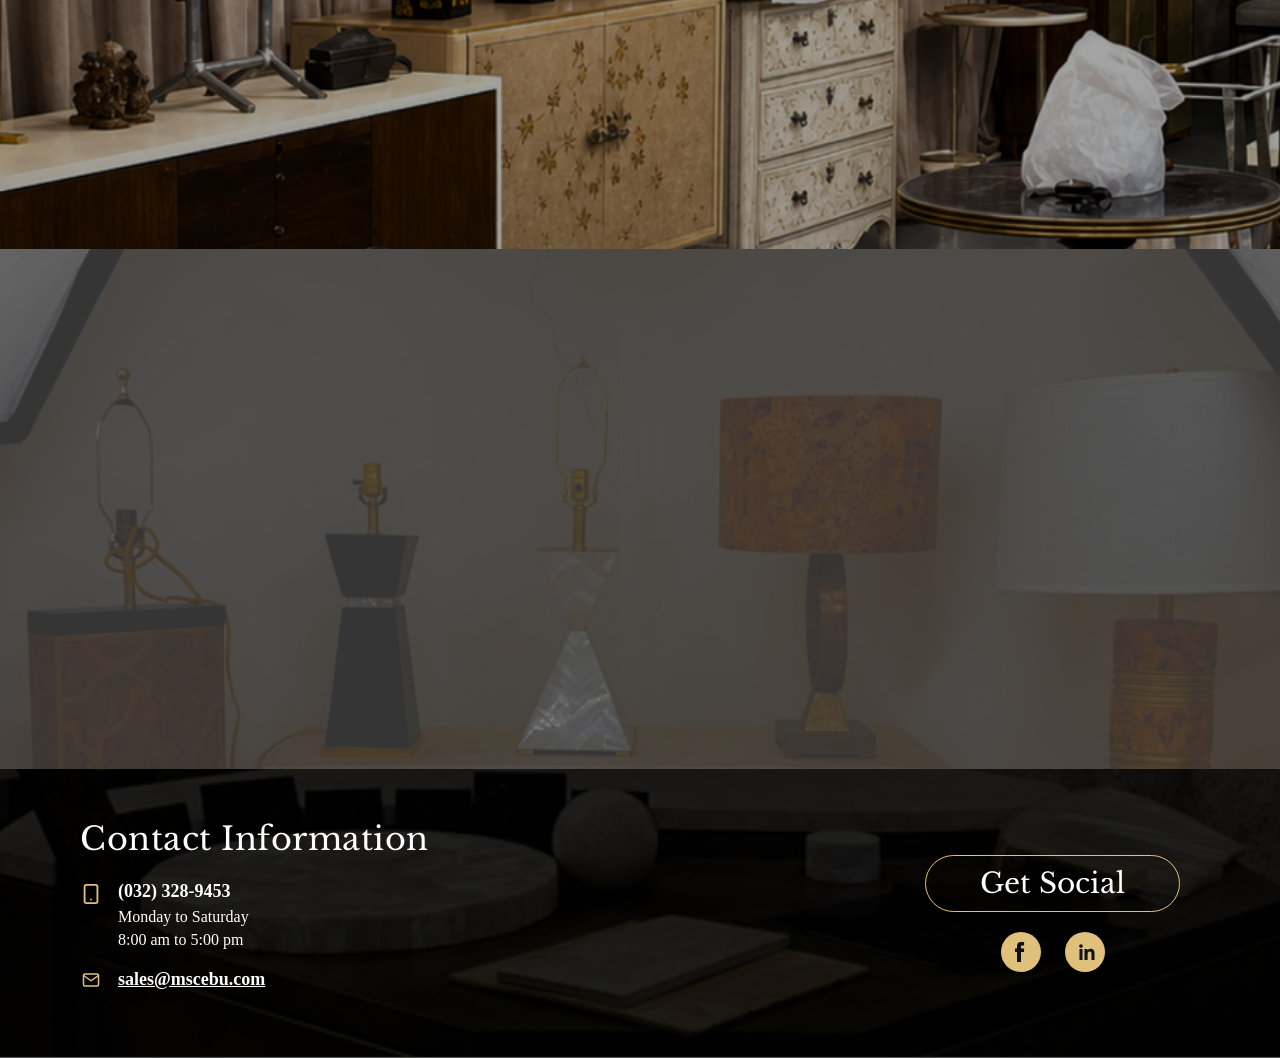
<file: features.html>
﻿<!DOCTYPE html>
<html lang="en">

<head>
  <meta charset="UTF-8">
  <meta name="viewport" content="width=device-width, initial-scale=1.0">
  <title>Features - Heritage Home Group Cebu</title>
  <meta name="description"
    content="Discover what sets Heritage Home Group Cebu apart — artisan craftsmanship, timeless design, and premium sustainable materials.">
  <link rel="icon" type="image/png" href="images/index/hhg-logo.png">
  <link rel="stylesheet" href="css/style.css">
</head>

<body class="features-page">

  <!-- Floating Request a Quote button (fixed top-right) -->
  <a href="https://docs.google.com/forms/d/e/1FAIpQLSfufqfSQ6mooIYYezE8b4IYlAZHbgLQedjskwim0REkfBtYwA/viewform"
     target="_blank" rel="noopener noreferrer" class="hero-white-btn">Request a Quote</a>

  <!-- NAVBAR WITH MEGA DROPDOWN -->
  <nav class="navbar">
    <h1 style="font-family: 'Libre Baskerville', serif; font-weight: 400;">
      <a href="index.html" style="color: inherit; text-decoration: none; display: flex; align-items: center; gap: 10px;">
        <img src="images/index/hhg-logo.png" alt="Heritage Home Group logo" />
        Heritage Home Group
      </a>
    </h1>

    <button class="nav-toggle" id="navToggle" aria-label="Toggle navigation menu" aria-expanded="false" aria-controls="primaryNav">
      <span></span>
      <span></span>
      <span></span>
    </button>
    <ul class="nav-links" id="primaryNav">
      <li><a href="index.html">Home</a></li>
      <li><a href="about.html">About Us</a></li>
      <li><a href="craftsmanship.html">Craftsmanship</a></li>

      <!-- PRODUCTS WITH DROPDOWN -->
      <li class="nav-item-dropdown">
        <a href="products.html" class="dropdown-toggle" id="productsDropdownBtn">Products <span class="dropdown-arrow">▾</span></a>
        <div class="mega-dropdown simple-dropdown" id="productsMegaDropdown">
          <div class="mega-tabs-header">
            <a href="products.html" class="mega-tab active">PRODUCTS</a>
          </div>
          <div class="mega-dropdown-body">
            <div class="mega-left-col">
              <a href="products.html" class="mega-left-link">ALL PRODUCTS</a>
            </div>
            <div class="mega-divider"></div>
            <div class="mega-simple-categories mega-cats-expanded">
              <a href="products.html?category=chairs" class="mega-cat-item">Chairs</a>
              <a href="products.html?category=tables" class="mega-cat-item">Tables</a>
              <a href="products.html?category=lightings" class="mega-cat-item">Lightings</a>
              <a href="products.html?category=decorative-hardware" class="mega-cat-item">Decorative Hardware</a>
              <a href="products.html?category=accessories" class="mega-cat-item">Accessories</a>
            </div>
          </div>
        </div>
      </li>

      <li><a href="features.html" class="active">Features</a></li>
      <li><a href="contact.html">Contact</a></li>
    </ul>
  </nav>

  <!-- MAIN CONTENT -->
  <main class="features-main">

    <!-- SECTION 1: DEFINITIVE EDGE -->
    <section class="features-sec features-sec-1">
      <div class="features-sec-bg">
        <img src="images/features/features-gold-ring-sculptures.png" alt="Gold Ring Sculptures" />
      </div>

      <div class="features-sec-container">
        <!-- Title Badge Top Center -->
        <div class="features-title-badge-wrapper">
          <div class="features-title-badge font-serif fade-scroll">DEFINITIVE EDGE</div>
        </div>

        <!-- Floating Cards Rows -->
        <div class="features-cards-stack">
          <!-- Row 1: Right -->
          <div class="features-card-row row-right">
            <div class="features-card fade-scroll">
              <h3 class="features-card-title font-serif">Premium Quality Standards</h3>
              <p class="features-card-text font-serif">Every product undergoes strict quality control procedures to ensure consistency and excellence.</p>
            </div>
          </div>

          <!-- Row 2: Left (Flush Left) -->
          <div class="features-card-row row-left">
            <div class="features-card fade-scroll">
              <h3 class="features-card-title font-serif">Custom Manufacturing Expertise</h3>
              <p class="features-card-text font-serif">We provide flexible manufacturing solutions tailored to the unique needs of every client.</p>
            </div>
          </div>

          <!-- Row 3: Right -->
          <div class="features-card-row row-right">
            <div class="features-card fade-scroll">
              <h3 class="features-card-title font-serif">Specialized Inlay Solutions</h3>
              <p class="features-card-text font-serif">We offer shell and stone inlay techniques that enhance the beauty and value of our products..</p>
            </div>
          </div>

          <!-- Row 4: Left (Flush Left) -->
          <div class="features-card-row row-left">
            <div class="features-card fade-scroll">
              <h3 class="features-card-title font-serif">Diverse Material Capabilities</h3>
              <p class="features-card-text font-serif">Our expertise includes working with a wide range of materials and decorative applications.</p>
            </div>
          </div>
        </div>
      </div>
    </section>

    <!-- SECTION 2: RELIABLE PRODUCTION CAPACITY & APPROACH -->
    <section class="features-sec features-sec-2">
      <div class="features-sec-bg">
        <img src="images/features/features-interior-showroom.png" alt="Interior Showroom" />
      </div>

      <div class="features-sec-container">
        <div class="features-cards-stack">
          <!-- Row 1: Right -->
          <div class="features-card-row row-right">
            <div class="features-card fade-scroll">
              <h3 class="features-card-title font-serif">Reliable Production Capacity</h3>
              <p class="features-card-text font-serif">Our manufacturing systems support both custom and large-scale production requirements.</p>
            </div>
          </div>

          <!-- Row 2: Left (Flush Left) -->
          <div class="features-card-row row-left">
            <div class="features-card fade-scroll">
              <h3 class="features-card-title font-serif">Customer-Focused Approach</h3>
              <p class="features-card-text font-serif">We believe strong partnerships are built through communication, collaboration, and trust.</p>
            </div>
          </div>

          <!-- Row 3: Right -->
          <div class="features-card-row row-right">
            <div class="features-card fade-scroll">
              <h3 class="features-card-title font-serif">Hardware Production</h3>
              <p class="features-card-text font-serif">We manufacture quality hardware that combines style, durability, and performance.</p>
            </div>
          </div>
        </div>
      </div>
    </section>

    <!-- SECTION 3: OUR COMMITMENT TO EXCELLENCE -->
    <section class="features-sec features-sec-3">
      <div class="features-sec-bg">
        <img src="images/features/features-lamps-showcase.png" alt="Lamps Showcase" />
      </div>
      <div class="features-sec-overlay"></div>

      <div class="features-sec-container content-centered">
        <h2 class="features-commitment-title font-catchy fade-scroll">Our Commitment to Excellence</h2>
        
        <p class="features-commitment-text font-serif fade-scroll">
          At Heritage Home Group, quality is more than a standard—it is a commitment. Every product is carefully manufactured and inspected to ensure it meets our expectations for craftsmanship, functionality, and durability.
        </p>

        <p class="features-commitment-text font-serif fade-scroll">
          By continuously improving our processes and investing in manufacturing excellence, we strive to deliver products that exceed customer expectations and stand the test of time.
        </p>
      </div>
    </section>

  </main>

  <!-- FOOTER -->
  <footer class="site-footer">
    <div class="footer-container">
      <img src="images/index/footer-background.png" alt="Footer Background" class="footer-bg-img" />
      <div class="footer-overlay">
        <div class="footer-content">
          <!-- LEFT: CONTACT INFO -->
          <div class="footer-left">
            <h3 class="footer-title font-serif">Contact Information</h3>

            <div class="footer-contact-item">
              <div class="contact-icon">
                <svg width="22" height="22" viewBox="0 0 24 24" fill="none" stroke="#dfc17b" stroke-width="2"
                  stroke-linecap="round" stroke-linejoin="round">
                  <rect x="5" y="2" width="14" height="20" rx="2" ry="2"></rect>
                  <line x1="12" y1="18" x2="12.01" y2="18"></line>
                </svg>
              </div>
              <div class="contact-details">
                <p class="phone-number font-serif">(032) 328-9453</p>
                <p class="working-hours font-serif">Monday to Saturday</p>
                <p class="working-hours font-serif">8:00 am to 5:00 pm</p>
              </div>
            </div>

            <div class="footer-contact-item">
              <div class="contact-icon">
                <svg width="22" height="18" viewBox="0 0 24 24" fill="none" stroke="#dfc17b" stroke-width="2"
                  stroke-linecap="round" stroke-linejoin="round">
                  <path d="M4 4h16c1.1 0 2 .9 2 2v12c0 1.1-.9 2-2 2H4c-1.1 0-2-.9-2-2V6c0-1.1.9-2 2-2z"></path>
                  <polyline points="22,6 12,13 2,6"></polyline>
                </svg>
              </div>
              <div class="contact-details">
                <a href="mailto:sales@mscebu.com" class="email-link font-serif">sales@mscebu.com</a>
              </div>
            </div>
          </div>

          <!-- RIGHT: SOCIAL -->
          <div class="footer-right">
            <div class="get-social-btn font-serif">Get Social</div>
            <div class="social-icons">
              <a href="#" aria-label="Facebook" class="social-icon fb-icon">
                <svg width="40" height="40" viewBox="0 0 40 40">
                  <circle cx="20" cy="20" r="20" fill="#dfc17b" />
                  <path
                    d="M23 20h-3v10h-4V20h-2v-3.5h2v-2.3c0-2.6 1.4-4.2 4.1-4.2h3v3.5h-1.8c-1.2 0-1.3.5-1.3 1.3V16.5h3.1L23 20z"
                    fill="#111111" />
                </svg>
              </a>
              <a href="#" aria-label="LinkedIn" class="social-icon linkedin-icon">
                <svg width="40" height="40" viewBox="0 0 40 40">
                  <circle cx="20" cy="20" r="20" fill="#dfc17b" />
                  <path
                    d="M14.5 17h3v11h-3V17zm1.5-4.8c1 0 1.8.8 1.8 1.8s-.8 1.8-1.8 1.8-1.8-.8-1.8-1.8.8-1.8 1.8-1.8zM19.5 17h2.9v1.5h.1c.4-.8 1.5-1.7 3.1-1.7 3.3 0 3.9 2.2 3.9 5v6.2h-3v-5.5c0-1.3 0-3-1.8-3-1.8 0-2.1 1.4-2.1 2.9V28h-3.1V17z"
                    fill="#111111" />
                </svg>
              </a>
            </div>
          </div>

        </div>
      </div>
    </div>
  </footer>

  <!-- FADE IN / FADE OUT ON SCROLL SCRIPT -->
  <script>
    document.addEventListener('DOMContentLoaded', () => {
      const navToggle = document.getElementById('navToggle');
      const primaryNav = document.getElementById('primaryNav');
      const closeMobileMenu = () => {
        if (!primaryNav || !navToggle) return;
        primaryNav.classList.remove('is-open');
        navToggle.setAttribute('aria-expanded', 'false');
        document.body.classList.remove('nav-open');
      };

      if (navToggle && primaryNav) {
        navToggle.addEventListener('click', () => {
          const isOpen = primaryNav.classList.toggle('is-open');
          navToggle.setAttribute('aria-expanded', isOpen ? 'true' : 'false');
          document.body.classList.toggle('nav-open', isOpen);
        });

        primaryNav.querySelectorAll('a').forEach((link) => {
          link.addEventListener('click', () => {
            if (window.innerWidth <= 900) {
              closeMobileMenu();
            }
          });
        });

        window.addEventListener('resize', () => {
          if (window.innerWidth > 900) {
            closeMobileMenu();
          }
        });
      }

      // Smoothly hide the "Request a Quote" button when the Products dropdown is open
      const productsDropdownItem = document.querySelector('.nav-item-dropdown');
      if (productsDropdownItem) {
        productsDropdownItem.addEventListener('mouseenter', () => {
          document.body.classList.add('dropdown-open');
        });
        productsDropdownItem.addEventListener('mouseleave', () => {
          document.body.classList.remove('dropdown-open');
        });
      }

      const scrollElements = document.querySelectorAll('.fade-scroll');

      const observer = new IntersectionObserver(
        (entries) => {
          entries.forEach((entry) => {
            if (entry.isIntersecting) {
              entry.target.classList.add('visible');
            } else {
              entry.target.classList.remove('visible');
            }
          });
        },
        {
          threshold: 0.15,
          rootMargin: '0px 0px -40px 0px'
        }
      );

      scrollElements.forEach((el) => {
        observer.observe(el);
      });
    });
  </script>

</body>

</html>
</file>
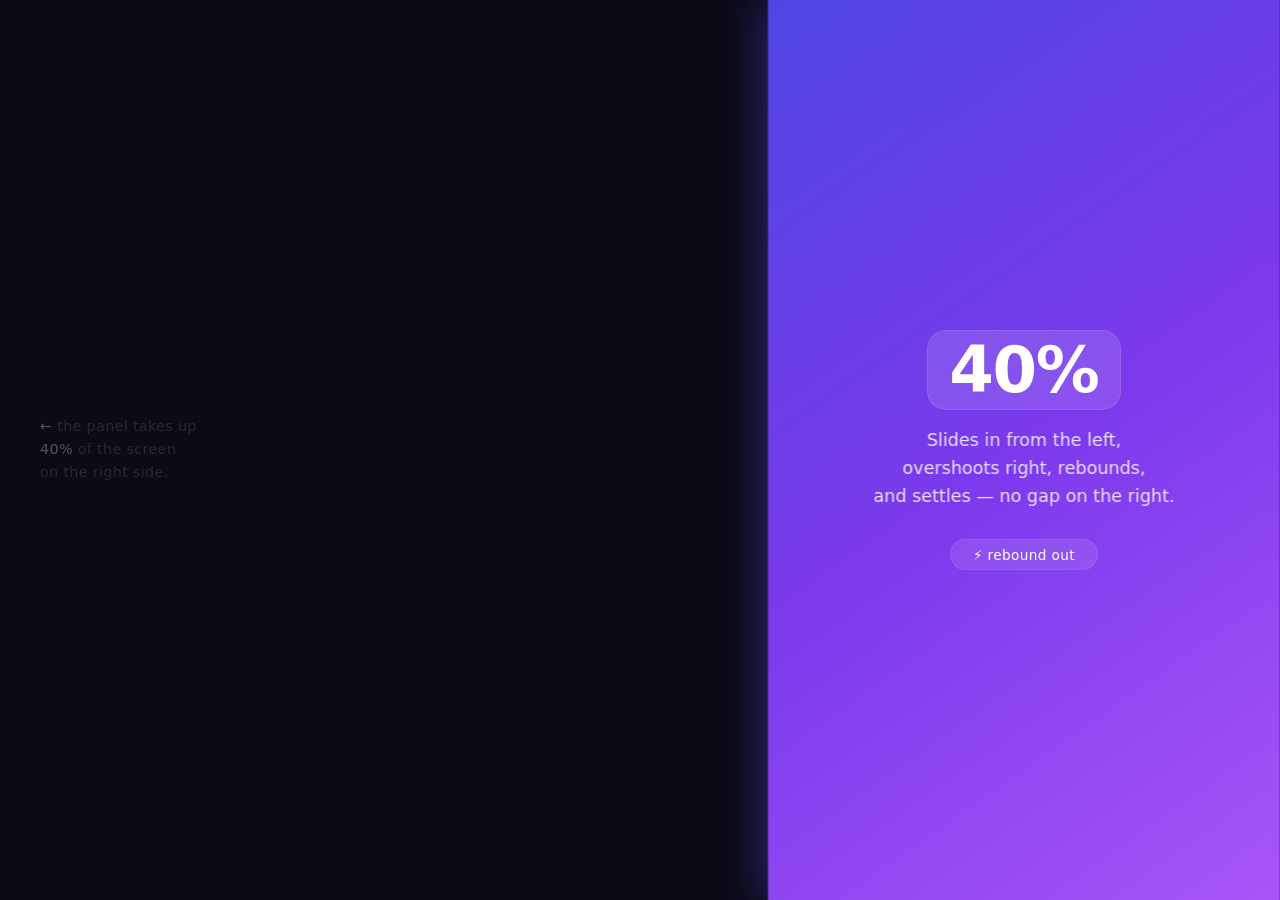
<file: test.html>
<!DOCTYPE html>
<html lang="en">

<head>
    <meta charset="UTF-8" />
    <meta name="viewport" content="width=device-width, initial-scale=1.0" />
    <title>Rebound Out · Right Panel</title>
    <style>
        /* --- reset & prevent horizontal scroll --- */
        * {
            margin: 0;
            padding: 0;
            box-sizing: border-box;
        }

        html,
        body {
            height: 100%;
            overflow-x: hidden;
            /* hides the scrollbar that would appear when the panel overshoots off‑screen right */
            background: #0b0b16;
            font-family: 'Segoe UI', system-ui, -apple-system, sans-serif;
        }

        /* --- the panel (right side, 40% width) --- */
        .shape {
            position: fixed;
            top: 0;
            right: 0;
            width: 40%;
            height: 100vh;

            /* rich gradient + soft glow */
            background: linear-gradient(145deg, #4f46e5, #7c3aed, #a855f7);
            box-shadow: -8px 0 40px rgba(79, 70, 229, 0.4);

            /* start off‑screen to the LEFT */
            transform: translateX(-120%);

            /* center content */
            display: flex;
            flex-direction: column;
            align-items: center;
            justify-content: center;
            color: #fff;
            padding: 2rem;
            text-align: center;

            /* smooth the animation */
            will-change: transform;

            /* --- REBOUND OUT ANIMATION ---
                   - slides in from the left
                   - overshoots to the RIGHT (extends off‑screen)
                   - rebounds (pulls back slightly, but still stays at/over the right edge)
                   - settles exactly at the right edge
                */
            animation: reboundOut 1.6s cubic-bezier(0.22, 1.5, 0.5, 1) forwards;
        }

        @keyframes reboundOut {
            0% {
                transform: translateX(-120%);
                /* fully hidden left */
            }

            65% {
                transform: translateX(8%);
                /* overshoot RIGHT – panel goes past the viewport edge, so NO gap on the right */
            }

            85% {
                transform: translateX(0.5%);
                /* rebound – still slightly off‑screen right, still NO gap */
            }

            100% {
                transform: translateX(0%);
                /* settle exactly at the edge */
            }
        }

        /* --- decorative content inside the panel --- */
        .shape h1 {
            font-size: 4rem;
            font-weight: 800;
            letter-spacing: -0.02em;
            background: rgba(255, 255, 255, 0.12);
            padding: 0.2rem 1.4rem;
            border-radius: 1.2rem;
            backdrop-filter: blur(4px);
            box-shadow: inset 0 0 0 1px rgba(255, 255, 255, 0.1);
        }

        .shape p {
            margin-top: 1rem;
            font-size: 1.1rem;
            opacity: 0.85;
            max-width: 20rem;
            line-height: 1.6;
            font-weight: 300;
        }

        .shape .badge {
            margin-top: 1.8rem;
            background: rgba(255, 255, 255, 0.1);
            padding: 0.4rem 1.4rem;
            border-radius: 40px;
            font-size: 0.85rem;
            letter-spacing: 0.4px;
            border: 1px solid rgba(255, 255, 255, 0.08);
            backdrop-filter: blur(2px);
        }

        /* --- left side hint (just for context) --- */
        .hint {
            position: fixed;
            left: 2.5rem;
            top: 50%;
            transform: translateY(-50%);
            color: rgba(255, 255, 255, 0.12);
            font-size: 0.9rem;
            max-width: 12rem;
            line-height: 1.6;
            pointer-events: none;
            font-weight: 300;
            letter-spacing: 0.3px;
        }

        .hint strong {
            color: rgba(255, 255, 255, 0.3);
            font-weight: 500;
        }

        /* --- responsive adjustments --- */
        @media (max-width: 700px) {
            .shape {
                width: 70%;
            }

            .shape h1 {
                font-size: 2.8rem;
            }

            .hint {
                display: none;
            }
        }
    </style>
</head>

<body>

    <!-- ===== THE PANEL (right side) ===== -->
    <div class="shape">
        <h1>40%</h1>
        <p>Slides in from the left,<br />overshoots right, rebounds,<br />and settles — no gap on the right.</p>
        <span class="badge">⚡ rebound out</span>
    </div>

    <!-- ===== left side hint ===== -->
    <div class="hint">
        <strong>←</strong> the panel takes up <br /><strong>40%</strong> of the screen <br />on the right side.
    </div>

</body>

</html>
</file>
<file: css/style.css>
/* --------------------------------------------------
   FONT DEFINITIONS
   -------------------------------------------------- */
@font-face {
  font-family: 'Catchy Mager';
  src: local('Catchy Mager'), url('../fonts/catchy-mager.otf') format('opentype');
  font-weight: 400;
  font-style: normal;
  font-display: swap;
}

.custom-font,
.catchy-mager {
  font-family: 'Catchy Mager', serif;
}

.custom-font {
  font-size: 48px;
}

@font-face {
  font-family: 'Libre Baskerville';
  src: url('../fonts/LibreBaskerville-Regular.ttf') format('truetype');
  font-weight: 400;
  font-style: normal;
}

@font-face {
  font-family: 'Libre Baskerville';
  src: url('../fonts/LibreBaskerville-Bold.ttf') format('truetype');
  font-weight: 700;
  font-style: normal;
}

@font-face {
  font-family: 'Libre Baskerville';
  src: url('../fonts/LibreBaskerville-Italic.ttf') format('truetype');
  font-weight: 400;
  font-style: italic;
}

@font-face {
  font-family: 'Libre Baskerville';
  src: url('../fonts/LibreBaskerville-BoldItalic.ttf') format('truetype');
  font-weight: 700;
  font-style: italic;
  font-display: swap;
}

@font-face {
  font-family: 'Libre Baskerville';
  src: url('../fonts/LibreBaskerville-Medium.ttf') format('truetype');
  font-weight: 500;
  font-style: normal;
}

@font-face {
  font-family: 'Libre Baskerville';
  src: url('../fonts/LibreBaskerville-MediumItalic.ttf') format('truetype');
  font-weight: 500;
  font-style: italic;
}

@font-face {
  font-family: 'Libre Baskerville';
  src: url('../fonts/LibreBaskerville-SemiBold.ttf') format('truetype');
  font-weight: 600;
  font-style: normal;
}

@font-face {
  font-family: 'Libre Baskerville';
  src: url('../fonts/LibreBaskerville-SemiBoldItalic.ttf') format('truetype');
  font-weight: 600;
  font-style: italic;
}

/* --------------------------------------------------
   GLOBAL STYLES
   -------------------------------------------------- */
html {
  overflow-x: hidden;
  overflow-y: scroll;
}

* {
  margin: 0;
  padding: 0;
  box-sizing: border-box;
}

body {
  font-family: 'Georgia', serif;
  background: url('../images/index/index-hero-background.png') center/cover fixed no-repeat;
  background-color: #f5f5f5;
  overflow-x: hidden;
}

/* Force native vertical scrollbar on desktop while locking visible hero in place */
@media (min-width: 901px) {
  body.index-page {
    min-height: 100vh;
    overflow-y: scroll;
    overflow-x: hidden;
  }

  body.index-page .hero {
    position: fixed;
    top: 0;
    left: 0;
    width: 100%;
    height: 100vh;
    max-height: 100vh;
    overflow: hidden;
    z-index: 1;
  }

  body.index-page .scroll-filler {
    display: block;
    width: 100%;
    height: calc(100vh + 2px);
    overflow: hidden;
    visibility: hidden;
    pointer-events: none;
    opacity: 0;
  }
}

@media (max-width: 900px) {
  body.index-page .scroll-filler {
    display: none;
  }
}

/* SEO ADDED: Off-screen hidden section — visible to search crawlers, invisible to users.
   Uses clip/position technique (NOT display:none) so Google indexes the content. */
.seo-hidden {
  position: absolute;
  left: -9999px;
  top: -9999px;
  width: 1px;
  height: 1px;
  overflow: hidden;
  clip: rect(0, 0, 0, 0);
  white-space: nowrap;
  pointer-events: none;
}

/* NAVBAR */

.navbar {
  background-color: #6e655c;
  color: white;
  padding: 0 40px;
  display: flex;
  align-items: center;
  justify-content: space-between;
  position: fixed;
  top: 0;
  left: 0;
  width: 100%;
  height: 55px;
  z-index: 1000;
}

.navbar h1 {
  display: flex;
  align-items: center;
  gap: 10px;
  font-size: 16px;
  letter-spacing: 2px;
  margin: 0;
  padding: 0;
}

.navbar img {
  max-height: 34px;
  width: auto;
  display: inline-block;
  vertical-align: middle;
}

.nav-links {
  display: flex;
  align-items: stretch;
  gap: 0;
  list-style: none;
  margin: 0;
  padding: 0;
  align-self: stretch;
}

.nav-links li {
  display: flex;
  align-items: stretch;
}

.nav-links a {
  color: white;
  text-decoration: none;
  font-family: 'Libre Baskerville', serif;
  font-size: 13px;
  letter-spacing: 1.2px;
  text-transform: uppercase;
  padding: 0 20px;
  display: flex;
  align-items: center;
  justify-content: center;
  transition: all 0.25s ease;
  position: relative;
}

.nav-links a:hover,
.nav-links a.active {
  background-color: #ffffff;
  color: #000000;
  box-shadow: 0 4px 10px rgba(0, 0, 0, 0.25), inset 0 -3px 0 rgba(0, 0, 0, 0.15);
}

.nav-toggle {
  display: none;
  width: 44px;
  height: 44px;
  border: 0;
  background: transparent;
  cursor: pointer;
  align-items: center;
  justify-content: center;
  flex-direction: column;
  gap: 5px;
}

.nav-toggle span {
  display: block;
  width: 22px;
  height: 2px;
  border-radius: 2px;
  background: #ffffff;
}

/* MEGA DROPDOWN STYLES */
.nav-item-dropdown {
  position: static;
}

.dropdown-arrow {
  font-size: 10px;
  margin-left: 4px;
  transition: transform 0.2s ease;
}

.nav-item-dropdown.open .dropdown-arrow,
.nav-item-dropdown:hover .dropdown-arrow {
  transform: rotate(180deg);
}

.mega-dropdown {
  position: absolute;
  top: 55px;
  right: 0;
  left: auto;
  width: 920px;
  max-width: 95vw;
  background-color: #ffffff;
  box-shadow: 0 10px 30px rgba(0, 0, 0, 0.18);
  border: 1px solid #e0d9ce;
  border-bottom-left-radius: 4px;
  border-bottom-right-radius: 4px;
  z-index: 2500;
  overflow: hidden;
  text-transform: none;

  /* Smooth animation transition */
  opacity: 0;
  visibility: hidden;
  transform: translateY(12px) scale(0.98);
  pointer-events: none;
  transition: opacity 0.3s cubic-bezier(0.16, 1, 0.3, 1),
    transform 0.3s cubic-bezier(0.16, 1, 0.3, 1),
    visibility 0.3s cubic-bezier(0.16, 1, 0.3, 1);
  will-change: opacity, transform, visibility;
}

/* Open state on hover or class .open */
.nav-item-dropdown:hover .mega-dropdown,
.nav-item-dropdown.open .mega-dropdown {
  opacity: 1;
  visibility: visible;
  transform: translateY(0) scale(1);
  pointer-events: auto;
}

/* Mega Tabs Header */
.mega-tabs-header {
  display: flex;
  background-color: #f0ece4;
  padding-top: 6px;
  padding-left: 10px;
  gap: 4px;
  border-bottom: 1px solid #ddd;
}

.mega-tab {
  padding: 10px 24px;
  font-family: 'Libre Baskerville', Georgia, serif;
  font-size: 13px;
  font-weight: 700;
  letter-spacing: 1.2px;
  text-decoration: none !important;
  color: #5a5a5a;
  text-transform: uppercase;
  border-top-left-radius: 4px;
  border-top-right-radius: 4px;
  transition: all 0.2s ease;
  background-color: #f0ece4;
}

.mega-tab.active,
.mega-tab:hover {
  background-color: #ffffff !important;
  color: #1a1a1a !important;
  box-shadow: none !important;
}

/* Mega Dropdown Body */
.mega-dropdown-body {
  display: flex;
  padding: 20px 30px 24px;
  background-color: #ffffff;
  color: #1a1a1a;
  gap: 20px;
  align-items: flex-start;
}

.mega-left-col {
  flex: 0 0 120px;
  display: flex;
  flex-direction: column;
  gap: 14px;
  padding-top: 4px;
}

.mega-left-link {
  font-family: 'Libre Baskerville', Georgia, serif;
  font-size: 13px;
  font-weight: 700;
  letter-spacing: 1px;
  color: #1a1a1a !important;
  text-decoration: none !important;
  text-transform: uppercase;
  transition: color 0.2s ease;
  padding: 0 !important;
  background: transparent !important;
  box-shadow: none !important;
  justify-content: flex-start !important;
}

.mega-left-link:hover {
  color: #8c7151 !important;
  background: transparent !important;
}

.mega-divider {
  width: 1px;
  background-color: rgba(0, 0, 0, 0.15);
  align-self: stretch;
  margin: 0 10px;
}

/* Simple Dropdown — fits tightly around content */
.simple-dropdown {
  right: 0;
  left: auto;
  width: auto;
  min-width: 0;
}

.mega-simple-categories {
  flex: 1;
  display: flex;
  flex-direction: column;
  gap: 14px;
  padding-top: 4px;
}

/* Expanded categories — compact single column */
.mega-cats-expanded {
  flex: 0 0 auto;
  display: flex;
  flex-direction: column;
  gap: 10px;
  align-content: start;
  padding-top: 4px;
}

.mega-cat-item {
  font-family: 'Georgia', serif;
  font-size: 15px;
  color: #2a2a2a !important;
  text-decoration: none !important;
  transition: color 0.2s ease;
  padding: 0 !important;
  background: transparent !important;
  box-shadow: none !important;
  text-transform: none !important;
  letter-spacing: 0.3px !important;
  justify-content: flex-start !important;
}

.mega-cat-item:hover {
  color: #8c7151 !important;
  text-decoration: underline !important;
}


.mega-right-cols {
  flex: 1;
  display: grid;
  grid-template-columns: repeat(3, 1fr);
  gap: 24px;
}

.mega-col {
  display: flex;
  flex-direction: column;
  gap: 10px;
}

.mega-col a {
  font-family: 'Georgia', serif;
  font-size: 14px;
  color: #dce0e6 !important;
  text-decoration: none !important;
  transition: color 0.2s ease;
  line-height: 1.4;
  padding: 0 !important;
  background: transparent !important;
  box-shadow: none !important;
  text-transform: none !important;
  letter-spacing: 0 !important;
  justify-content: flex-start !important;
}

.mega-col a:hover {
  color: #ffffff !important;
  text-decoration: underline !important;
  background: transparent !important;
}

/* SUB-NAV CATEGORY FILTER BAR */
.products-subnav-bar {
  width: 100%;
  padding-top: 85px;
  padding-bottom: 25px;
  text-align: center;
  background: transparent;
}

.products-subnav-container {
  display: inline-flex;
  align-items: center;
  gap: 18px;
  font-family: 'Libre Baskerville', Georgia, serif;
  font-size: 18px;
  color: #333333;
}

.subnav-item {
  color: #1a1a1a;
  text-decoration: none;
  position: relative;
  display: inline-block;
  padding-bottom: 3px;
  transition: color 0.3s ease, font-weight 0.3s ease;
}

.subnav-item::after {
  content: '';
  position: absolute;
  bottom: 0;
  left: 0;
  width: 100%;
  height: 2px;
  background-color: #1a1a1a;
  transform: scaleX(0);
  transform-origin: right;
  transition: transform 0.35s cubic-bezier(0.16, 1, 0.3, 1);
}

.subnav-item.active::after,
.subnav-item:hover::after {
  transform: scaleX(1);
  transform-origin: left;
}

.subnav-item.active {
  font-weight: 700;
}

.subnav-sep {
  color: #666666;
  font-weight: 300;
}

/* HERO SECTION */
.hero {
  display: flex;
  height: 100vh;
  max-height: 100vh;
  box-sizing: border-box;
  overflow: hidden;
  padding-top: 55px;
}

.hero .parallax-layer {
  --parallax-x: 0px;
  --parallax-y: 0px;
  transform: translate3d(var(--parallax-x), var(--parallax-y), 0);
  transition: transform 180ms cubic-bezier(0.22, 1, 0.36, 1);
  will-change: transform;
}

@media (prefers-reduced-motion: reduce) {
  .hero .parallax-layer {
    transition: none;
  }
}

.hero-left {
  flex: 2;
  position: relative;
  background: transparent;
  margin-right: 0;
  overflow: hidden;
}

/* Overlay */
.overlay {
  position: absolute;
  top: 25%;
  right: 5%;
  transform: translateY(-50%);
  color: white;
  max-width: 62%;
  text-align: right;
  padding-right: 1rem;
  z-index: 1;
  overflow: visible;
}

.overlay h2,
.overlay h1,
.overlay p {
  /* layered text-shadows only — no backdrop */
  text-shadow: 0 2px 6px rgba(0, 0, 0, 0.65), 0 8px 20px rgba(0, 0, 0, 0.6), 0 12px 30px rgba(0, 0, 0, 0.45);
}

.overlay h2 {
  font-size: 25px;
  letter-spacing: 10px;
  text-transform: uppercase;
  margin-bottom: 20px;
}

.overlay h1 {
  font-family: 'Catchy Mager', serif;
  font-weight: normal;
  font-size: 72px;
  margin: 8px 0 20px;
  letter-spacing: 0.8px;
  line-height: 1.04;
  text-align: right;
}

.overlay h1 .vault-line {
  display: inline-block;
  white-space: nowrap;
  position: relative;
  transform: translateX(.5vw);
  /* nudged left to stay clear of the right panel */
}

.overlay h1 .history-line {
  display: inline-block;
  white-space: nowrap;
  position: relative;
  transform: translateX(0.5vw);
  /* nudged left as requested */
}

.overlay p {
  font-size: 35px;
  margin-bottom: 24px;
  letter-spacing: 0.5px;
}

.buttons {
  display: flex;
  gap: 18px;
  justify-content: flex-end;
  transform: translateX(-45px);
  /* move the button group to align with text */
}

.btn {
  display: inline-block;
  text-decoration: none;
  padding: 14px 28px;
  /* larger buttons */
  font-size: 18px;
  border-radius: 4px;
  border: 1px solid rgba(250, 249, 248, 0.9);
  /* transparent Morel brown gradient when not hovered */
  background: linear-gradient(180deg, rgba(116, 74, 28, 0.8) 0%, rgba(96, 63, 27, 0.7) 100%);
  color: white;
  cursor: pointer;
  transition: background 0.25s ease, color 0.25s ease, transform 0.15s ease;
  box-shadow: 0 4px 20px rgba(0, 0, 0, 0.25);
}

.btn:hover {
  background: white;
  color: black;
  transform: translateY(-2px);
}

/* RIGHT PANEL */
.hero-right {
  flex: 1;
  background-color: rgba(93, 76, 52, 0.91);
  /* 0.6 = 60% opacity */
  margin-top: -55px;
  padding: 79px 40px 24px 40px;
  color: white;
  display: flex;
  flex-direction: column;
  justify-content: flex-start;
}

.right-image {
  width: 100%;
  height: 350px;
  background: url('../images/index/index-craftsmanship-showcase.png') center/cover no-repeat;
  margin-bottom: 20px;
}

.hero-right h3 {
  font-family: 'Libre Baskerville', serif;
  letter-spacing: 5px;
  margin-bottom: 15px;
  text-shadow: 0 2px 6px rgba(0, 0, 0, 0.65), 0 8px 20px rgba(0, 0, 0, 0.6), 0 12px 30px rgba(0, 0, 0, 0.45);
}

.hero-right p {
  font-size: 18px;
  line-height: 1.6;
}

/* RESPONSIVE */
@media (max-width: 1400px) {
  .overlay {
    right: 13%;
  }

  .overlay h1 {
    font-size: 64px;
  }

  .overlay h1 .vault-line {
    transform: translateX(-5.5vw);
  }

  .overlay h1 .history-line {
    transform: translateX(-2.5vw);
  }
}

@media (max-width: 1200px) {
  .overlay {
    right: 11%;
  }

  .overlay h1 {
    font-size: 58px;
  }

  .overlay h1 .vault-line {
    transform: translateX(-5vw);
  }

  .overlay h1 .history-line {
    transform: translateX(-2vw);
  }
}

@media (max-width: 900px) {
  .buttons {
    transform: none;
    gap: 12px;
  }

  .btn {
    padding: 10px 18px;
    font-size: 16px;
  }

  .hero {
    flex-direction: column;
    height: auto;
    min-height: 100vh;
  }

  .hero-left,
  .hero-right {
    width: 100%;
    flex: none;
    height: auto;
  }

  .hero-left {
    min-height: 360px;
    margin-right: 0;
  }

  .overlay {
    position: relative;
    top: auto;
    right: auto;
    left: auto;
    max-width: 100%;
    padding: 32px 18px 12px;
    text-align: left;
    transform: none;
  }

  .overlay h2,
  .overlay h1,
  .overlay p {
    text-align: left;
  }

  .overlay h2 {
    font-size: clamp(1.1rem, 3vw, 1.8rem);
    letter-spacing: 0.2rem;
    margin-bottom: 12px;
  }

  .overlay h1 {
    font-size: clamp(2.4rem, 9vw, 4rem);
    line-height: 1.05;
    white-space: normal;
    margin-bottom: 14px;
  }

  .overlay h1 .vault-line {
    display: inline;
    transform: none;
    white-space: normal;
  }

  .overlay h1 .history-line {
    display: inline;
    transform: none;
    white-space: normal;
  }

  .overlay h1 br {
    display: block;
    margin: 0;
    padding: 0;
  }

  .overlay p {
    font-size: clamp(1.4rem, 4.8vw, 2.2rem);
    margin-bottom: 18px;
  }

  .buttons {
    justify-content: flex-start;
    flex-direction: column;
    align-items: stretch;
  }

  .btn {
    display: block;
    width: 100%;
    text-align: center;
  }

  .hero-right {
    padding: 20px 18px 24px;
  }

  .hero-right p {
    font-size: 0.96rem;
  }
}

@media (max-width: 480px) {
  .navbar {
    padding: 0 14px;
  }

  .navbar h1 {
    font-size: 12px;
    letter-spacing: 1px;
  }

  .navbar h1 a {
    gap: 8px;
  }

  .navbar img {
    max-height: 26px;
  }

  .hero {
    padding-top: 55px;
  }

  .hero-left {
    min-height: 300px;
  }

  .overlay {
    padding: 26px 14px 10px;
  }

  .overlay h2 {
    font-size: 0.9rem;
    letter-spacing: 0.14rem;
    margin-bottom: 10px;
  }

  .overlay h1 {
    font-size: clamp(2.2rem, 11vw, 3.4rem);
    letter-spacing: 0;
    line-height: 0.9;
    margin-bottom: 12px;
  }

  .overlay p {
    font-size: clamp(1.3rem, 7vw, 2rem);
    margin-bottom: 14px;
  }

  .btn {
    padding: 12px 16px;
    font-size: 0.96rem;
  }

  .hero-right {
    padding: 16px 14px 22px;
  }

  .hero-right h3 {
    letter-spacing: 0.12rem;
    font-size: 1rem;
  }

  .hero-right p {
    font-size: 0.82rem;
    line-height: 1.5;
  }
}

/* ABOUT PAGE STYLES */
body.about-page {
  background: #ffffff;
  color: #222222;
}

.hero-white-btn {
  position: fixed;
  top: 70px;
  right: 24px;
  background-color: #ffffff;
  color: #111111;
  text-decoration: underline;
  font-family: 'Libre Baskerville', serif;
  font-size: 13px;
  font-weight: 600;
  letter-spacing: 0.5px;
  padding: 8px 16px;
  border-radius: 4px;
  box-shadow: 0 4px 16px rgba(0, 0, 0, 0.22);
  transition: opacity 0.3s cubic-bezier(0.16, 1, 0.3, 1),
    visibility 0.3s cubic-bezier(0.16, 1, 0.3, 1),
    background-color 0.25s ease,
    transform 0.25s ease,
    box-shadow 0.25s ease;
  z-index: 1100;
  white-space: nowrap;
  opacity: 1;
  visibility: visible;
}

/* Smoothly hide the quote button when the Products dropdown is open */
.nav-item-dropdown:hover ~ * .hero-white-btn,
.nav-item-dropdown:hover .hero-white-btn,
.nav-item-dropdown.open ~ * .hero-white-btn,
.nav-item-dropdown.open .hero-white-btn {
  opacity: 0;
  visibility: hidden;
}

/* Since .hero-white-btn is fixed (not a sibling of .nav-item-dropdown),
   we use a body class toggled by JS for reliable cross-browser hiding */
body.dropdown-open .hero-white-btn {
  opacity: 0;
  visibility: hidden;
  pointer-events: none;
}

.hero-white-btn:hover {
  background-color: #f5f0e8;
  transform: translateY(-2px);
  box-shadow: 0 8px 22px rgba(0, 0, 0, 0.3);
}

.about-hero {
  position: relative;
  width: 100%;
  padding-top: 55px;
  overflow: hidden;
  background-color: #6e655c;
}

.about-hero-bg img {
  width: 100%;
  height: auto;
  min-height: 360px;
  max-height: 480px;
  object-fit: cover;
  display: block;
}

.about-hero-overlay {
  position: absolute;
  top: 55%;
  left: 10%;
  transform: translateY(-50%);
  color: #ffffff;
  text-shadow: 0 2px 8px rgba(0, 0, 0, 0.7);
}

.about-hero-overlay .hero-subtitle {
  font-family: 'Georgia', serif;
  font-size: 22px;
  margin-bottom: 8px;
  font-weight: 300;
  letter-spacing: 0.5px;
}

.about-hero-overlay .hero-title {
  font-family: 'Libre Baskerville', serif;
  font-size: 38px;
  font-weight: 700;
  letter-spacing: 0.5px;
}

.about-main-container {
  max-width: 1280px;
  margin: 0 auto;
  padding: 60px 40px;
  display: flex;
  gap: 50px;
  align-items: flex-start;
}

.about-content-left {
  flex: 1;
  padding-right: 20px;
}

.font-italic {
  font-style: italic;
}

.font-serif {
  font-family: 'Georgia', serif;
}

.section-tag {
  font-size: 22px;
  color: #333333;
  display: block;
  margin-bottom: 24px;
}

.about-heading {
  font-size: 32px;
  font-weight: 700;
  line-height: 1.25;
  color: #111111;
  margin-bottom: 24px;
}

.about-description {
  font-family: 'Georgia', serif;
  font-size: 18px;
  line-height: 1.65;
  color: #333333;
  margin-bottom: 40px;
}

.about-stats-row {
  display: flex;
  align-items: flex-end;
  justify-content: space-between;
  border-top: 1px solid #e0e0e0;
  padding-top: 24px;
}

.stat-block {
  display: flex;
  flex-direction: column;
}

.stat-number {
  font-size: 28px;
  font-weight: 600;
  color: #111111;
}

.stat-label {
  font-size: 18px;
  color: #444444;
}

.explore-link {
  font-size: 18px;
  color: #111111;
  text-decoration: underline;
  transition: opacity 0.25s ease;
}

.explore-link:hover {
  opacity: 0.7;
}

.about-content-right {
  flex: 1;
  display: flex;
  justify-content: flex-end;
}

.about-image-card {
  width: 100%;
  max-width: 620px;
  box-shadow: 0 8px 30px rgba(0, 0, 0, 0.12);
  border: 1px solid #eaeaea;
  background: #ffffff;
}

.about-image-card img {
  width: 100%;
  height: auto;
  display: block;
}

/* Side-by-side banner image cards */
.about-dual-wrap {
  display: flex;
  flex-direction: row;
  gap: 0;                    /* no gap between cards */
  width: 100%;
  max-width: 700px;
  align-items: stretch;      /* both cards stretch to the same height */
  border: 1.5px solid #c8b89a;
  border-radius: 6px;
  overflow: hidden;
  box-shadow: 0 8px 24px rgba(0, 0, 0, 0.1);
  transition: box-shadow 0.32s ease, border-color 0.32s ease;
}

/* Left card is wider — image AR ~0.887 vs right ~0.643 (ratio ≈ 1.38) */
.about-dual-wrap .about-img-card:first-child {
  flex: 14 1 0;
  border-right: 1px solid #c8b89a;  /* single divider line between cards */
}

.about-dual-wrap .about-img-card:last-child {
  flex: 10 1 0;
}

/* Each individual interactive image card */
.about-img-card {
  position: relative;
  flex: 1 1 0;
  min-width: 0;
  overflow: hidden;
  border-radius: 0;          /* border-radius handled by wrapper */
  cursor: pointer;
  border: none;              /* border handled by wrapper */
  box-shadow: none;          /* shadow handled by wrapper */
  background: #ffffff;
  transition: filter 0.28s ease, transform 0.28s ease;
  display: flex;
  align-items: stretch;
}

.about-img-card:hover {
  filter: brightness(1.04);
  transform: none;           /* no individual lift — wrapper stays stable */
  z-index: 1;
}

/* Image fills the full card height & width — object-fit:contain shows whole image, no crop */
.about-img-contain {
  width: 100%;
  height: 100%;
  display: block;
  object-fit: contain;
  object-position: center;
  transition: transform 0.32s ease;
}

.about-img-card:hover .about-img-contain {
  transform: scale(1.04);
}


/* Zoom hint badge (appears on hover) */
.about-zoom-hint {
  position: absolute;
  bottom: 10px;
  right: 10px;
  width: 30px;
  height: 30px;
  border-radius: 50%;
  background: rgba(20, 16, 10, 0.82);
  color: #dfc17b;
  display: flex;
  align-items: center;
  justify-content: center;
  opacity: 0;
  transform: scale(0.7);
  transition: opacity 0.22s ease, transform 0.22s ease;
  pointer-events: none;
  box-shadow: 0 3px 10px rgba(0, 0, 0, 0.4);
  z-index: 2;
}

.about-img-card:hover .about-zoom-hint {
  opacity: 1;
  transform: scale(1);
}

/* LIGHTBOX POPUP MODAL */
.image-lightbox {
  position: fixed;
  inset: 0;
  z-index: 99999;
  display: flex;
  align-items: center;
  justify-content: center;
  background: rgba(10, 8, 5, 0.9);
  backdrop-filter: blur(6px);
  -webkit-backdrop-filter: blur(6px);
  padding: 20px;
  cursor: zoom-out;
  animation: lightboxFadeIn 0.22s ease-out;
}

@keyframes lightboxFadeIn {
  from { opacity: 0; }
  to   { opacity: 1; }
}

.lightbox-dialog {
  position: relative;
  display: flex;
  align-items: center;
  justify-content: center;
  max-width: 92vw;
  max-height: 90vh;
}

/* Single image displayed in lightbox — full image, no cropping */
.lightbox-single-img {
  max-width: 88vw;
  max-height: 86vh;
  width: auto;
  height: auto;
  object-fit: contain;
  display: block;
  border-radius: 5px;
  box-shadow: 0 28px 72px rgba(0, 0, 0, 0.75);
  pointer-events: none;
  animation: lightboxZoomIn 0.24s cubic-bezier(0.16, 1, 0.3, 1);
}

@keyframes lightboxZoomIn {
  from { transform: scale(0.9); opacity: 0; }
  to   { transform: scale(1);   opacity: 1; }
}

.lightbox-close-btn {
  position: absolute;
  top: -46px;
  right: -4px;
  background: transparent;
  border: none;
  color: #dfc17b;
  font-size: 38px;
  line-height: 1;
  cursor: pointer;
  padding: 4px 8px;
  opacity: 0.85;
  transition: opacity 0.2s ease, transform 0.2s ease, color 0.2s ease;
}

.lightbox-close-btn:hover {
  opacity: 1;
  color: #ffffff;
  transform: scale(1.15);
}

/* VIDEO SECTION STYLES */
.about-video-section {
  max-width: 1200px;
  margin: 60px auto 80px;
  padding: 0 40px;
}

.video-container {
  position: relative;
  width: 100%;
  padding-bottom: 56.25%; /* 16:9 ratio */
  height: 0;
  background-color: #000000;
  border-radius: 4px;
  overflow: hidden;
  box-shadow: 0 10px 30px rgba(0, 0, 0, 0.25);
}

.video-container iframe {
  position: absolute;
  top: 0;
  left: 0;
  width: 100%;
  height: 100%;
  border: none;
}

.video-placeholder {
  position: absolute;
  top: 0;
  left: 0;
  width: 100%;
  height: 100%;
  background: radial-gradient(circle at center, rgba(40, 32, 18, 0.75) 0%, rgba(0, 0, 0, 0.96) 75%), #000000;
  display: flex;
  align-items: center;
  justify-content: center;
  flex-direction: column;
  gap: 16px;
}

.video-title {
  font-family: 'Catchy Mager', 'Georgia', serif;
  font-size: 52px;
  font-weight: normal;
  color: #ffffff;
  letter-spacing: 1px;
  text-shadow: 0 4px 16px rgba(0, 0, 0, 0.8);
  pointer-events: none;
}

.video-play-btn {
  position: absolute;
  width: 68px;
  height: 68px;
  border-radius: 50%;
  background: rgba(255, 255, 255, 0.12);
  border: 1px solid rgba(255, 255, 255, 0.3);
  backdrop-filter: blur(6px);
  display: flex;
  align-items: center;
  justify-content: center;
  cursor: pointer;
  transition: all 0.3s ease;
  box-shadow: 0 4px 20px rgba(0, 0, 0, 0.4);
}

.video-play-btn svg {
  margin-left: 4px;
}

.video-play-btn:hover {
  background: rgba(255, 255, 255, 0.3);
  transform: scale(1.08);
}

/* MISSION & CORE VALUES BANNER */
.mission-values-banner {
  background-color: #3b2b13;
  color: #ffffff;
  padding: 55px 40px;
  width: 100%;
}

.banner-container {
  max-width: 1200px;
  margin: 0 auto;
  display: flex;
  gap: 60px;
  align-items: flex-start;
}

.mission-col {
  flex: 1.1;
  text-align: center;
  padding-right: 20px;
}

.values-col {
  flex: 1;
  padding-left: 20px;
}

.banner-heading {
  font-size: 24px;
  font-weight: 700;
  color: #ffffff;
  margin-bottom: 24px;
  letter-spacing: 0.5px;
}

.mission-quote {
  font-size: 16px;
  line-height: 1.7;
  color: #f0e6d6;
  max-width: 480px;
  margin: 0 auto;
}

.values-grid {
  display: grid;
  grid-template-columns: 1fr 1fr;
  gap: 24px 30px;
  align-items: center;
}

.value-item {
  display: flex;
  align-items: center;
  gap: 16px;
}

.value-icon {
  width: 58px;
  height: 58px;
  object-fit: contain;
  border-radius: 6px;
}

.value-label {
  font-size: 15px;
  font-weight: 700;
  color: #ffffff;
  letter-spacing: 0.3px;
  line-height: 1.3;
}

/* OUR SHOWROOM SECTION STYLES */
.about-showroom-section {
  background-color: #f2ebd9;
  padding: 70px 40px;
  width: 100%;
}

.showroom-container {
  max-width: 1200px;
  margin: 0 auto;
  display: flex;
  gap: 60px;
  align-items: center;
}

.showroom-image-col {
  flex: 1.2;
}

.showroom-image-col img {
  width: 100%;
  height: auto;
  display: block;
  box-shadow: 0 8px 24px rgba(0, 0, 0, 0.08);
}

.showroom-text-col {
  flex: 1;
  padding-left: 10px;
}

.showroom-tag {
  font-size: 18px;
  color: #444444;
  display: block;
  margin-bottom: 16px;
  letter-spacing: 1px;
}

.showroom-title {
  font-size: 32px;
  font-weight: 700;
  line-height: 1.25;
  color: #111111;
  margin-bottom: 24px;
  letter-spacing: 1.5px;
}

.showroom-desc {
  font-size: 17px;
  line-height: 1.7;
  color: #333333;
}

/* PRODUCTS CTA SECTION STYLES */
.about-products-cta {
  background-color: #ffffff;
  padding: 80px 40px 70px;
  text-align: center;
  width: 100%;
}

.cta-container {
  max-width: 800px;
  margin: 0 auto;
  display: flex;
  flex-direction: column;
  align-items: center;
}

.cta-logo {
  max-width: 180px;
  height: auto;
  margin-bottom: 28px;
}

.cta-heading {
  font-size: 22px;
  font-weight: 400;
  line-height: 1.5;
  color: #111111;
  margin-bottom: 30px;
}

.cta-link {
  font-size: 18px;
  color: #111111;
  text-decoration: underline;
  transition: opacity 0.25s ease;
}

.cta-link:hover {
  opacity: 0.7;
}

/* ================================================
   CRAFTSMANSHIP PAGE STYLES
   ================================================ */
body.craftsmanship-page {
  background: #ffffff;
  color: #222222;
}

/* CRAFTSMANSHIP HERO */
.craft-hero {
  position: relative;
  width: 100%;
  padding-top: 55px;
  overflow: hidden;
  background-color: #3b3228;
}

.craft-hero-bg img {
  width: 100%;
  height: auto;
  min-height: 340px;
  max-height: 460px;
  object-fit: cover;
  display: block;
}

.craft-hero-overlay {
  position: absolute;
  bottom: 60px;
  left: 40px;
  color: #ffffff;
  text-shadow: 0 2px 10px rgba(0, 0, 0, 0.8), 0 6px 24px rgba(0, 0, 0, 0.6);
  max-width: 620px;
}

.craft-hero-subtitle {
  font-family: 'Libre Baskerville', 'Georgia', serif;
  font-size: 17px;
  font-weight: 700;
  font-style: normal;
  color: #ffffff;
  margin-bottom: 8px;
  letter-spacing: 0.3px;
}

.craft-hero-title {
  font-family: 'Libre Baskerville', 'Georgia', serif;
  font-size: 28px;
  font-weight: 700;
  font-style: normal;
  color: #ffffff;
  line-height: 1.3;
  letter-spacing: 0.3px;
}

/* EXPERTISE SECTION */
.expertise-section {
  background-color: #f5efe4;
  padding: 48px 40px 60px;
  width: 100%;
}

.expertise-heading {
  font-family: 'Libre Baskerville', 'Georgia', serif;
  font-size: 25px;
  font-weight: 700;
  letter-spacing: 2px;
  text-transform: uppercase;
  color: #1a1a1a;
  text-align: center;
  margin-bottom: 32px;
}

.expertise-frame {
  max-width: 1100px;
  margin: 0 auto;
  border: 5px solid #592d01;
  padding: 28px 32px 24px;
  background-color: #ffffff;
  box-shadow: 0 15px 40px 10px rgba(0, 0, 0, 0.3);
}

/* Category Labels row */
.categories-labels {
  display: flex;
  justify-content: space-between;
  align-items: flex-end;
  padding: 0 20px;
  margin-bottom: 12px;
}

.cat-label {
  font-family: 'Libre Baskerville', 'Georgia', serif;
  font-size: 15px;
  font-weight: 400;
  color: #222222;
  text-align: center;
  flex: 1;
  line-height: 1.3;
}

/* Categories product image */
.categories-img-wrap {
  width: 100%;
  overflow: hidden;
}

.categories-img {
  width: 100%;
  height: auto;
  display: block;
  object-fit: contain;
}

/* ================================================
   MANUFACTURING EXPERTISE SECTION
   ================================================ */

/* Overall section wrapper */
.mfg-section {
  width: 100%;
  background-color: #efece5;
}

/* ---- HEADER ---- */
.mfg-header {
  background-color: #c9b199;
  /* warm tan matching reference */
  padding: 60px 80px;
  text-align: center;
  border-top: 5px solid #c2aa93;
  border-bottom: 5px solid #c2aa93;
}

.mfg-main-title {
  font-family: 'Libre Baskerville', Georgia, serif;
  font-size: 42px;
  font-weight: 700;
  letter-spacing: 2px;
  text-transform: bold;
  color: #1a1a1a;
  margin-bottom: 18px;
}

.mfg-main-desc {
  font-family: 'Libre Baskerville', Georgia, serif;
  font-size: 21px;
  font-weight: 700;
  font-style: normal;
  line-height: 1.7;
  color: #1a1a1a;
  max-width: 1000px;
  margin: 0 auto;

}

/* ---- ROWS ---- */
.mfg-row {
  display: flex;
  align-items: stretch;
  min-height: 380px;
}

.mfg-row-sep {
  height: 1px;
  background-color: #c8b895;
}

/* ---- LEFT COLUMN (cream background) ---- */
.mfg-col-left {
  flex: 0 0 44%;
  background-color: #efece5;
  overflow: hidden;
  position: relative;
}

/* == GOAT layout: thumbnail column + large product == */
.mfg-goat-layout {
  display: flex;
  height: 100%;
  align-items: stretch;
}

.mfg-goat-thumbs {
  display: flex;
  flex-direction: column;
  justify-content: center;
  align-items: center;
  gap: 20px;
  padding: 24px 16px 24px 120px;
  flex-shrink: 0;
}

.mfg-thumb-box {
  height: 90px;
  width: auto;
  display: block;
  background: transparent;
}

/* Antlers are wide panoramic — displaying with height: 90px and width: auto will prevent cropping! */
.mfg-thumb-antlers {
  height: 90px;
  width: auto;
}

.mfg-goat-main {
  flex: 1;
  display: flex;
  align-items: center;
  justify-content: center;
  padding: 16px;
}

.mfg-goat-main img {
  max-height: 340px;
  width: auto;
  object-fit: contain;
}

/* == LADYBUG layout: 2-column flex (left: stacked thumbnails, right: main ladybug) == */
.mfg-lb-layout {
  display: flex;
  flex-direction: row;
  width: 100%;
  height: 100%;
  min-height: 380px;
  align-items: center;
  justify-content: center;
  padding: 20px 24px 20px 40px;
  box-sizing: border-box;
  gap: 20px;
}

.mfg-lb-thumbs {
  display: flex;
  flex-direction: column;
  justify-content: center;
  align-items: center;
  gap: 20px;
  flex-shrink: 0;
}

.mfg-lb-elytra {
  height: 120px;
  width: auto;
  display: block;
  object-fit: contain;
}

.mfg-lb-head {
  height: 110px;
  width: auto;
  display: block;
  object-fit: contain;
}

.mfg-lb-main-wrap {
  flex: 1;
  display: flex;
  align-items: center;
  justify-content: center;
  padding: 10px;
  min-width: 0;
}

.mfg-lb-main {
  max-width: 100%;
  max-height: 340px;
  width: auto;
  height: auto;
  object-fit: contain;
  display: block;
  mix-blend-mode: multiply;
}

/* == SAND CASTING / FABRICATION / WOODWORKING layout == */
.mfg-sc-layout {
  display: flex;
  flex-direction: column;
  align-items: center;
  justify-content: center;
  gap: 20px;
  padding: 24px 20px;
  height: 100%;
}

.mfg-sc-main {
  display: flex;
  align-items: center;
  justify-content: center;
  width: 100%;
  flex: 1;
}

/* Large product image — fills the panel */
.mfg-sc-product-img {
  max-width: 95%;
  max-height: 440px;
  width: auto;
  height: auto;
  object-fit: contain;
  display: block;
}

.mfg-sc-thumbs {
  display: flex;
  gap: 16px;
  justify-content: center;
  align-items: center;
  flex-shrink: 0;
}

/* Small thumbnails — full image, no crop */
.mfg-sc-thumb-box {
  height: 130px;
  width: auto;
  max-width: 200px;
  object-fit: contain;
  object-position: center;
  display: block;
  background: transparent;
}

/* Fabrication row is taller to accommodate two photo groups */
.mfg-row-tall {
  min-height: 500px;
}

/* Upholstery sub-row: only 2 photos, spaced further apart */
.mfg-upholstery-row {
  margin-top: 14px;
  justify-content: center;
  gap: 30px;
}

/* Wider variant for landscape upholstery photo */
.mfg-proc-img-wide {
  max-width: 220px;
  width: 220px;
  height: 140px;
}

/* ---- RIGHT COLUMN (white) ---- */
.mfg-col-right {
  flex: 1;
  background-color: #ffffff;
  display: flex;
  flex-direction: column;
  align-items: center;
  justify-content: center;
  padding: 24px 40px;
  text-align: center;
}

.mfg-process-title {
  font-family: 'Libre Baskerville', Georgia, serif;
  font-size: 24px;
  font-weight: 700;
  letter-spacing: 1.5px;
  text-transform: uppercase;
  color: #1a1a1a;
  margin-bottom: 16px;
}

/* Process photos: warm beige border, consistent height, soft shadow */
.mfg-photos-row {
  display: flex;
  gap: 24px;
  justify-content: center;
  margin-bottom: 16px;
  width: 100%;
}

.mfg-proc-img {
  flex: 1;
  max-width: 160px;
  height: 170px;
  object-fit: cover;
  object-position: center;
  display: block;
  border: 4px solid #e2d2ba;
  box-shadow: 0 16px 38px rgba(0, 0, 0, 0.38);
}

.mfg-desc {
  font-family: 'Libre Baskerville', Georgia, serif;
  font-size: 20px;
  line-height: 1.5;
  color: #1a1a1a;
  max-width: 580px;
  text-align: center;
}

.mfg-desc span {
  background-color: #e9e0d9;
  padding: 4px 10px;
  box-decoration-break: clone;
  -webkit-box-decoration-break: clone;
}

/* ================================================
   CUSTOMIZATION SECTION
   ================================================ */
.customization-section {
  width: 100%;
  background-color: #ffffff;
}

/* Header Banner */
.customization-header {
  background-color: #c9b199;
  padding: 30px 60px;
  text-align: center;
  border-top: 5px solid #c2aa93;
  border-bottom: 5px solid #c2aa93;
}

.customization-main-title {
  font-family: 'Libre Baskerville', Georgia, serif;
  font-size: 42px;
  font-weight: 700;
  letter-spacing: 2px;
  text-transform: uppercase;
  color: #1a1a1a;
  margin: 0;
}

/* Subtitle Banner */
.customization-subbanner {
  background-color: #efece5;
  padding: 16px 40px;
  text-align: center;
}

.customization-subtitle {
  font-family: 'Libre Baskerville', Georgia, serif;
  font-size: 18px;
  font-style: italic;
  color: #2a2a2a;
  max-width: 900px;
  margin: 0 auto;
  line-height: 1.6;
}

/* Main Body */
.customization-body {
  background-color: #ffffff;
  padding: 30px 60px 40px;
}

/* Centered Process Badge */
.customization-badge-wrapper {
  text-align: center;
  margin-bottom: 24px;
}

.customization-badge {
  font-family: 'Libre Baskerville', Georgia, serif;
  font-size: 26px;
  font-weight: 700;
  letter-spacing: 2px;
  text-transform: uppercase;
  background-color: #c9b199;
  color: #1a1a1a;
  padding: 12px 42px;
  display: inline-block;
}

/* Content Row: Left Process + Right Product & Materials */
.customization-content-row {
  display: flex;
  gap: 36px;
  align-items: flex-start;
  justify-content: space-between;
}

.customization-left {
  flex: 0 0 62%;
}

.customization-subbadge {
  font-family: 'Libre Baskerville', Georgia, serif;
  font-size: 18px;
  font-weight: 700;
  letter-spacing: 1.5px;
  text-transform: uppercase;
  background-color: #e9e0d9;
  color: #1a1a1a;
  padding: 8px 24px;
  display: inline-block;
  margin-bottom: 14px;
}

.customization-photos-row {
  display: flex;
  gap: 35px;
  margin-bottom: 16px;
  margin-left: 60px;
  width: auto;
}

.customization-photos-row .mfg-proc-img {
  flex: 1;
  max-width: 145px;
  height: 155px;
}

.customization-desc {
  max-width: 100%;
  text-align: left;
}

.customization-right {
  flex: 0 0 35%;
  display: flex;
  align-items: center;
}

.customization-product-card {
  display: flex;
  align-items: center;
  gap: 28px;
}

.customization-swan-img {
  height: 380px;
  width: auto;
  object-fit: contain;
  display: block;
}

.customization-materials {
  flex-shrink: 0;
}

.materials-title {
  font-family: 'Libre Baskerville', Georgia, serif;
  font-size: 20px;
  font-weight: 700;
  letter-spacing: 1.5px;
  text-transform: uppercase;
  color: #1a1a1a;
  margin-bottom: 14px;
}

.materials-list {
  list-style-type: disc;
  padding-left: 20px;
  margin: 0;
  font-family: 'Libre Baskerville', Georgia, serif;
  font-size: 16px;
  color: #1a1a1a;
  line-height: 1.8;
}

/* ================================================
   TOP SHADOW DIVIDER LINE
   ================================================ */
.section-shadow-divider {
  width: 100%;
  height: 8px;
  background: transparent;
  box-shadow: 0 5px 10px rgba(0, 0, 0, 0.05);
  border-top: 1px solid #e4dccb;
  position: relative;
  z-index: 5;
  margin-top: 12px;
  margin-bottom: 6px;
}

/* ================================================
   EXOTIC SHELL INLAY SECTION
   ================================================ */
.shell-inlay-section {
  width: 100%;
  background-color: #ffffff;
  padding: 20px 60px 36px;
  position: relative;
}

/* Header Row: Title badge left, Arrow center, Decorative features right */
.shell-header-row {
  display: flex;
  align-items: flex-end;
  justify-content: space-between;
  margin-bottom: 16px;
  position: relative;
}

.shell-title-badge {
  font-family: 'Libre Baskerville', Georgia, serif;
  font-size: 24px;
  font-weight: 700;
  letter-spacing: 2px;
  text-transform: uppercase;
  background-color: #c9b199;
  color: #1a1a1a;
  padding: 12px 36px;
  display: inline-block;
}


.shell-decorative-block {
  text-align: right;
  font-family: 'Libre Baskerville', Georgia, serif;
  font-size: 20px;
  font-weight: 700;
  letter-spacing: 1.5px;
  color: #1a1a1a;
  display: flex;
  flex-direction: column;
  align-items: flex-end;
}

.shell-decorative-block .dec-line-1 {
  background-color: #c9b199;
  padding: 6px 20px;
  display: inline-block;
  margin-bottom: 0;
}

.shell-decorative-block .dec-line-2 {
  background-color: #bfa78f;
  padding: 6px 20px;
  display: inline-block;
  margin-bottom: 0;
}

.shell-decorative-block .dec-line-3 {
  background-color: #b59d85;
  padding: 6px 20px;
  display: inline-block;
}

/* Center Showcase Frame Image */
.shell-showcase-wrapper {
  text-align: center;
  margin-bottom: 16px;
}

.shell-showcase-img {
  max-width: 98%;
  height: auto;
  display: inline-block;
}

/* Bottom Description + Swatches Container */
.shell-bottom-container {
  display: flex;
  flex-direction: column;
  align-items: center;
  max-width: 1000px;
  margin: 0 auto;
}

.shell-desc {
  max-width: 860px;
  text-align: center;
  margin-bottom: 16px;
  font-size: 16px;
}

.shell-swatches-wrapper {
  position: relative;
  width: 100%;
  display: flex;
  justify-content: center;
  margin-top: 10px;
}

.shell-swatches-arrow {
  position: absolute;
  left: -20px;
  top: -55px;
  height: 125px;
  width: auto;
  object-fit: contain;
}

.shell-swatches-row {
  display: flex;
  gap: 20px;
  justify-content: center;
  width: auto;
}

.shell-swatches-row .mfg-proc-img {
  width: 140px;
  height: 140px;
  flex: 0 0 140px;
}

/* Wider sample image (e.g. Veneer wood grid) */
.shell-swatches-row .veener-wide {
  width: 320px;
  max-width: 320px;
  flex: 0 0 320px;
  height: 140px;
}

/* Decorative hardware wide sample box */
.shell-swatches-row .deco-hw-wide {
  width: 400px;
  max-width: 400px;
  flex: 0 0 400px;
  height: 140px;
  border: none;
  box-shadow: none;
  object-fit: contain;
}

/* View Products Call To Action at bottom of page */
.deco-hw-cta {
  margin-top: 50px;
  margin-bottom: 20px;
  text-align: center;
}

.deco-hw-link {
  font-family: 'Libre Baskerville', Georgia, serif;
  font-size: 22px;
  color: #1a1a1a;
  text-decoration: underline;
  text-underline-offset: 6px;
  transition: color 0.2s ease;
}

.deco-hw-link:hover {
  color: #8c7151;
}


/* SITE FOOTER STYLES */
.site-footer {
  width: 100%;
  background-color: #111111;
  position: relative;
}

.footer-container {
  position: relative;
  width: 100%;
  min-height: 260px;
  overflow: hidden;
}

.footer-bg-img {
  width: 100%;
  height: 100%;
  object-fit: cover;
  display: block;
  position: absolute;
  top: 0;
  left: 0;
  z-index: 1;
  filter: brightness(0.6);
}

.footer-overlay {
  position: relative;
  z-index: 2;
  width: 100%;
  height: 100%;
  padding: 50px 80px;
  background: rgba(0, 0, 0, 0.45);
  display: flex;
  align-items: center;
}

.footer-content {
  max-width: 1200px;
  width: 100%;
  margin: 0 auto;
  display: flex;
  justify-content: space-between;
  align-items: center;
  gap: 40px;
}

.footer-left {
  color: #ffffff;
}

.footer-title {
  font-family: 'Libre Baskerville', 'Georgia', serif;
  font-size: 32px;
  font-weight: 400;
  color: #ffffff;
  margin-bottom: 22px;
  letter-spacing: 0.5px;
}

.footer-contact-item {
  display: flex;
  align-items: flex-start;
  gap: 16px;
  margin-bottom: 18px;
}

.contact-icon {
  display: flex;
  align-items: center;
  justify-content: center;
  margin-top: 2px;
  flex-shrink: 0;
}

.contact-details {
  font-family: 'Georgia', serif;
  color: #ffffff;
}

.phone-number {
  font-size: 18px;
  font-weight: 700;
  color: #ffffff;
  margin-bottom: 4px;
}

.working-hours {
  font-size: 16px;
  color: #ffffff;
  line-height: 1.4;
}

.email-link {
  font-family: 'Georgia', serif;
  font-size: 18px;
  font-weight: 700;
  color: #ffffff;
  text-decoration: underline;
  transition: opacity 0.2s ease;
}

.email-link:hover {
  opacity: 0.8;
}

.footer-right {
  display: flex;
  flex-direction: column;
  align-items: flex-end;
  padding-right: 20px;
}

.get-social-btn {
  font-family: 'Libre Baskerville', 'Georgia', serif;
  font-size: 28px;
  color: #ffffff;
  border: 1.5px solid #dfc17b;
  border-radius: 50px;
  padding: 10px 54px;
  text-align: center;
  background: transparent;
  cursor: pointer;
  transition: all 0.3s ease;
  white-space: nowrap;
}

.get-social-btn:hover {
  background: rgba(223, 193, 123, 0.15);
  border-color: #f0d593;
}

.social-icons {
  display: flex;
  align-items: center;
  justify-content: center;
  gap: 24px;
  margin-top: 20px;
  width: 100%;
}

.social-icon {
  display: inline-flex;
  align-items: center;
  justify-content: center;
  transition: transform 0.25s ease, opacity 0.25s ease;
  text-decoration: none;
}

.social-icon:hover {
  transform: translateY(-3px);
  opacity: 0.9;
}

@media (max-width: 900px) {
  .footer-overlay {
    padding: 40px 30px;
  }

  .footer-content {
    flex-direction: column;
    align-items: flex-start;
    gap: 36px;
  }

  .footer-right {
    align-items: flex-start;
    padding-right: 0;
  }

  .social-icons {
    justify-content: flex-start;
  }
}

/* ================================================
   FEATURES PAGE STYLES
   ================================================ */
.features-page {
  background-color: #ffffff;
  padding-top: 55px;
}

.features-main {
  width: 100%;
}

/* Common Section Container */
.features-sec {
  position: relative;
  width: 100%;
  overflow: hidden;
}

/* Background Images */
.features-sec-bg {
  position: absolute;
  top: 0;
  left: 0;
  width: 100%;
  height: 100%;
  z-index: 1;
}

.features-sec-bg img {
  width: 100%;
  height: 100%;
  object-fit: cover;
  object-position: center;
  display: block;
}

/* Content Container Over Background */
.features-sec-container {
  position: relative;
  z-index: 10;
  width: 100%;
  max-width: 100%;
  margin: 0;
  padding: 40px 0 60px;
}

.features-sec-1 .features-sec-container {
  padding-top: 0;
}

/* Title Badge Top Center for Section 1 */
.features-title-badge-wrapper {
  text-align: center;
  margin-top: 0;
  margin-bottom: 40px;
}

.features-title-badge {
  font-family: 'Libre Baskerville', Georgia, serif;
  font-size: 34px;
  font-weight: 400;
  letter-spacing: 3px;
  text-transform: uppercase;
  background-color: rgba(255, 255, 255, 0.75);
  backdrop-filter: blur(8px);
  -webkit-backdrop-filter: blur(8px);
  color: #1a1a1a;
  padding: 28px 80px;
  display: inline-block;
  box-shadow: 0 6px 20px rgba(0, 0, 0, 0.08);
}

/* Cards Stack */
.features-cards-stack {
  display: flex;
  flex-direction: column;
  gap: 50px;
  width: 100%;
}

.features-card-row {
  width: 100%;
  display: flex;
}

.features-card-row.row-left {
  justify-content: flex-start;
  padding-left: 0;
}

.features-card-row.row-right {
  justify-content: flex-end;
  padding-right: 0;
}

/* Individual Feature Card — Very transparent, edge-to-edge, larger size & text */
.features-card {
  background-color: rgba(255, 255, 255, 0.6);
  backdrop-filter: blur(10px);
  -webkit-backdrop-filter: blur(10px);
  padding: 30px 48px;
  max-width: 680px;
  width: 100%;
  box-shadow: 0 10px 30px rgba(0, 0, 0, 0.12);
  border: 1px solid rgba(255, 255, 255, 0.5);
}

/* Left flush card styling */
.features-card-row.row-left .features-card {
  border-top-right-radius: 4px;
  border-bottom-right-radius: 4px;
  border-top-left-radius: 0;
  border-bottom-left-radius: 0;
}

/* Right flush card styling */
.features-card-row.row-right .features-card {
  border-top-left-radius: 4px;
  border-bottom-left-radius: 4px;
  border-top-right-radius: 0;
  border-bottom-right-radius: 0;
}

.features-card-title {
  font-family: 'Libre Baskerville', Georgia, serif;
  font-size: 23px;
  font-weight: 700;
  color: #1a1a1a;
  margin-bottom: 10px;
  line-height: 1.3;
}

.features-card-text {
  font-family: 'Libre Baskerville', Georgia, serif;
  font-size: 18px;
  line-height: 1.6;
  color: #1a1a1a;
  margin: 0;
}

/* Section 2 Height & Spacing adjustments */
.features-sec-2 {
  padding-top: 60px;
  padding-bottom: 60px;
}

.features-sec-2 .features-cards-stack {
  gap: 55px;
}

/* Section 3: Commitment to Excellence */
.features-sec-3 {
  min-height: 520px;
  display: flex;
  align-items: center;
  justify-content: center;
}

.features-sec-overlay {
  position: absolute;
  top: 0;
  left: 0;
  width: 100%;
  height: 100%;
  background-color: rgba(0, 0, 0, 0.48);
  z-index: 5;
}

.features-sec-container.content-centered {
  display: flex;
  flex-direction: column;
  align-items: center;
  justify-content: center;
  text-align: center;
  max-width: 960px;
  padding: 80px 30px;
  color: #ffffff;
}

.features-commitment-title {
  font-family: 'Catchy Mager', serif;
  font-size: 52px;
  font-weight: normal;
  color: #ffffff;
  margin-bottom: 32px;
  letter-spacing: 1px;
}

.features-commitment-text {
  font-family: 'Libre Baskerville', Georgia, serif;
  font-size: 19px;
  line-height: 1.65;
  color: #ffffff;
  margin-bottom: 28px;
  max-width: 900px;
}

.features-commitment-text:last-child {
  margin-bottom: 0;
}

/* Universal Scroll Animation (Fade in & out) */
.fade-scroll {
  opacity: 0;
  transform: translateY(35px);
  transition: opacity 0.85s cubic-bezier(0.16, 1, 0.3, 1), transform 0.85s cubic-bezier(0.16, 1, 0.3, 1);
  will-change: opacity, transform;
}

.fade-scroll.fade-left {
  transform: translateX(-60px);
}

.fade-scroll.fade-right {
  transform: translateX(60px);
}

.fade-scroll.fade-down {
  transform: translateY(-30px);
}

.features-title-badge.fade-scroll {
  transform: translateY(-15px);
}

.features-card-row.row-left .features-card.fade-scroll {
  transform: translateX(-70px);
}

.features-card-row.row-right .features-card.fade-scroll {
  transform: translateX(70px);
}

.features-commitment-title.fade-scroll,
.features-commitment-text.fade-scroll {
  transform: translateY(40px);
}

.fade-scroll.visible {
  opacity: 1 !important;
  transform: translate(0, 0) !important;
}

/* ================================================
   CONTACT PAGE STYLES (SINGLE VIEWPORT & INTERACTIVE)
   ================================================ */
.contact-single-viewport {
  height: 100vh;
  overflow: hidden;
  display: flex;
  flex-direction: column;
  background-color: #ffffff;
  padding-top: 55px;
  /* Navbar space */
}

.contact-single-viewport .contact-main {
  flex: 1;
  display: flex;
  flex-direction: column;
  height: calc(100vh - 55px);
  overflow: hidden;
}

/* Banner Section */
.contact-banner {
  background-color: #e5d5b3;
  padding: 24px 80px 20px;
  width: 100%;
  flex: 0 0 auto;
}

.contact-banner-container {
  max-width: 1300px;
  margin: 0 auto;
}

.contact-banner-header-row {
  display: flex;
  justify-content: space-between;
  align-items: center;
  gap: 30px;
}

.contact-banner-title {
  font-family: 'Catchy Mager', serif;
  font-size: 42px;
  font-weight: normal;
  color: #1a1a1a;
  margin-bottom: 4px;
  letter-spacing: 0.5px;
  line-height: 1.1;
}

.contact-banner-subtitle {
  font-family: 'Libre Baskerville', Georgia, serif;
  font-size: 16px;
  line-height: 1.45;
  color: #2c2c2c;
  max-width: 850px;
}

.contact-inquiry-btn {
  background-color: #544738;
  color: #ffffff;
  border: none;
  padding: 10px 22px;
  font-size: 14px;
  font-weight: 700;
  border-radius: 4px;
  cursor: pointer;
  display: inline-flex;
  align-items: center;
  gap: 8px;
  transition: all 0.2s ease;
  box-shadow: 0 4px 12px rgba(0, 0, 0, 0.12);
  flex-shrink: 0;
}

.contact-inquiry-btn:hover {
  background-color: #3b3024;
  transform: translateY(-2px);
  box-shadow: 0 6px 16px rgba(0, 0, 0, 0.18);
}

/* Content Section */
.contact-content-section {
  flex: 1;
  padding: 20px 80px 25px;
  background-color: #ffffff;
  display: flex;
  align-items: center;
  overflow: hidden;
}

.contact-content-container {
  display: flex;
  gap: 60px;
  align-items: center;
  max-width: 1300px;
  width: 100%;
  height: 100%;
  margin: 0 auto;
}

/* Map Column & Hover Overlay */
.contact-map-col {
  flex: 1.15;
  width: 100%;
  max-height: calc(100vh - 55px - 130px);
  display: flex;
  align-items: center;
  justify-content: center;
}

.contact-map-card {
  position: relative;
  width: 100%;
  border-radius: 6px;
  overflow: hidden;
  box-shadow: 0 10px 30px rgba(0, 0, 0, 0.12);
  border: 1px solid #e0d9ce;
  display: flex;
  align-items: center;
  justify-content: center;
  text-decoration: none;
  line-height: 0;
  /* button reset */
  background: none;
  padding: 0;
  cursor: pointer;
  font: inherit;
}

.contact-map-img {
  width: 100%;
  height: auto;
  max-height: calc(100vh - 55px - 160px);
  display: block;
  object-fit: contain;
  transition: transform 0.4s ease;
}

.contact-map-overlay {
  position: absolute;
  top: 0;
  left: 0;
  width: 100%;
  height: 100%;
  background-color: rgba(0, 0, 0, 0.35);
  display: flex;
  align-items: center;
  justify-content: center;
  opacity: 0;
  transition: opacity 0.3s ease;
}

.contact-map-card:hover .contact-map-overlay {
  opacity: 0;
}

.contact-map-card:hover .contact-map-img {
  transform: none;
}

.contact-map-badge {
  background-color: #ffffff;
  color: #1a1a1a;
  padding: 10px 20px;
  border-radius: 30px;
  font-size: 14px;
  font-weight: 700;
  display: inline-flex;
  align-items: center;
  gap: 8px;
  box-shadow: 0 6px 20px rgba(0, 0, 0, 0.2);
}

/* Info Column */
.contact-info-col {
  flex: 0.85;
  width: 100%;
}

.contact-info-list {
  display: flex;
  flex-direction: column;
  gap: 28px;
}

.contact-info-block {
  display: flex;
  gap: 18px;
  align-items: flex-start;
}

.contact-badge-icon {
  background-color: #544738;
  color: #ffffff;
  width: 44px;
  height: 44px;
  min-width: 44px;
  display: flex;
  align-items: center;
  justify-content: center;
  border-radius: 4px;
  margin-top: 2px;
  box-shadow: 0 4px 12px rgba(0, 0, 0, 0.1);
}

.contact-block-details {
  display: flex;
  flex-direction: column;
  gap: 4px;
  width: 100%;
}

.contact-block-header {
  display: flex;
  justify-content: space-between;
  align-items: center;
  width: 100%;
}

.contact-block-title {
  font-family: 'Libre Baskerville', Georgia, serif;
  font-size: 18px;
  font-weight: 700;
  letter-spacing: 2px;
  color: #1a1a1a;
  text-transform: uppercase;
}

.contact-action-btn {
  font-size: 13px;
  font-weight: 600;
  color: #8c7151;
  background-color: #f8f5f0;
  border: 1px solid #e0d9ce;
  padding: 3px 10px;
  border-radius: 4px;
  text-decoration: none;
  cursor: pointer;
  transition: all 0.2s ease;
}

.contact-action-btn:hover {
  background-color: #8c7151;
  color: #ffffff;
  border-color: #8c7151;
}

.contact-block-text {
  font-family: 'Libre Baskerville', Georgia, serif;
  font-size: 15px;
  line-height: 1.5;
  color: #2c2c2c;
}

.contact-email-link {
  color: #2c2c2c;
  text-decoration: none;
  transition: color 0.2s ease;
}

.contact-email-link:hover {
  color: #8c7151;
  text-decoration: underline;
}

/* INTERACTIVE INQUIRY MODAL STYLES */
.inquiry-modal-backdrop {
  position: fixed;
  top: 0;
  left: 0;
  width: 100%;
  height: 100%;
  background-color: rgba(0, 0, 0, 0.55);
  backdrop-filter: blur(5px);
  -webkit-backdrop-filter: blur(5px);
  z-index: 4000;
  display: flex;
  align-items: center;
  justify-content: center;
  opacity: 0;
  visibility: hidden;
  transition: opacity 0.3s ease, visibility 0.3s ease;
}

.inquiry-modal-backdrop.open {
  opacity: 1;
  visibility: visible;
}

.inquiry-modal-card {
  background-color: #ffffff;
  width: 90%;
  max-width: 520px;
  border-radius: 8px;
  padding: 32px 36px;
  box-shadow: 0 20px 50px rgba(0, 0, 0, 0.25);
  transform: translateY(20px);
  transition: transform 0.3s ease;
}

.inquiry-modal-backdrop.open .inquiry-modal-card {
  transform: translateY(0);
}

.inquiry-modal-header {
  display: flex;
  justify-content: space-between;
  align-items: center;
  margin-bottom: 24px;
}

.inquiry-modal-title {
  font-size: 24px;
  font-weight: 700;
  color: #1a1a1a;
}

.inquiry-close-btn {
  background: none;
  border: none;
  font-size: 28px;
  color: #888;
  cursor: pointer;
  transition: color 0.2s;
  line-height: 1;
}

.inquiry-close-btn:hover {
  color: #1a1a1a;
}

.inquiry-form {
  display: flex;
  flex-direction: column;
  gap: 16px;
}

.inquiry-form-group {
  display: flex;
  flex-direction: column;
  gap: 6px;
}

.inquiry-label {
  font-size: 14px;
  font-weight: 700;
  color: #333333;
}

.inquiry-input,
.inquiry-textarea {
  width: 100%;
  padding: 10px 14px;
  border: 1px solid #ccc;
  border-radius: 4px;
  font-size: 14px;
  outline: none;
  transition: border-color 0.2s;
}

.inquiry-input:focus,
.inquiry-textarea:focus {
  border-color: #8c7151;
}

.inquiry-submit-btn {
  background-color: #544738;
  color: #ffffff;
  border: none;
  padding: 12px;
  font-size: 15px;
  font-weight: 700;
  border-radius: 4px;
  cursor: pointer;
  margin-top: 8px;
  transition: background-color 0.2s;
}

.inquiry-submit-btn:hover {
  background-color: #3b3024;
}

.inquiry-success-msg {
  background-color: #e8f5e9;
  color: #2e7d32;
  padding: 16px;
  border-radius: 4px;
  font-size: 14px;
  line-height: 1.5;
  text-align: center;
}

/* TOAST NOTIFICATION */
.toast-notification {
  position: fixed;
  bottom: 30px;
  left: 50%;
  transform: translateX(-50%) translateY(20px);
  background-color: #1a1a1a;
  color: #ffffff;
  padding: 12px 24px;
  border-radius: 30px;
  font-size: 14px;
  box-shadow: 0 8px 24px rgba(0, 0, 0, 0.25);
  opacity: 0;
  visibility: hidden;
  transition: all 0.3s ease;
  z-index: 5000;
}

.toast-notification.show {
  opacity: 1;
  visibility: visible;
  transform: translateX(-50%) translateY(0);
}

@media (max-width: 992px) {
  .contact-single-viewport {
    height: auto;
    overflow: auto;
  }

  .contact-single-viewport .contact-main {
    height: auto;
    overflow: visible;
  }

  .contact-banner {
    padding: 24px;
  }

  .contact-content-section {
    padding: 24px;
  }

  .contact-content-container {
    flex-direction: column;
    gap: 30px;
  }
}

/* ================================================
   PRODUCTS PAGE — GRID
   ================================================ */
body.products-page {
  background: #f5f0e8;
}

.products-page-title {
  font-family: 'Libre Baskerville', 'Georgia', serif;
  font-size: 26px;
  font-weight: 700;
  letter-spacing: 3px;
  text-transform: uppercase;
  color: #1a1a1a;
  padding: 0 48px 10px;
}

/* Product Grid */
.products-grid-section {
  padding: 0 36px 60px;
  max-width: 1000px;
  margin: 0 auto;
}

.products-grid {
  display: grid;
  grid-template-columns: repeat(4, 1fr);
  gap: 20px;
}

.products-grid.is-switching .product-card {
  opacity: 0 !important;
  transform: translateY(16px) scale(0.97) !important;
  transition: opacity 0.22s cubic-bezier(0.4, 0, 0.2, 1), transform 0.22s cubic-bezier(0.4, 0, 0.2, 1) !important;
  transition-delay: 0s !important;
}

/* Individual product card */
.product-card {
  background: #ffffff;
  border: 1.5px solid #d4c9b4;
  border-radius: 14px;
  overflow: hidden;
  cursor: pointer;
  transition: transform 0.45s cubic-bezier(0.16, 1, 0.3, 1),
    box-shadow 0.45s cubic-bezier(0.16, 1, 0.3, 1),
    opacity 0.5s cubic-bezier(0.16, 1, 0.3, 1);
  box-shadow: 0 2px 10px rgba(0, 0, 0, 0.06);
  display: flex;
  flex-direction: column;
}

.product-card.row-fade {
  opacity: 0;
  transform: translateY(28px);
  transition-delay: calc(var(--card-col, 0) * 0.06s);
  will-change: opacity, transform;
}

.product-card.row-fade.row-visible {
  opacity: 1;
  transform: translateY(0);
}

.product-card:hover {
  transform: translateY(-6px) scale(1.025);
  box-shadow: 0 16px 36px rgba(0, 0, 0, 0.12);
  z-index: 2;
  transition-delay: 0s !important;
}

/* Image area */
.product-card-img {
  width: 100%;
  aspect-ratio: 1 / 1;
  object-fit: contain;
  object-position: center;
  display: block;
  background: #ede8de;
  transition: transform 0.5s cubic-bezier(0.16, 1, 0.3, 1);
}

.product-card:hover .product-card-img {
  transform: scale(1.04);
}

/* Placeholder class now unused — kept for future reference */
.product-card-img-placeholder {
  width: 100%;
  aspect-ratio: 1 / 1;
  background: linear-gradient(135deg, #ede8de 0%, #d6cdb8 100%);
  display: flex;
  align-items: center;
  justify-content: center;
}

.product-card-img-placeholder svg {
  opacity: 0.28;
}

/* Card label area — hidden to eliminate extra white space */
.product-card-body {
  display: none;
}


.product-card-cat {
  font-family: 'Georgia', serif;
  font-size: 12px;
  color: #7a6f5e;
  letter-spacing: 0.2px;
}

.products-bottom-nav {
  padding: 20px 16px 24px;
  text-align: center;
}

.products-categories {
  display: flex;
  justify-content: center;
}

.products-pagination {
  display: flex;
  justify-content: center;
  align-items: center;
  gap: 26px;
  margin-bottom: 18px;
}

.products-pagination.is-hidden {
  display: none;
}

.products-page-link {
  font-family: 'Libre Baskerville', Georgia, serif;
  font-size: 36px;
  line-height: 1;
  color: #1a1a1a;
  border: 0;
  padding: 0;
  background: transparent;
  cursor: pointer;
}

.products-page-link.active {
  text-decoration: underline;
  text-underline-offset: 8px;
}

/* Responsive — 3 cols on medium */
@media (max-width: 900px) {
  .products-grid {
    grid-template-columns: repeat(3, 1fr);
  }
}

/* Responsive — 2 cols on small */
@media (max-width: 600px) {
  .products-grid {
    grid-template-columns: repeat(2, 1fr);
    gap: 14px;
  }

  .products-grid-section {
    padding: 0 16px 40px;
  }

  .products-page-title {
    padding: 0 16px 10px;
  }

  .products-pagination {
    gap: 20px;
    margin-bottom: 14px;
  }

  .products-page-link {
    font-size: 30px;
  }
}

/* ================================================
   CHAIRS CATEGORY — CALLOUT BANNER
   ================================================ */
.chairs-callout-banner {
  display: none;
  width: 100%;
  max-width: 1000px;
  margin: 0 auto 28px;
  padding: 0 36px;
  gap: 0;
  box-sizing: border-box;
  align-items: flex-start;
  overflow: hidden;
}

.chairs-callout-banner.is-visible {
  display: flex;
}

/* Left image slides in from the left */
.chairs-callout-banner.is-visible .chairs-callout-img:first-child {
  animation: calloutSlideLeft 0.65s cubic-bezier(0.16, 1, 0.3, 1) both;
  animation-delay: 0.05s;
}

/* Right image slides in from the right */
.chairs-callout-banner.is-visible .chairs-callout-img:last-child {
  animation: calloutSlideRight 0.65s cubic-bezier(0.16, 1, 0.3, 1) both;
  animation-delay: 0.15s;
}

.chairs-callout-img {
  width: 50%;
  object-fit: contain;
  display: block;
  /* Keep images at opacity 0 until the banner is visible so there's no flash */
  opacity: 0;
}

.chairs-callout-banner.is-visible .chairs-callout-img {
  opacity: 1;
}

@keyframes calloutSlideLeft {
  from {
    opacity: 0;
    transform: translateX(-40px) scale(0.97);
  }

  to {
    opacity: 1;
    transform: translateX(0) scale(1);
  }
}

@keyframes calloutSlideRight {
  from {
    opacity: 0;
    transform: translateX(40px) scale(0.97);
  }

  to {
    opacity: 1;
    transform: translateX(0) scale(1);
  }
}

@media (max-width: 600px) {
  .chairs-callout-banner {
    flex-direction: column;
    padding: 0 16px;
  }

  .chairs-callout-img {
    width: 100%;
  }

  /* On mobile, both slide up instead of from sides */
  .chairs-callout-banner.is-visible .chairs-callout-img:first-child,
  .chairs-callout-banner.is-visible .chairs-callout-img:last-child {
    animation: calloutSlideUp 0.6s cubic-bezier(0.16, 1, 0.3, 1) both;
  }

  .chairs-callout-banner.is-visible .chairs-callout-img:last-child {
    animation-delay: 0.1s;
  }
}

@keyframes calloutSlideUp {
  from {
    opacity: 0;
    transform: translateY(24px) scale(0.97);
  }

  to {
    opacity: 1;
    transform: translateY(0) scale(1);
  }
}

/* ================================================
   TABLES CATEGORY — CALLOUT BANNER
   ================================================ */
.tables-callout-banner {
  display: none;
  flex-direction: column;
  /* top/bottom stacked layout */
  width: 100%;
  max-width: 1000px;
  margin: 0 auto 28px;
  padding: 0 36px;
  gap: 0;
  box-sizing: border-box;
  overflow: hidden;
}

.tables-callout-banner.is-visible {
  display: flex;
}

/* Top image slides down from above */
.tables-callout-banner.is-visible .tables-callout-img:first-child {
  animation: tableSlideFromTop 0.65s cubic-bezier(0.16, 1, 0.3, 1) both;
  animation-delay: 0.05s;
}

/* Bottom image slides up from below */
.tables-callout-banner.is-visible .tables-callout-img:last-child {
  animation: tableSlideFromBottom 0.65s cubic-bezier(0.16, 1, 0.3, 1) both;
  animation-delay: 0.18s;
}

.tables-callout-img {
  width: 100%;
  object-fit: contain;
  display: block;
  opacity: 0;
  /* hidden until banner becomes visible */
}

.tables-callout-banner.is-visible .tables-callout-img {
  opacity: 1;
}

@keyframes tableSlideFromTop {
  from {
    opacity: 0;
    transform: translateY(-36px) scale(0.97);
  }

  to {
    opacity: 1;
    transform: translateY(0) scale(1);
  }
}

@keyframes tableSlideFromBottom {
  from {
    opacity: 0;
    transform: translateY(36px) scale(0.97);
  }

  to {
    opacity: 1;
    transform: translateY(0) scale(1);
  }
}

/* ================================================
   LIGHTINGS CATEGORY — CALLOUT BANNER
   ================================================ */
.lighting-callout-banner {
  display: none;
  flex-direction: column;
  width: 100%;
  max-width: 1000px;
  margin: 0 auto 28px;
  padding: 0 36px;
  gap: 0;
  box-sizing: border-box;
  overflow: hidden;
}

.lighting-callout-banner.is-visible {
  display: flex;
}

.lighting-callout-banner.is-visible .lighting-callout-img:first-child {
  animation: tableSlideFromTop 0.65s cubic-bezier(0.16, 1, 0.3, 1) both;
  animation-delay: 0.05s;
}

.lighting-callout-banner.is-visible .lighting-callout-img:last-child {
  animation: tableSlideFromBottom 0.65s cubic-bezier(0.16, 1, 0.3, 1) both;
  animation-delay: 0.18s;
}

.lighting-callout-img {
  width: 68%;
  max-width: 620px;
  margin: 0 auto;
  object-fit: contain;
  display: block;
  opacity: 0;
}

.lighting-callout-banner.is-visible .lighting-callout-img {
  opacity: 1;
}

/* ================================================
   DECORATIVE HARDWARE CATEGORY ? CALLOUT BANNER
   ================================================ */
.decorative-callout-banner {
  display: none;
  width: 100%;
  max-width: 1000px;
  margin: 0 auto 28px;
  padding: 0 36px;
  box-sizing: border-box;
  overflow: hidden;
}

.decorative-callout-banner.is-visible {
  display: block;
}

.decorative-callout-img {
  display: block;
  width: 100%;
  max-width: 930px;
  margin: 0 auto;
  object-fit: contain;
  opacity: 0;
}

.decorative-callout-banner.is-visible .decorative-callout-img {
  animation: tableSlideFromTop 0.65s cubic-bezier(0.16, 1, 0.3, 1) both;
  opacity: 1;
}

/* ================================================
   ACCESSORIES CATEGORY ? CALLOUT BANNER
   ================================================ */
.accessories-callout-banner {
  display: none;
  flex-direction: column;
  width: 100%;
  max-width: 1000px;
  margin: 0 auto 28px;
  padding: 0 36px;
  gap: 0;
  box-sizing: border-box;
  overflow: hidden;
}

.accessories-callout-banner.is-visible {
  display: flex;
}

.accessories-callout-banner.is-visible .accessories-callout-img:first-child {
  animation: tableSlideFromTop 0.65s cubic-bezier(0.16, 1, 0.3, 1) both;
  animation-delay: 0.05s;
}

.accessories-callout-banner.is-visible .accessories-callout-img:last-child {
  animation: tableSlideFromBottom 0.65s cubic-bezier(0.16, 1, 0.3, 1) both;
  animation-delay: 0.18s;
}

.accessories-callout-img {
  display: block;
  width: 68%;
  max-width: 620px;
  margin: 0 auto;
  object-fit: contain;
  opacity: 0;
}

.accessories-callout-banner.is-visible .accessories-callout-img {
  opacity: 1;
}

@media (max-width: 600px) {

  .tables-callout-banner,
  .lighting-callout-banner,
  .decorative-callout-banner,
  .accessories-callout-banner {
    padding: 0 16px;
  }
}











/* Force native browser scrollbar (restore) */
html,
body {
  overflow-y: auto !important;
  overflow-x: hidden !important;
}

/* Allow contact single-viewport to scroll normally */
.contact-single-viewport,
.contact-single-viewport .contact-main {
  height: auto !important;
  overflow: visible !important;
}

img,
video,
iframe {
  max-width: 100%;
  height: auto;
}

@media (max-width: 900px) {
  .navbar {
    height: 55px;
    min-height: 55px;
    padding: 0 10px;
    flex-wrap: nowrap;
    align-items: center;
    justify-content: flex-start;
    gap: 10px;
  }

  .hero-white-btn {
    top: 10px;
    right: 12px;
    font-size: 11.5px;
    padding: 6px 12px;
    letter-spacing: 0.2px;
    z-index: 1200;
  }

  .navbar h1,
  .navbar .nav-brand {
    order: 2;
    max-width: calc(100% - 170px);
    font-size: 12px;
    letter-spacing: 0.7px;
    white-space: nowrap;
    overflow: hidden;
    text-overflow: ellipsis;
  }

  .nav-toggle {
    display: flex;
    order: 1;
    width: 38px;
    height: 38px;
    border-radius: 8px;
    background: rgba(255, 255, 255, 0.1);
    border: 1px solid rgba(255, 255, 255, 0.22);
    flex-shrink: 0;
  }

  .nav-links {
    position: fixed;
    top: 55px;
    left: 0;
    bottom: 0;
    width: min(82vw, 290px);
    display: flex;
    flex-direction: column;
    align-items: stretch;
    background: #61584f;
    padding: 10px 0 14px;
    border-right: 1px solid rgba(255, 255, 255, 0.16);
    box-shadow: 8px 0 28px rgba(0, 0, 0, 0.28);
    overflow-y: auto;
    transform: translateX(-105%);
    opacity: 0;
    visibility: hidden;
    pointer-events: none;
    transition: transform 0.24s ease, opacity 0.2s ease, visibility 0.2s ease;
    z-index: 2300;
  }

  .nav-links.is-open {
    transform: translateX(0);
    opacity: 1;
    visibility: visible;
    pointer-events: auto;
  }

  .nav-links li {
    width: 100%;
  }

  .nav-links a {
    justify-content: flex-start;
    padding: 10px 16px;
    min-height: 44px;
    font-size: 12.5px;
    letter-spacing: 0.8px;
    border-bottom: 1px solid rgba(255, 255, 255, 0.08);
  }

  .nav-links a:hover,
  .nav-links a.active {
    box-shadow: none;
    background-color: rgba(255, 255, 255, 0.14);
    color: #ffffff;
  }

  .nav-item-dropdown {
    position: static;
    width: 100%;
  }

  .nav-item-dropdown>a.dropdown-toggle {
    width: 100%;
    display: flex;
    justify-content: flex-start;
    border-bottom: 1px solid rgba(255, 255, 255, 0.08);
    padding: 10px 16px;
    min-height: 44px;
    font-size: 12.5px;
    letter-spacing: 0.8px;
    color: #ffffff;
    background: transparent;
  }

  .nav-item-dropdown>a.dropdown-toggle .dropdown-arrow {
    display: none;
  }

  .nav-item-dropdown .mega-dropdown,
  .simple-dropdown {
    display: none !important;
    position: static;
    width: 100%;
    max-width: none;
    transform: none;
    opacity: 0 !important;
    visibility: hidden !important;
    pointer-events: none !important;
    border: none;
    border-radius: 0;
    box-shadow: none;
    background: rgba(0, 0, 0, 0.16);
  }

  .mega-tabs-header,
  .mega-divider {
    display: none;
  }

  .mega-dropdown-body {
    display: flex;
    flex-direction: column;
    gap: 4px;
    padding: 6px 0 8px;
  }

  .mega-left-col,
  .mega-simple-categories,
  .mega-cats-expanded {
    gap: 2px;
    padding-top: 0;
  }

  .mega-left-link,
  .mega-cat-item {
    min-height: 34px;
    display: flex;
    align-items: center;
    padding: 8px 22px !important;
    font-size: 12px;
    letter-spacing: 0.4px !important;
    color: #f3ede5 !important;
    border-bottom: 1px solid rgba(255, 255, 255, 0.08);
  }

  body.nav-open {
    overflow: hidden;
  }

  .hero {
    flex-direction: column;
    height: auto;
    min-height: 0;
    padding-top: 55px;
  }

  .hero-left,
  .hero-right {
    width: 100%;
    height: auto;
  }

  .hero-right {
    margin-top: 0;
    padding: 24px 16px 24px;
  }

  .right-image {
    height: 220px;
    margin-bottom: 14px;
  }

  .overlay {
    position: static;
    transform: none;
    max-width: 100%;
    text-align: left;
    padding: 24px 16px 20px;
  }

  .overlay h2 {
    font-size: 18px;
    letter-spacing: 3px;
  }

  .overlay h1 {
    font-size: 42px;
    line-height: 1.08;
    text-align: left;
  }

  .overlay h1 .vault-line {
    display: inline;
    transform: none;
    white-space: normal;
  }

  .overlay h1 .history-line {
    display: inline;
    transform: none;
    white-space: normal;
  }

  .overlay h1 br {
    display: block;
    margin: 0;
    padding: 0;
  }

  .overlay p {
    font-size: 24px;
  }

  .buttons {
    justify-content: flex-start;
    transform: none;
    flex-wrap: wrap;
  }

  .btn {
    min-height: 44px;
    padding: 10px 16px;
    font-size: 15px;
  }

  .about-main-container,
  .banner-container,
  .showroom-container,
  .footer-content,
  .customization-content-row,
  .contact-content-container {
    flex-direction: column;
  }

  .mfg-row {
    flex-direction: column-reverse;
    min-height: auto;
  }

  .mfg-row-tall {
    min-height: auto;
  }

  .about-main-container,
  .about-video-section,
  .mission-values-banner,
  .about-showroom-section,
  .expertise-section,
  .mfg-header,
  .customization-header,
  .customization-body,
  .shell-inlay-section,
  .features-sec-container,
  .contact-banner,
  .contact-content-section,
  .footer-overlay {
    padding-left: 16px;
    padding-right: 16px;
  }

  .about-content-left,
  .about-content-right,
  .mission-col,
  .values-col,
  .showroom-text-col,
  .showroom-image-col,
  .customization-left,
  .customization-right,
  .contact-map-col,
  .contact-info-col {
    width: 100%;
    max-width: 100%;
    flex: 1 1 auto;
    padding: 0;
  }

  .about-content-right {
    justify-content: center;
    margin-top: 30px;
  }

  .about-dual-wrap {
    max-width: 580px;
    margin: 0 auto;
  }

  .mfg-col-left {
    width: 100%;
    max-width: 100%;
    flex: 1 1 auto;
    padding: 20px 12px;
  }

  .mfg-col-right {
    width: 100%;
    max-width: 100%;
    flex: 1 1 auto;
    padding: 28px 16px 20px;
  }

  .values-grid {
    grid-template-columns: 1fr;
  }

  .mfg-main-title,
  .customization-main-title {
    font-size: 30px;
    line-height: 1.2;
  }

  .mfg-main-desc,
  .mfg-desc {
    font-size: 17px;
  }

  .mfg-goat-thumbs {
    padding: 16px;
  }

  .mfg-lb-layout {
    min-height: 0;
    padding: 12px 8px;
    display: flex;
    flex-direction: row;
    align-items: center;
    justify-content: center;
    gap: 12px;
  }

  .mfg-lb-thumbs {
    gap: 10px;
    padding: 0;
    flex-shrink: 0;
  }

  .mfg-lb-elytra {
    height: 75px;
    width: auto;
    max-width: 95px;
    object-fit: contain;
  }

  .mfg-lb-head {
    height: 75px;
    width: auto;
    max-width: 95px;
    object-fit: contain;
  }

  .mfg-lb-main-wrap {
    flex: 1;
    padding: 2px;
    min-width: 0;
  }

  .mfg-lb-main {
    max-width: 100%;
    max-height: 175px;
    width: auto;
    height: auto;
    object-fit: contain;
    margin: 0 auto;
  }

  .mfg-goat-main img {
    max-height: 180px;
    width: auto;
    object-fit: contain;
  }

  .mfg-goat-thumbs {
    padding: 8px;
    gap: 8px;
  }

  .mfg-thumb-box,
  .mfg-thumb-antlers {
    height: 75px;
    width: auto;
  }

  .mfg-sc-product-img {
    max-height: 180px;
    width: auto;
  }

  .mfg-sc-thumbs {
    display: flex;
    flex-direction: row;
    gap: 16px;
    justify-content: center;
    align-items: center;
  }

  .mfg-sc-thumb-box {
    height: 150px;
    width: auto;
    max-width: 200px;
    object-fit: contain;
    object-position: center;
    border: 1.5px solid #c8b89a;
    background: #faf8f5;
    padding: 6px;
    box-shadow: 0 2px 8px rgba(0, 0, 0, 0.12);
  }

  .mfg-photos-row,
  .customization-photos-row,
  .shell-swatches-row {
    display: flex;
    flex-direction: row;
    flex-wrap: wrap;
    justify-content: center;
    align-items: center;
    gap: 12px;
    margin-left: 0;
    width: 100%;
    max-width: 100%;
    margin-bottom: 16px;
    box-sizing: border-box;
  }

  .mfg-proc-img,
  .shell-swatches-row .mfg-proc-img,
  .customization-photos-row .mfg-proc-img {
    flex: 0 1 auto;
    min-width: 120px;
    max-width: 150px;
    height: 120px;
    border: 3px solid #e2d2ba;
    box-shadow: 0 6px 16px rgba(0, 0, 0, 0.25);
    object-fit: cover;
    display: block;
    border-radius: 3px;
  }

  .shell-swatches-row .veener-wide,
  .shell-swatches-row .deco-hw-wide,
  .mfg-proc-img-wide {
    flex: 0 1 auto;
    min-width: 180px;
    max-width: 240px;
    height: 120px;
    border: 3px solid #e2d2ba;
  }

  .shell-swatches-arrow {
    display: none !important;
  }

  .shell-header-row {
    display: flex;
    flex-direction: column-reverse;
    align-items: stretch;
    gap: 14px;
    margin-bottom: 18px;
    width: 100%;
  }

  .shell-decorative-block {
    align-self: flex-end;
    display: flex;
    flex-direction: column;
    align-items: flex-end;
    text-align: right;
    margin-left: auto;
    font-size: 13px;
    letter-spacing: 1px;
  }

  .shell-decorative-block .dec-line-1,
  .shell-decorative-block .dec-line-2,
  .shell-decorative-block .dec-line-3 {
    padding: 4px 12px;
    font-size: 13px;
    text-align: right;
    display: inline-block;
  }

  .shell-title-badge {
    align-self: center;
    margin: 0 auto;
    font-size: 18px;
    letter-spacing: 1.2px;
    padding: 8px 24px;
    text-align: center;
    display: inline-block;
  }

  .features-title-badge {
    font-size: 24px;
    padding: 16px 20px;
    letter-spacing: 1.5px;
  }

  .features-cards-stack {
    gap: 20px;
  }

  .features-card-row.row-left,
  .features-card-row.row-right {
    justify-content: center;
    padding-left: 0;
    padding-right: 0;
  }

  .features-card {
    max-width: none;
    padding: 20px;
  }

  .features-card-title {
    font-size: 20px;
  }

  .features-card-text {
    font-size: 16px;
  }

  .features-commitment-title {
    font-size: 34px;
  }

  .features-commitment-text {
    font-size: 16px;
    line-height: 1.6;
  }

  .products-subnav-container {
    width: 100%;
    justify-content: center;
    flex-wrap: wrap;
    gap: 10px;
    font-size: 15px;
    padding: 0 16px;
  }

  .subnav-sep {
    display: none;
  }

  .products-page-title {
    font-size: 22px;
    letter-spacing: 1.2px;
  }

  .products-grid-section {
    padding: 0 16px 32px;
  }

  .products-pagination {
    gap: 18px;
    flex-wrap: wrap;
  }

  .products-page-link {
    min-height: 44px;
  }

  .contact-single-viewport {
    padding-top: 55px;
  }

  .contact-single-viewport .contact-main {
    height: auto;
  }

  .contact-map-col,
  .contact-map-img {
    max-height: none;
  }

  .contact-block-header {
    flex-direction: column;
    align-items: flex-start;
    gap: 8px;
  }

  .footer-right {
    align-items: flex-start;
    padding-right: 0;
  }

  .get-social-btn {
    font-size: 22px;
    padding: 10px 30px;
  }
}

@media (max-width: 480px) {
  .navbar {
    padding: 0 8px;
  }

  .hero-white-btn {
    top: 11px;
    right: 8px;
    font-size: 10.5px;
    padding: 5px 9px;
  }

  .navbar h1,
  .navbar .nav-brand {
    max-width: calc(100% - 150px);
    font-size: 10px;
    letter-spacing: 0.2px;
  }

  .navbar img {
    max-height: 22px;
  }

  .nav-toggle {
    width: 34px;
    height: 34px;
  }

  .nav-toggle span {
    width: 18px;
  }

  .nav-links {
    width: min(86vw, 270px);
  }

  .nav-links a {
    min-height: 42px;
    font-size: 12px;
    padding: 9px 14px;
  }

  .overlay {
    padding: 20px 12px 16px;
  }

  .overlay h1 {
    font-size: 34px;
  }

  .overlay p {
    font-size: 20px;
  }

  .buttons {
    flex-direction: column;
    align-items: stretch;
  }

  .btn {
    width: 100%;
    justify-content: center;
  }

  .about-hero-bg img,
  .craft-hero-bg img {
    min-height: 230px;
  }

  .about-hero-overlay .hero-subtitle,
  .craft-hero-subtitle {
    font-size: 16px;
  }

  .about-hero-overlay .hero-title,
  .craft-hero-title {
    font-size: 24px;
    line-height: 1.25;
  }

  .about-heading,
  .showroom-title {
    font-size: 25px;
  }

  .about-description,
  .showroom-desc,
  .mission-quote {
    font-size: 15px;
    line-height: 1.6;
  }

  .expertise-heading {
    font-size: 20px;
    letter-spacing: 1px;
  }

  .expertise-frame {
    padding: 16px 10px 14px;
    border-width: 3px;
  }

  .categories-labels {
    flex-wrap: nowrap;
    justify-content: space-between;
    align-items: flex-end;
    gap: 2px;
    padding: 0 4px;
  }

  .cat-label {
    flex: 1 1 0;
    min-width: 0;
    font-size: 9px;
    line-height: 1.2;
    text-align: center;
    word-break: break-word;
    hyphens: auto;
  }

  .mfg-main-title,
  .customization-main-title,
  .features-commitment-title {
    font-size: 26px;
    letter-spacing: 1px;
  }

  .mfg-main-desc,
  .mfg-desc,
  .customization-subtitle {
    font-size: 15px;
    line-height: 1.55;
  }

  .mfg-process-title,
  .materials-title,
  .shell-title-badge {
    font-size: 18px;
    letter-spacing: 1px;
  }

  .mfg-photos-row,
  .customization-photos-row,
  .shell-swatches-row {
    display: flex;
    flex-direction: row;
    flex-wrap: wrap;
    justify-content: center;
    align-items: center;
    gap: 10px;
    margin-left: 0;
    width: 100%;
    max-width: 100%;
    margin-bottom: 14px;
    box-sizing: border-box;
  }

  .mfg-proc-img,
  .shell-swatches-row .mfg-proc-img,
  .customization-photos-row .mfg-proc-img {
    flex: 0 1 auto;
    min-width: 110px;
    max-width: 140px;
    height: 110px;
    border: 2.5px solid #e2d2ba;
    box-shadow: 0 4px 12px rgba(0, 0, 0, 0.22);
    object-fit: cover;
    display: block;
    border-radius: 3px;
  }

  .mfg-sc-thumbs {
    display: flex;
    flex-direction: row;
    gap: 14px;
    justify-content: center;
    align-items: center;
  }

  .mfg-sc-thumb-box {
    height: 135px;
    width: auto;
    max-width: 185px;
    object-fit: contain;
    object-position: center;
    border: 1.5px solid #c8b89a;
    background: #faf8f5;
    padding: 5px;
    box-shadow: 0 2px 8px rgba(0, 0, 0, 0.12);
  }

  .shell-swatches-row .veener-wide,
  .shell-swatches-row .deco-hw-wide,
  .mfg-proc-img-wide {
    flex: 0 1 auto;
    min-width: 160px;
    max-width: 300px;
    height: 110px;
    border: 2.5px solid #e2d2ba;
  }

  .mfg-lb-layout {
    padding: 8px 4px;
    gap: 8px;
  }

  .mfg-lb-thumbs {
    gap: 8px;
  }

  .mfg-lb-elytra {
    height: 65px;
    max-width: 80px;
  }

  .mfg-lb-head {
    height: 65px;
    max-width: 80px;
  }

  .mfg-lb-main {
    max-height: 150px;
  }

  .shell-swatches-arrow {
    display: none !important;
  }

  .shell-header-row {
    display: flex;
    flex-direction: column-reverse;
    align-items: stretch;
    gap: 12px;
    margin-bottom: 14px;
    width: 100%;
  }

  .shell-decorative-block {
    align-self: flex-end;
    display: flex;
    flex-direction: column;
    align-items: flex-end;
    text-align: right;
    margin-left: auto;
    font-size: 11px;
    letter-spacing: 0.6px;
  }

  .shell-decorative-block .dec-line-1,
  .shell-decorative-block .dec-line-2,
  .shell-decorative-block .dec-line-3 {
    padding: 3px 10px;
    font-size: 11px;
    text-align: right;
    display: inline-block;
  }

  .shell-title-badge {
    align-self: center;
    margin: 0 auto;
    font-size: 14px;
    letter-spacing: 0.8px;
    padding: 6px 16px;
    text-align: center;
    display: inline-block;
  }

  .about-dual-wrap {
    gap: 8px;
    max-width: 100%;
  }

  .about-zoom-hint {
    width: 24px;
    height: 24px;
    bottom: 6px;
    right: 6px;
  }

  .about-zoom-hint svg {
    width: 13px;
    height: 13px;
  }

  .lightbox-close-btn {
    top: -38px;
    right: -2px;
    font-size: 32px;
  }

  .customization-product-card {
    flex-direction: column;
    align-items: flex-start;
    gap: 14px;
  }

  .customization-swan-img {
    width: 100%;
    max-width: 260px;
    height: auto;
  }

  .features-title-badge {
    font-size: 20px;
    padding: 12px 14px;
  }

  .features-card {
    padding: 16px;
  }

  .features-card-title {
    font-size: 18px;
  }

  .features-card-text,
  .features-commitment-text {
    font-size: 15px;
  }

  .products-page-title {
    font-size: 19px;
    padding: 0 12px 8px;
  }

  .products-grid {
    grid-template-columns: repeat(2, 1fr);
    gap: 10px;
  }

  .products-page-link {
    font-size: 26px;
  }

  .chairs-callout-banner,
  .tables-callout-banner,
  .lighting-callout-banner,
  .decorative-callout-banner,
  .accessories-callout-banner {
    padding: 0 12px;
    margin-bottom: 20px;
  }

  .lighting-callout-img,
  .accessories-callout-img {
    width: 100%;
  }

  .contact-banner-title {
    font-size: 34px;
  }

  .contact-banner-subtitle,
  .contact-block-text {
    font-size: 14px;
  }

  .contact-info-block {
    gap: 12px;
  }

  .contact-badge-icon {
    width: 40px;
    height: 40px;
    min-width: 40px;
  }

  .contact-block-title {
    font-size: 16px;
    letter-spacing: 1px;
  }

  .contact-action-btn {
    min-height: 40px;
    padding: 7px 10px;
    font-size: 12px;
  }

  .footer-overlay {
    padding-top: 32px;
    padding-bottom: 32px;
  }

  .footer-title {
    font-size: 24px;
  }

  .phone-number,
  .email-link {
    font-size: 16px;
  }

  .working-hours {
    font-size: 14px;
  }
}
</file>
